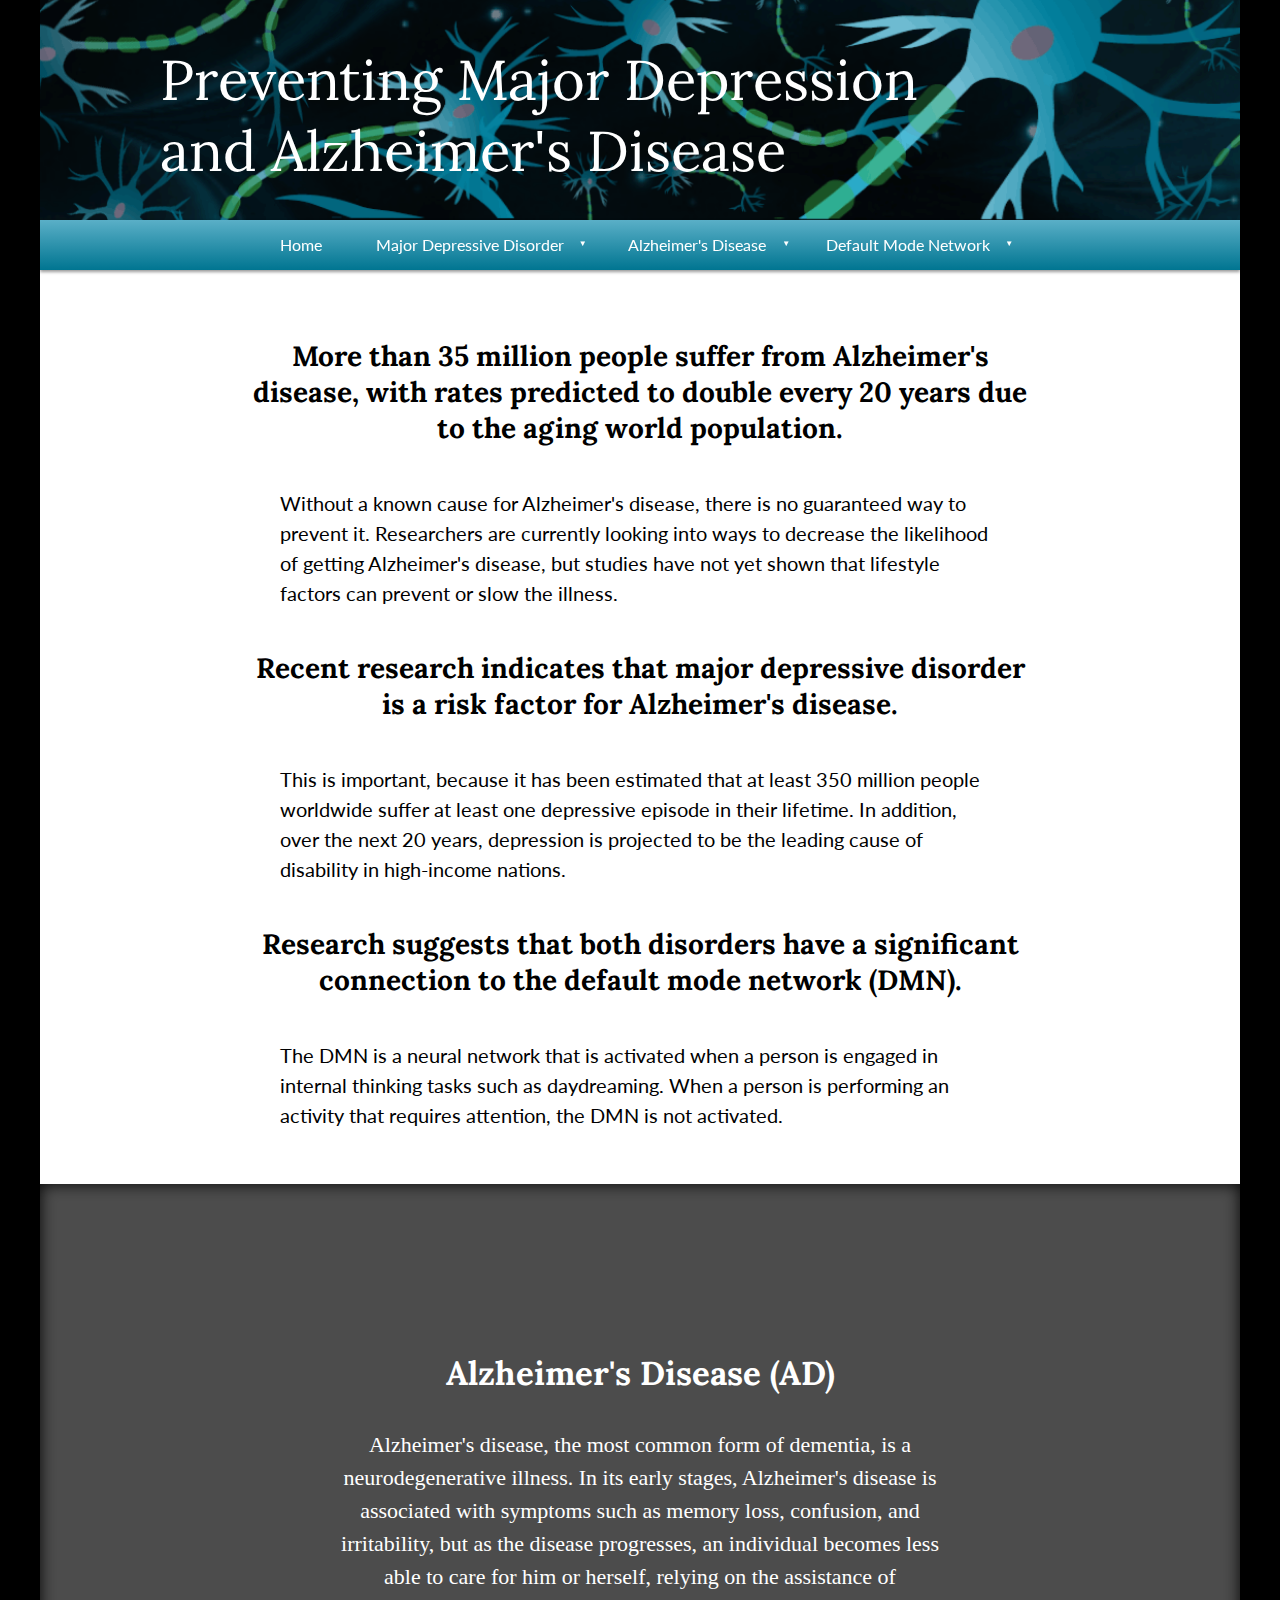
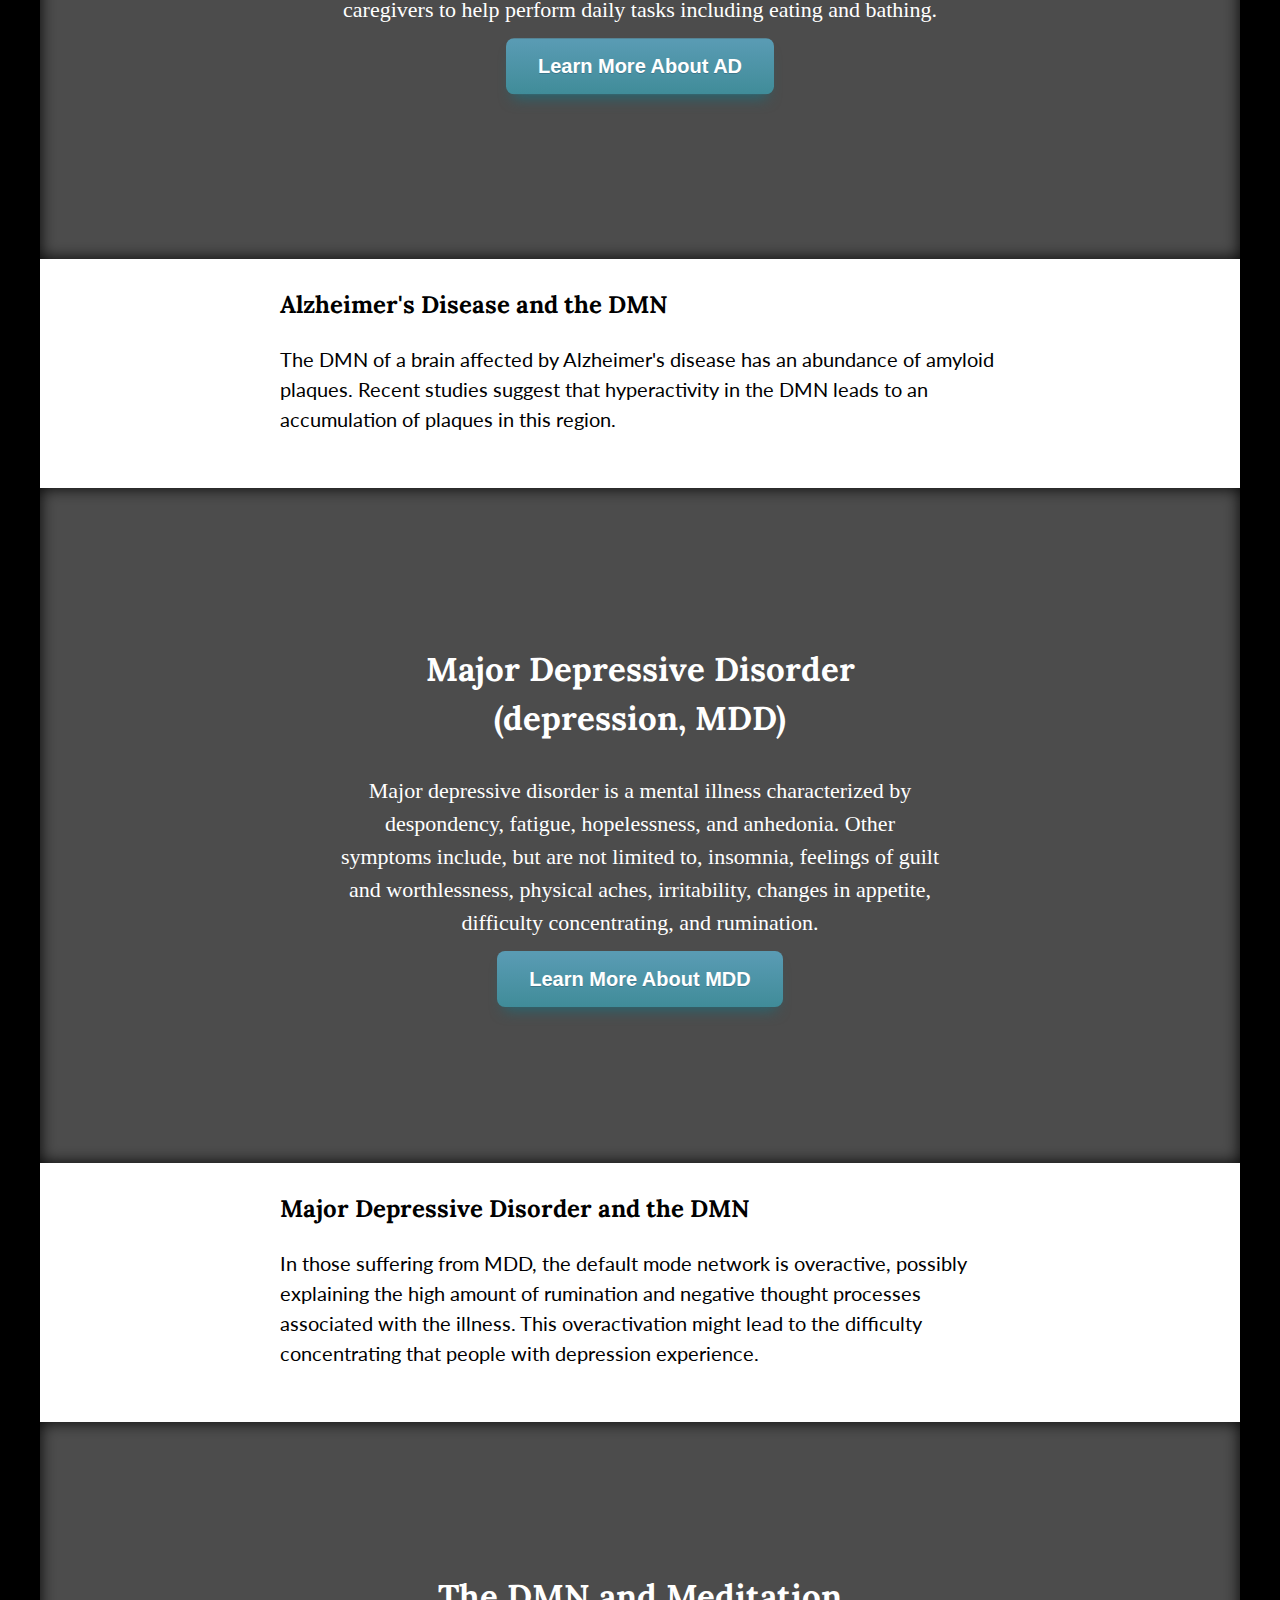
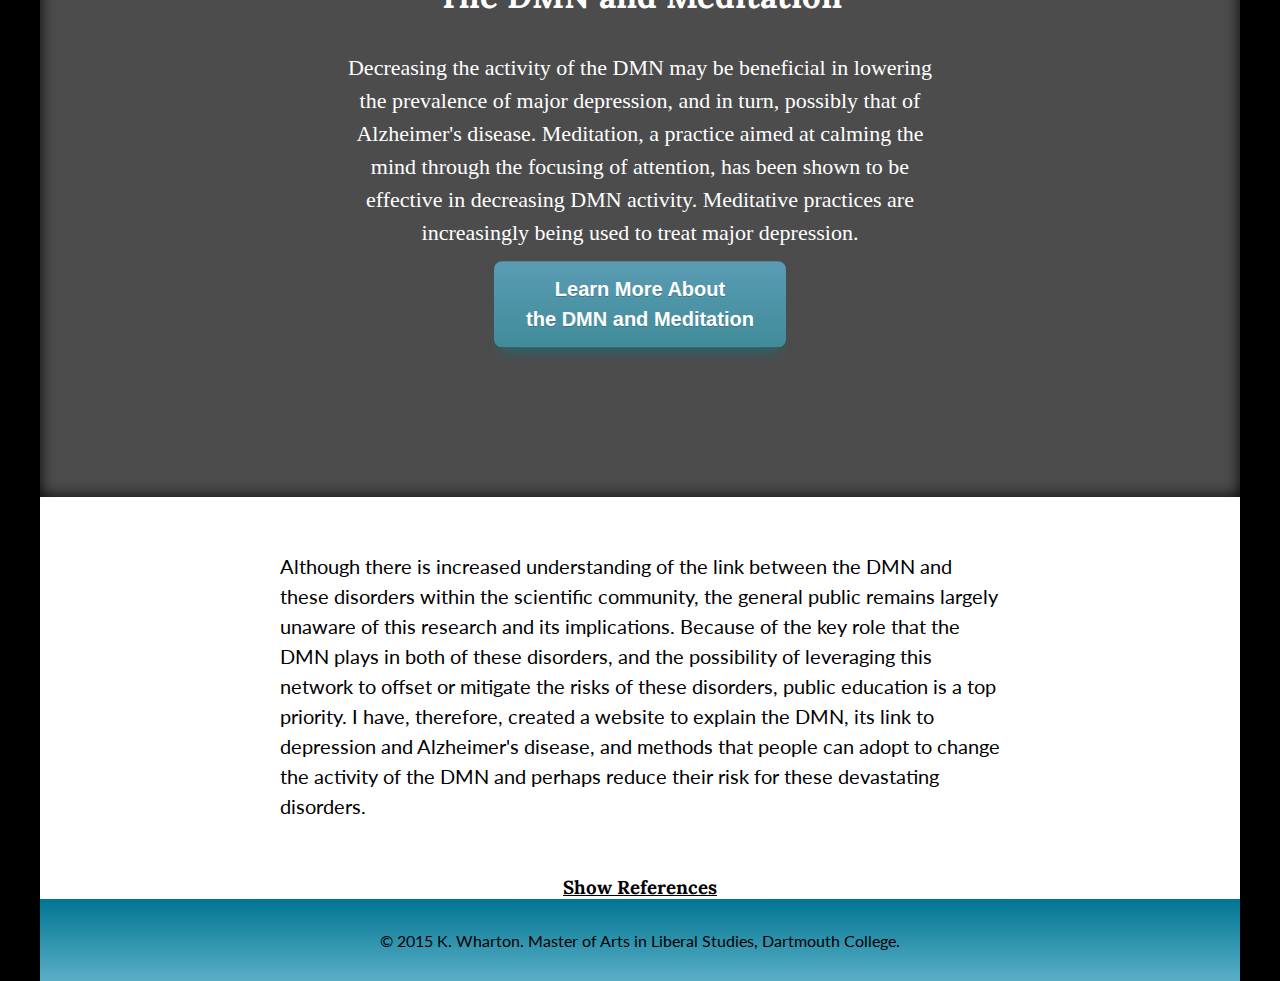
<file: index.html>
<!DOCTYPE HTML>
<html>
  <head>
    <link rel="stylesheet" href="css/style.css" type="text/css" media="screen" title="no title" charset="utf-8">
    <link href='http://fonts.googleapis.com/css?family=Lato:400,700,400italic|Lora:400,700' rel='stylesheet' type='text/css'>
    <title>Home</title>
  </head>

  <body>
    <div class="container-heading">
      <div class="header" id="neuron-img"><a href="index.html">Preventing Major Depression <br>and Alzheimer&#39;s Disease</a></div>
      <nav class="topnav">
        <ul class="main-nav">
          <li class="home"><a href="index.html">Home</a></li>
          <li class="dropdown"><a href="mdd.html">Major Depressive Disorder</a>
           <ul class="drop-nav">
             <li><a href="mdd.html#mdd-symptoms">Symptoms</a></li>
              <li><a href="mdd.html#mdd-diagnosis">Diagnosis</a></li>       
             <li><a href="mdd.html#mdd-riskl">Risk Factors</a></li>
             <li><a href="mdd.html#mdd-genetics">Genetics &amp; Epigenetics</a></li>
             <li><a href="mdd.html#mdd-circuits">Neural Networks</a></li>
             <li><a href="mdd.html#mdd-treatment">Treatment</a></li>
            </ul>
          </li>
       <li class="dropdown"><a href="alz.html">Alzheimer&#39;s Disease</a>
                        <ul class="drop-nav">
                            <li><a href="alz.html#ad-stages">Stages</a>
                            </li>
                            <li> <a href="alz.html#ad-diagnosis">Diagnosis</a></li>      
                            <li><a href="alz.html#ad-risks">Risk Factors</a>
                            </li>
                            <li><a href="alz.html#ad-genetics">Genetics</a>
                            </li>
                            <li><a href="alz.html#ad-neurobiology">Neurobiology</a>
                            </li>
                            <li id="tr-dropdown"><a href="alz.html#ad-treatment">Treatment &amp; Prevention</a></li>
                        </ul>
                    <li class="dropdown"><a href="dmn.html">Default Mode Network</a>
                        <ul class="drop-nav">
                            <li><a href="dmn.html#dmn-mdd">Role in Major Depression</a>
                            </li>
                            <li><a href="dmn.html#dmn-ad">Role in Alzheimer&#39;s Disease</a>
                            </li>
                            <li><a href="dmn.html#dmn-meditation">Improving Mental Health</a>
                            </li>
                        </ul>
                    </li>
        </ul>
      </nav>
      </div>
      <div class="main-content">
      <h2 class="intro lora" id="top-p"> More than 35 million people suffer from Alzheimer&#39;s disease, with rates predicted to double every 20 years due to the aging world population.</h2>
        <p>Without a known cause for Alzheimer's disease, there is no guaranteed way to prevent it. Researchers are currently looking into ways to decrease the likelihood of getting Alzheimer&#39;s disease, but studies have not yet shown that lifestyle factors can prevent or slow the illness.</p>
        <h2 class="intro lora">Recent research indicates that major depressive disorder is a risk factor for Alzheimer&#39;s disease. </h2> 
        <p> This is important, because it has been estimated that at least 350 million people worldwide suffer at least one depressive episode in their lifetime. In addition, over the next 20 years, depression is projected to be the leading cause of disability in high-income nations.</p>
        <h2 class="intro lora">Research suggests that both disorders have a significant connection to the <span>default mode network (DMN)</span>.</h2>
          <p>The DMN is a neural network that is activated when a person is engaged in internal thinking tasks such as daydreaming. When a person is performing an activity that requires attention, the DMN is not activated.</p>  
               <section class="parallax">
    <div class="bg__break_ad">
      <div class="layer">
      <div class="capture" id="ad-capture"><h3 class="rokkitt title">Alzheimer&#39;s Disease (AD)</h3>Alzheimer&#39;s disease, the most common form of dementia, is a neurodegenerative illness. In its early stages, Alzheimer&#39;s disease is associated with symptoms such as memory loss, confusion, and irritability, but as the disease progresses, an individual becomes less able to care for him or herself, relying on the assistance of caregivers to help perform daily tasks including eating and bathing. <br>
        <a href="alz.html" class="myButton">Learn More About AD</a>
        </div>
        
    </div>
      </div>
  </section>
        <div>
          <h4>Alzheimer's Disease and the DMN</h4>
      <p>The DMN of a brain affected by Alzheimer&#39;s disease has an abundance of amyloid plaques. Recent studies suggest that hyperactivity in the DMN leads to an accumulation of plaques in this region.</p>
          </div>
  <section class="parallax">
    <div class="bg__break_mdd">
      <div class="layer">
      <div class="capture" id="mdd-capture"><h3 class="lora title">Major Depressive Disorder (depression, MDD)</h3>Major depressive disorder is a mental illness characterized by despondency, fatigue, hopelessness, and anhedonia. Other symptoms include, but are not limited to, insomnia, feelings of guilt and worthlessness, physical aches, irritability, changes in appetite, difficulty concentrating, and rumination.<br>
        
        <a href="mdd.html" class="myButton">Learn More About MDD</a>
        
        
        
        </div>
    </div>
      </div>
  </section>
        <div>
          <h4>Major Depressive Disorder and the DMN</h4>
          <p>In those suffering from MDD, the default mode network is overactive, possibly explaining the high amount of rumination and negative thought processes associated with the illness. This overactivation might lead to the difficulty concentrating that people with depression experience.</p>
        </div>

        <section class="parallax">
    <div class="bg__break_prev">
      <div class="layer">
      <div class="capture"> <h3 class="lora title">The DMN and Meditation</h3>Decreasing the activity of the DMN may be beneficial in lowering the prevalence of major depression, and in turn, possibly that of Alzheimer&#39;s disease. Meditation, a practice aimed at calming the mind through the focusing of attention, has been shown to be effective in decreasing DMN activity. Meditative practices are increasingly being used to treat major depression. <br>
        <a href="dmn.html" class="myButton">Learn More About <br>the DMN and Meditation</a>
      </div>
    </div>
      </div>
  </section>
      <p>Although there is increased understanding of the link between the DMN and these disorders within the scientific community, the general public remains largely unaware of this research and its implications.
        Because of the key role that the DMN plays in both of these disorders, and the possibility of leveraging this network to offset or mitigate the risks of these disorders, public education is a top priority. I have, therefore, created a website to explain the DMN, its link to depression and Alzheimer&#39;s disease, and methods that people can adopt to change the activity of the DMN and perhaps reduce their risk for these devastating disorders.</p>
     <div class="toggle">
    <div class="more" style="display:none">
      <h4>References:</h4>
<p>Albert, M. S., DeKosky, S. T., Dickson, D., Dubois, B., Feldman, H. H., Fox, N. C., & Phelps, C. H. (2011). The diagnosis of mild cognitive impairment due to Alzheimer&#39;s disease: Recommendations from the National Institute on Aging-Alzheimer&#39;s Association workgroups on diagnostic guidelines for Alzheimer&#39;s disease. Alzheimer&#39;s & Dementia, 7(3), 270-279.<br><br>
Alzheimer&#39;s Association (n.d.c). Seven stages of Alzheimer&#39;s. Retrieved February10, 2014 from http://www.alz.org/alzheimers_disease_stages_of_alzheimers.asp<br><br>
American Psychiatric Association, (2013). Diagnostic and statistical manual of mental disorders (5th ed.). Washington, DC: American Psychiatric Association.<br><br>
Duthey, B. (2013). Background paper 6.11: Alzheimer disease and other dementias. A Public Health Approach to Innovation, 1-74.<br><br>
Marchetti, I., Koster, E. H., Sonuga-Barke, E. J., & De Raedt, R. (2012). The default mode network and recurrent depression: a neurobiological model of cognitive risk factors. Neuropsychology review, 22(3), 229-251.<br><br>
Qiu, C., Kivipelto, M., & von Strauss, E. (2009). Epidemiology of Alzheimer's disease: occurrence, determinants, and strategies toward intervention.Dialogues in clinical neuroscience, 11(2), 111.<br><br>
Walker, L. C., & Jucker, M. (2011). Amyloid by default. Nature neuroscience, 14(6), 669-670.
</p>
    </div>
       
    <div class="less">
              <h3 class="show">Show References</h3>
        <h3 class="hide">Hide References</h3>

    </div>
</div>

      
    </div>
    <footer>&copy; 2015 K. Wharton. Master of Arts in Liberal Studies, Dartmouth College.</footer>
 <script src="js/jquery-2.1.3.min.js" type="text/javascript" charset="utf-8"></script>
      <script src="js/app.js" type="text/javascript" charset="utf-8"></script>    
    </body>
  </html>
</file>
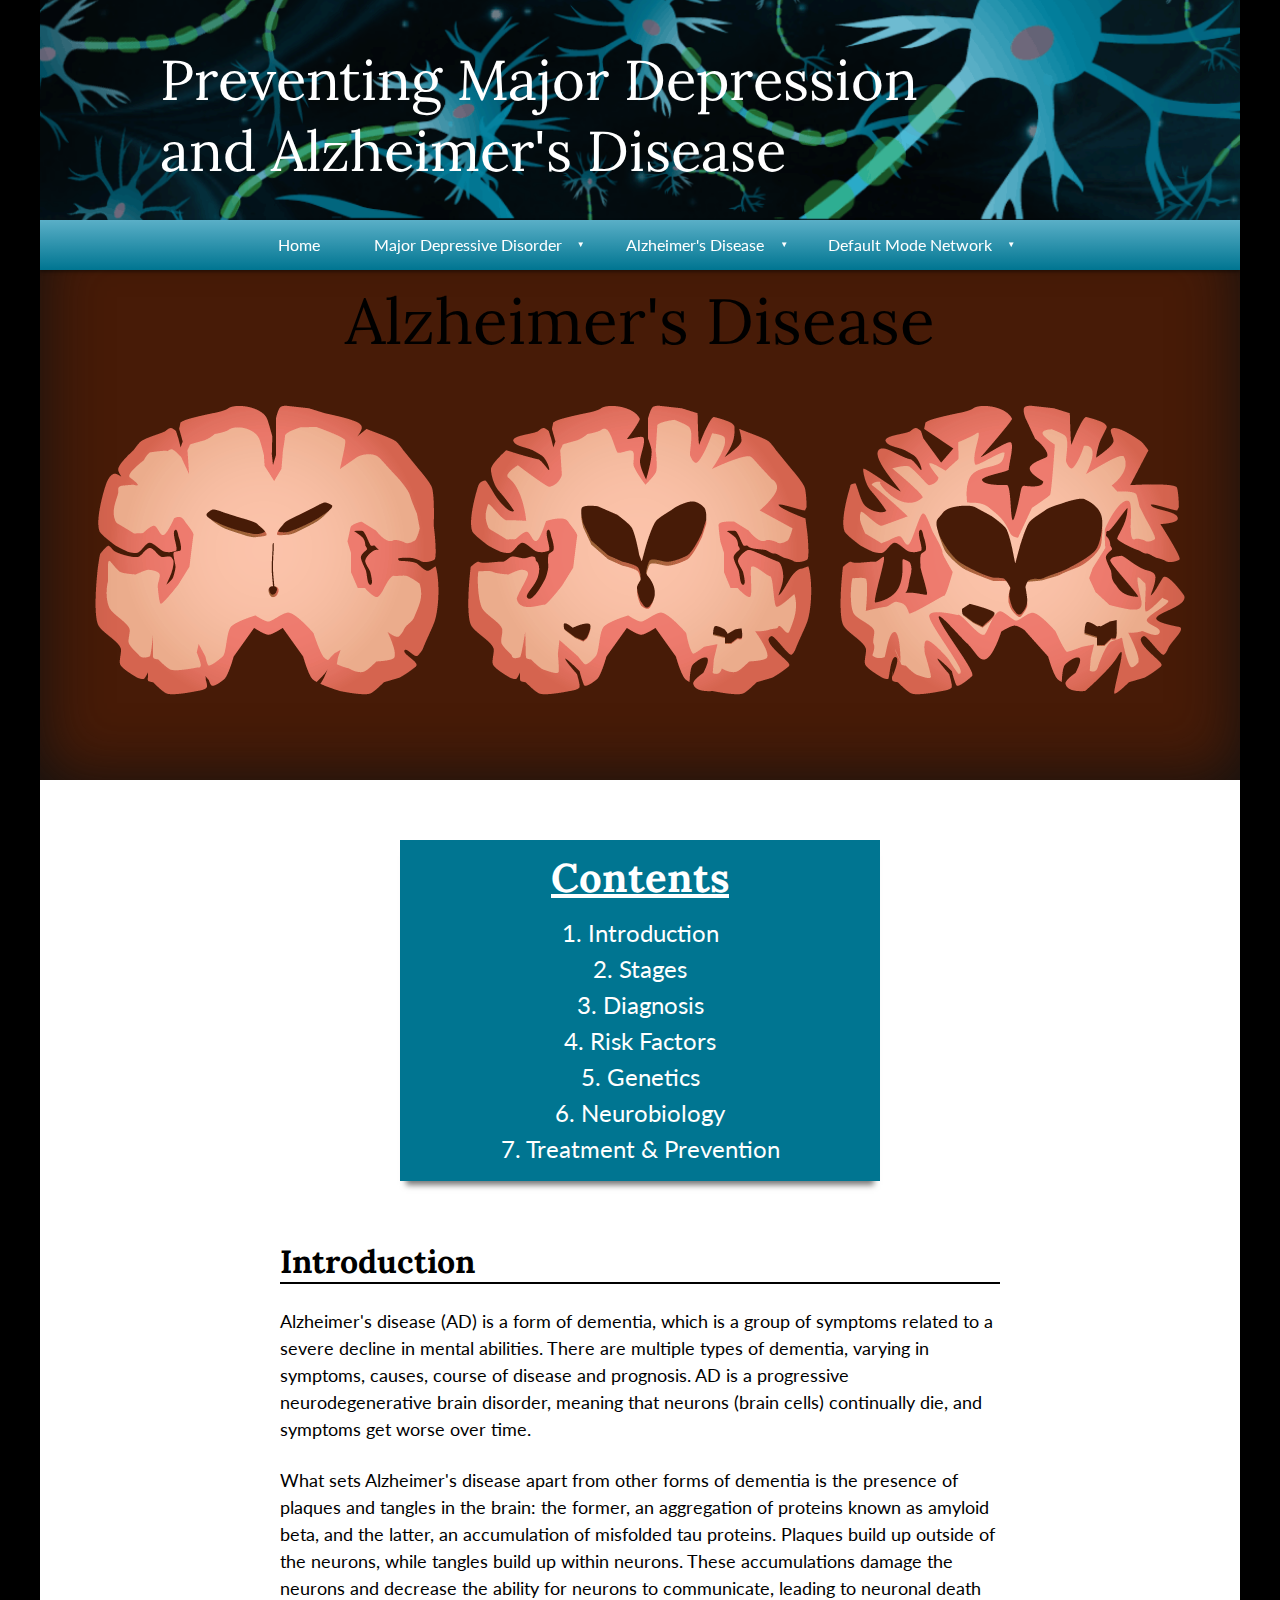
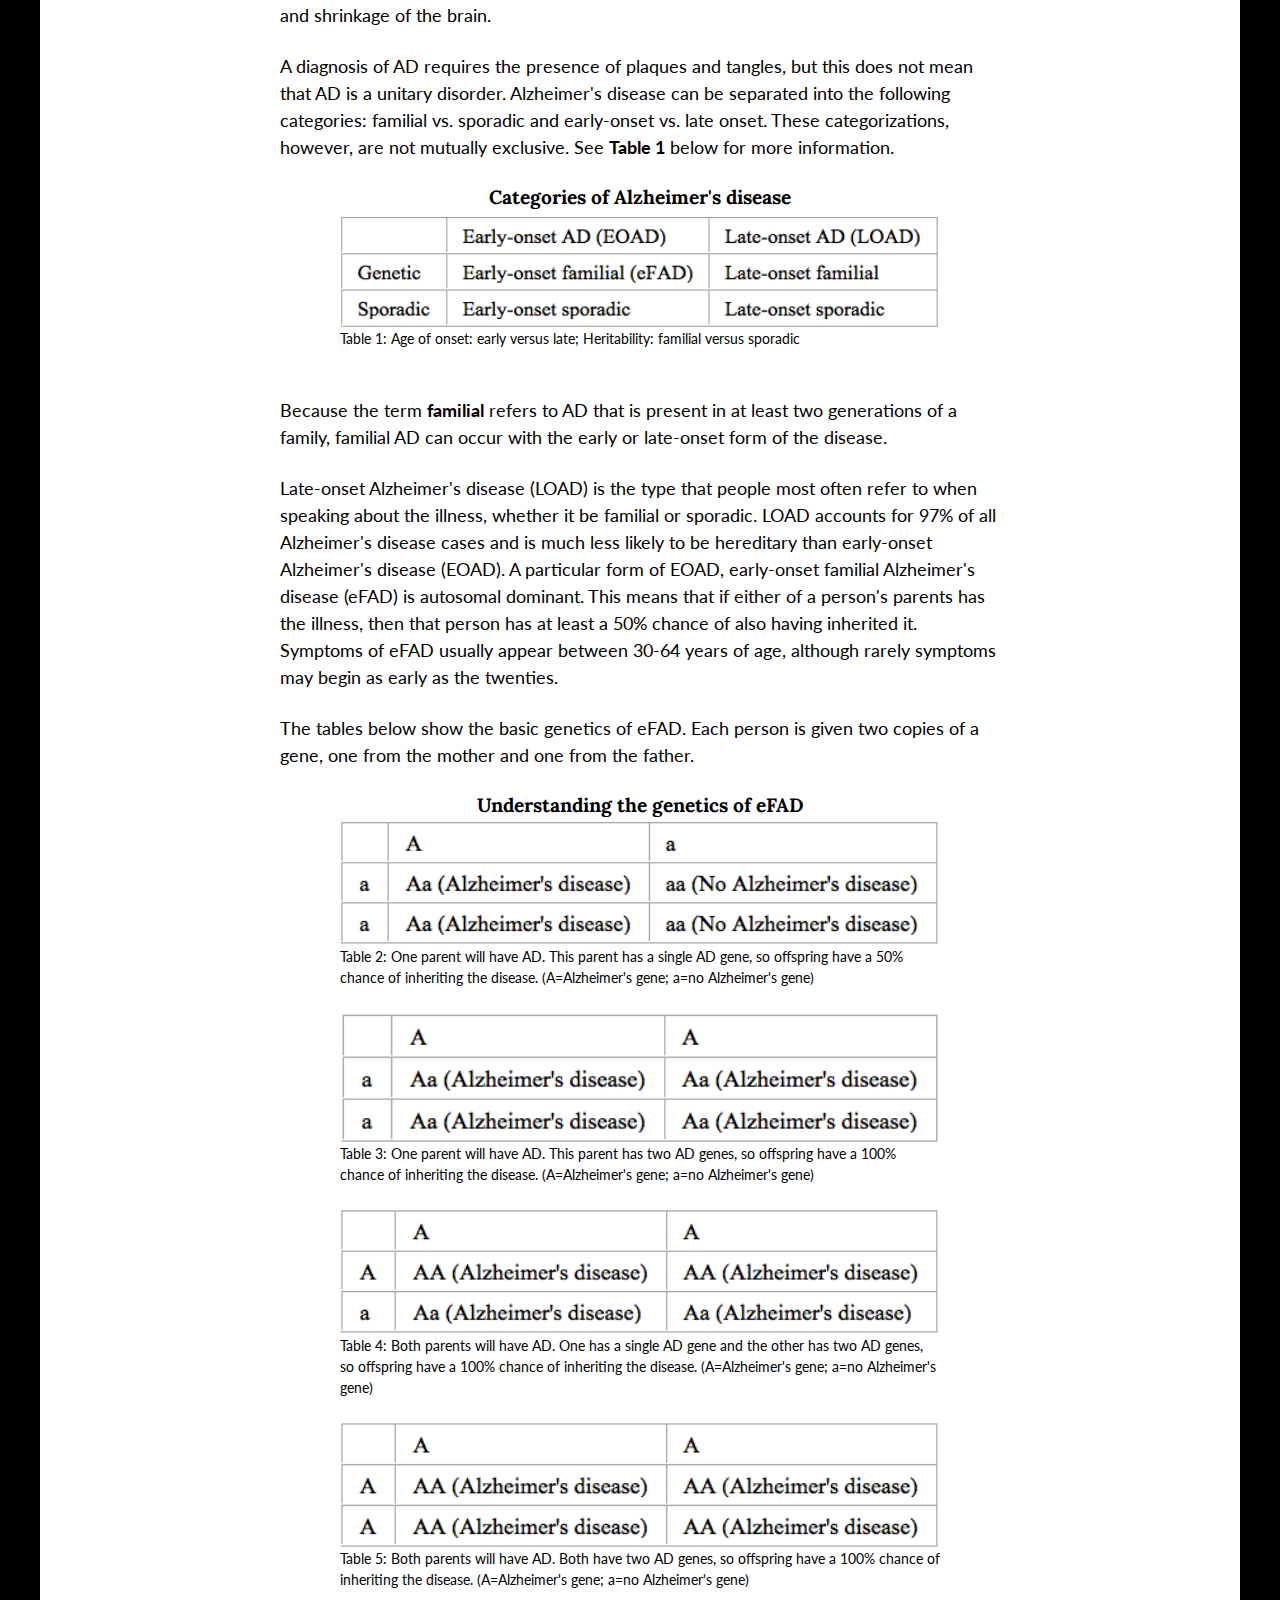
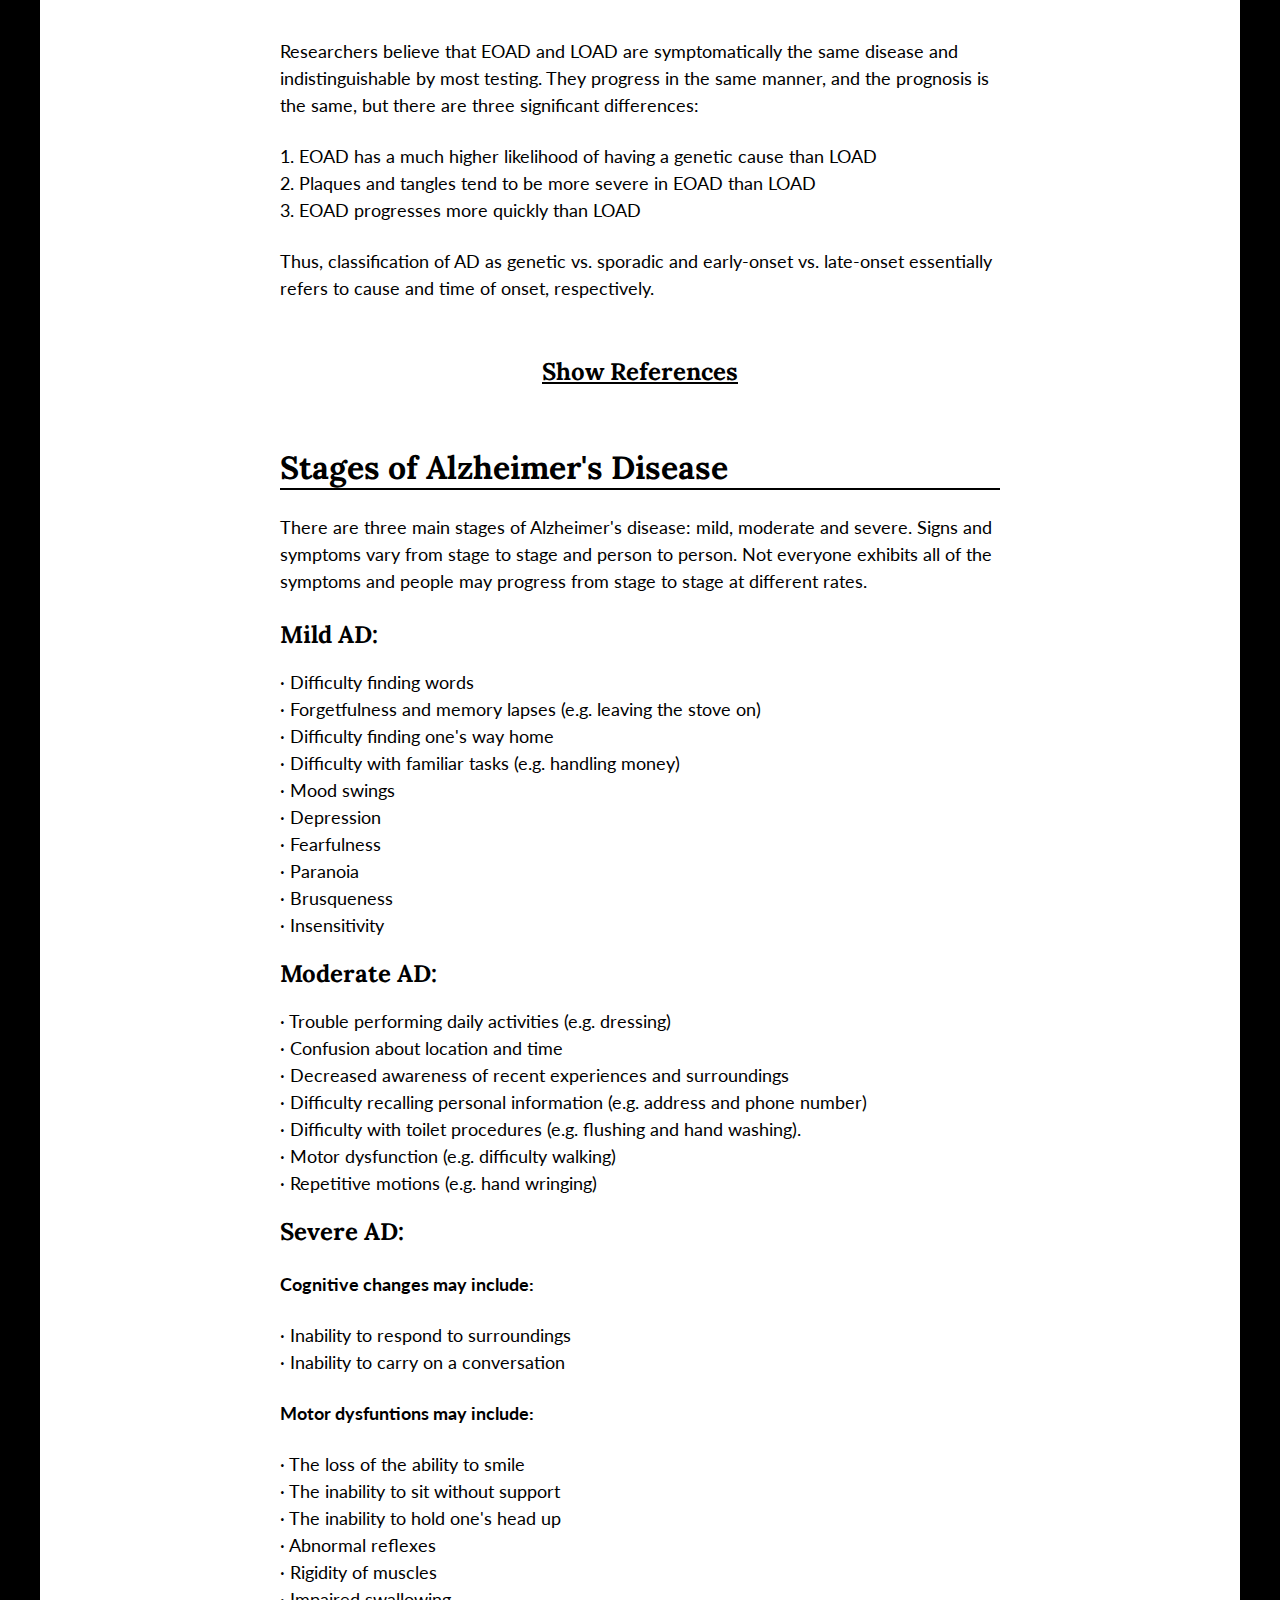
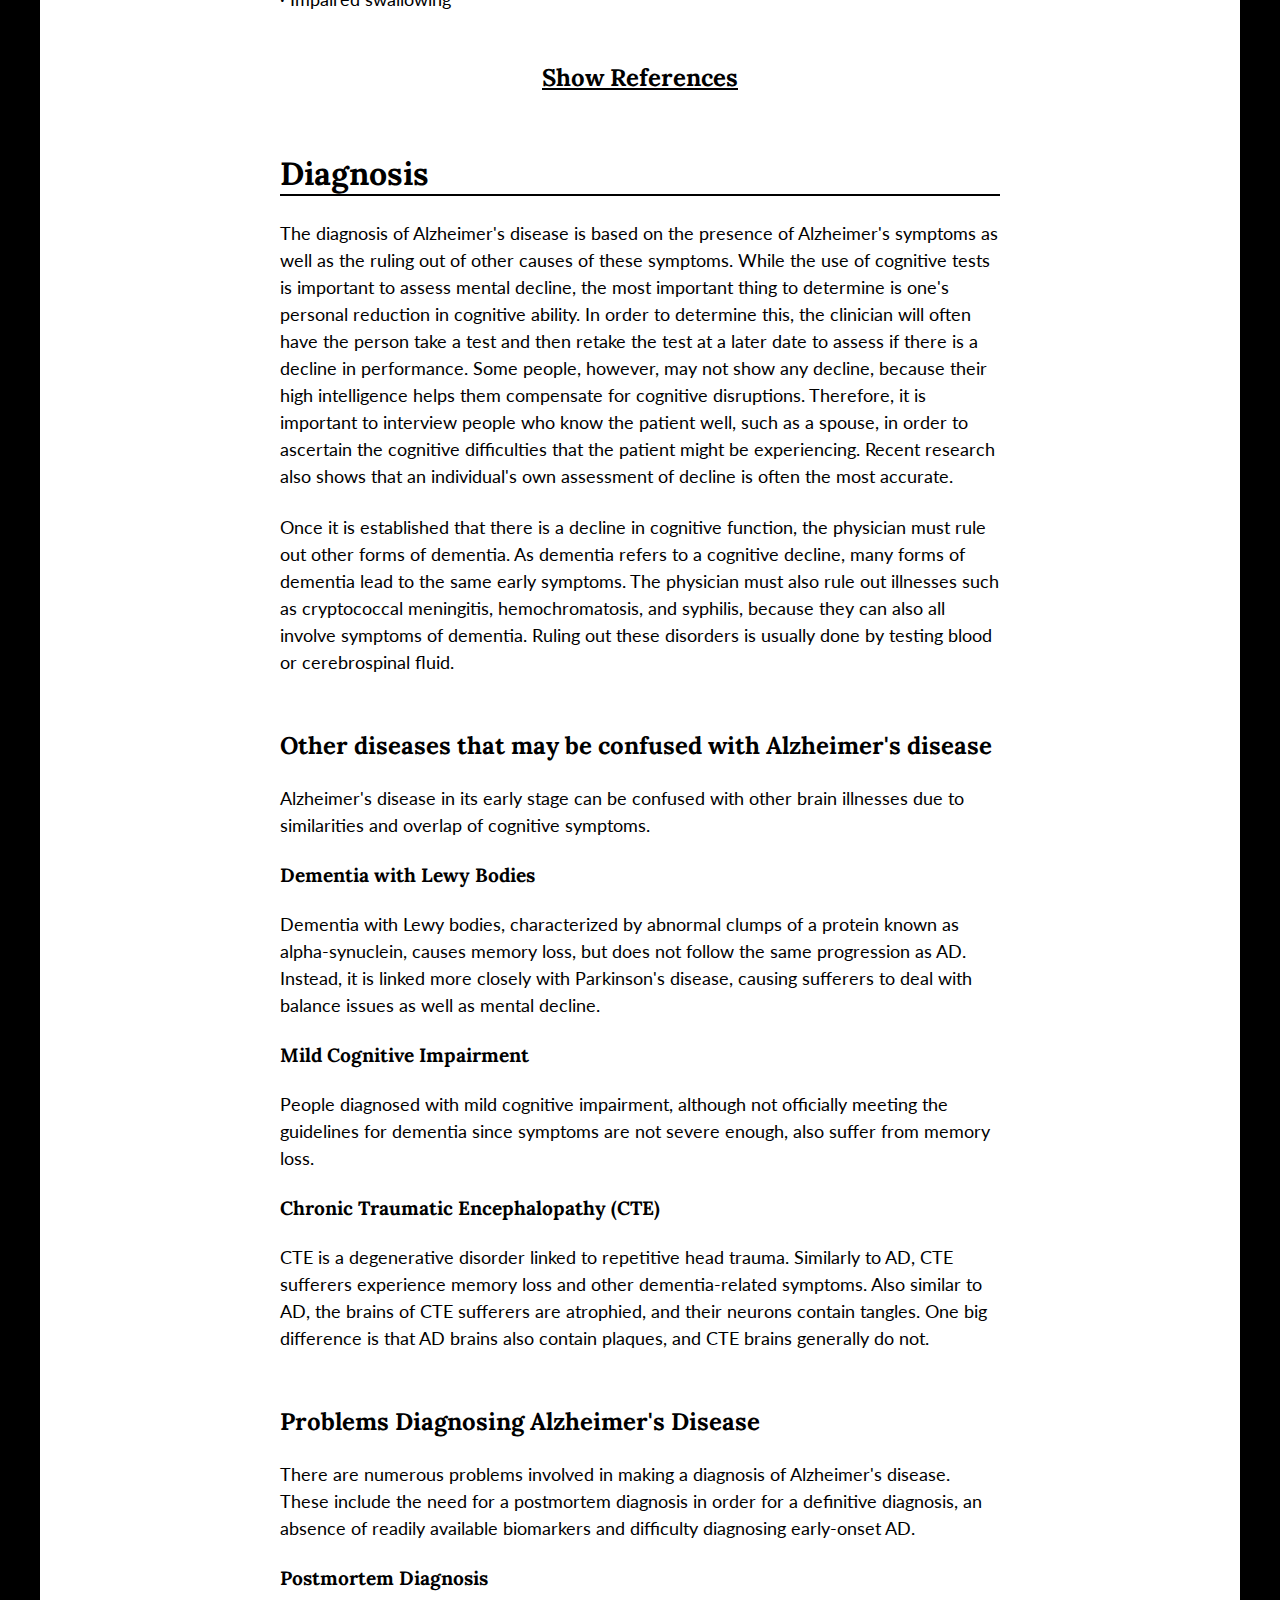
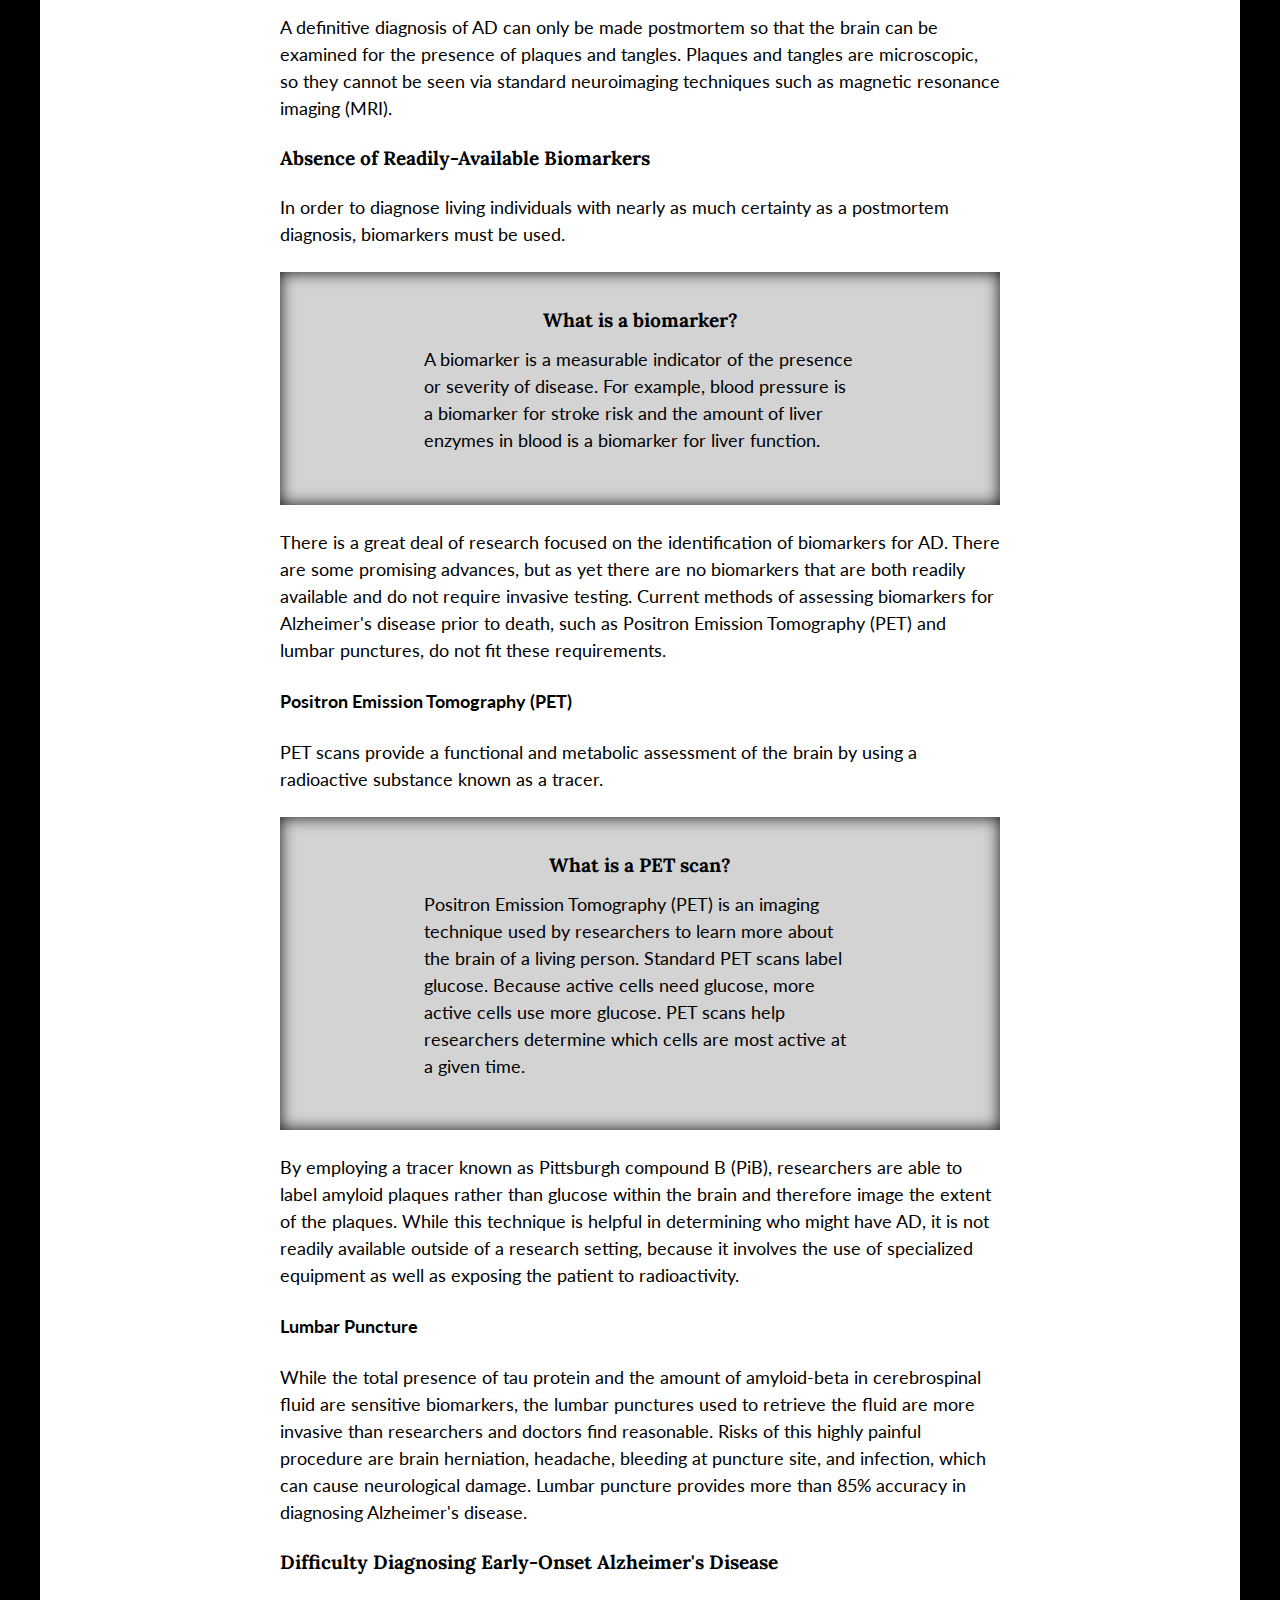
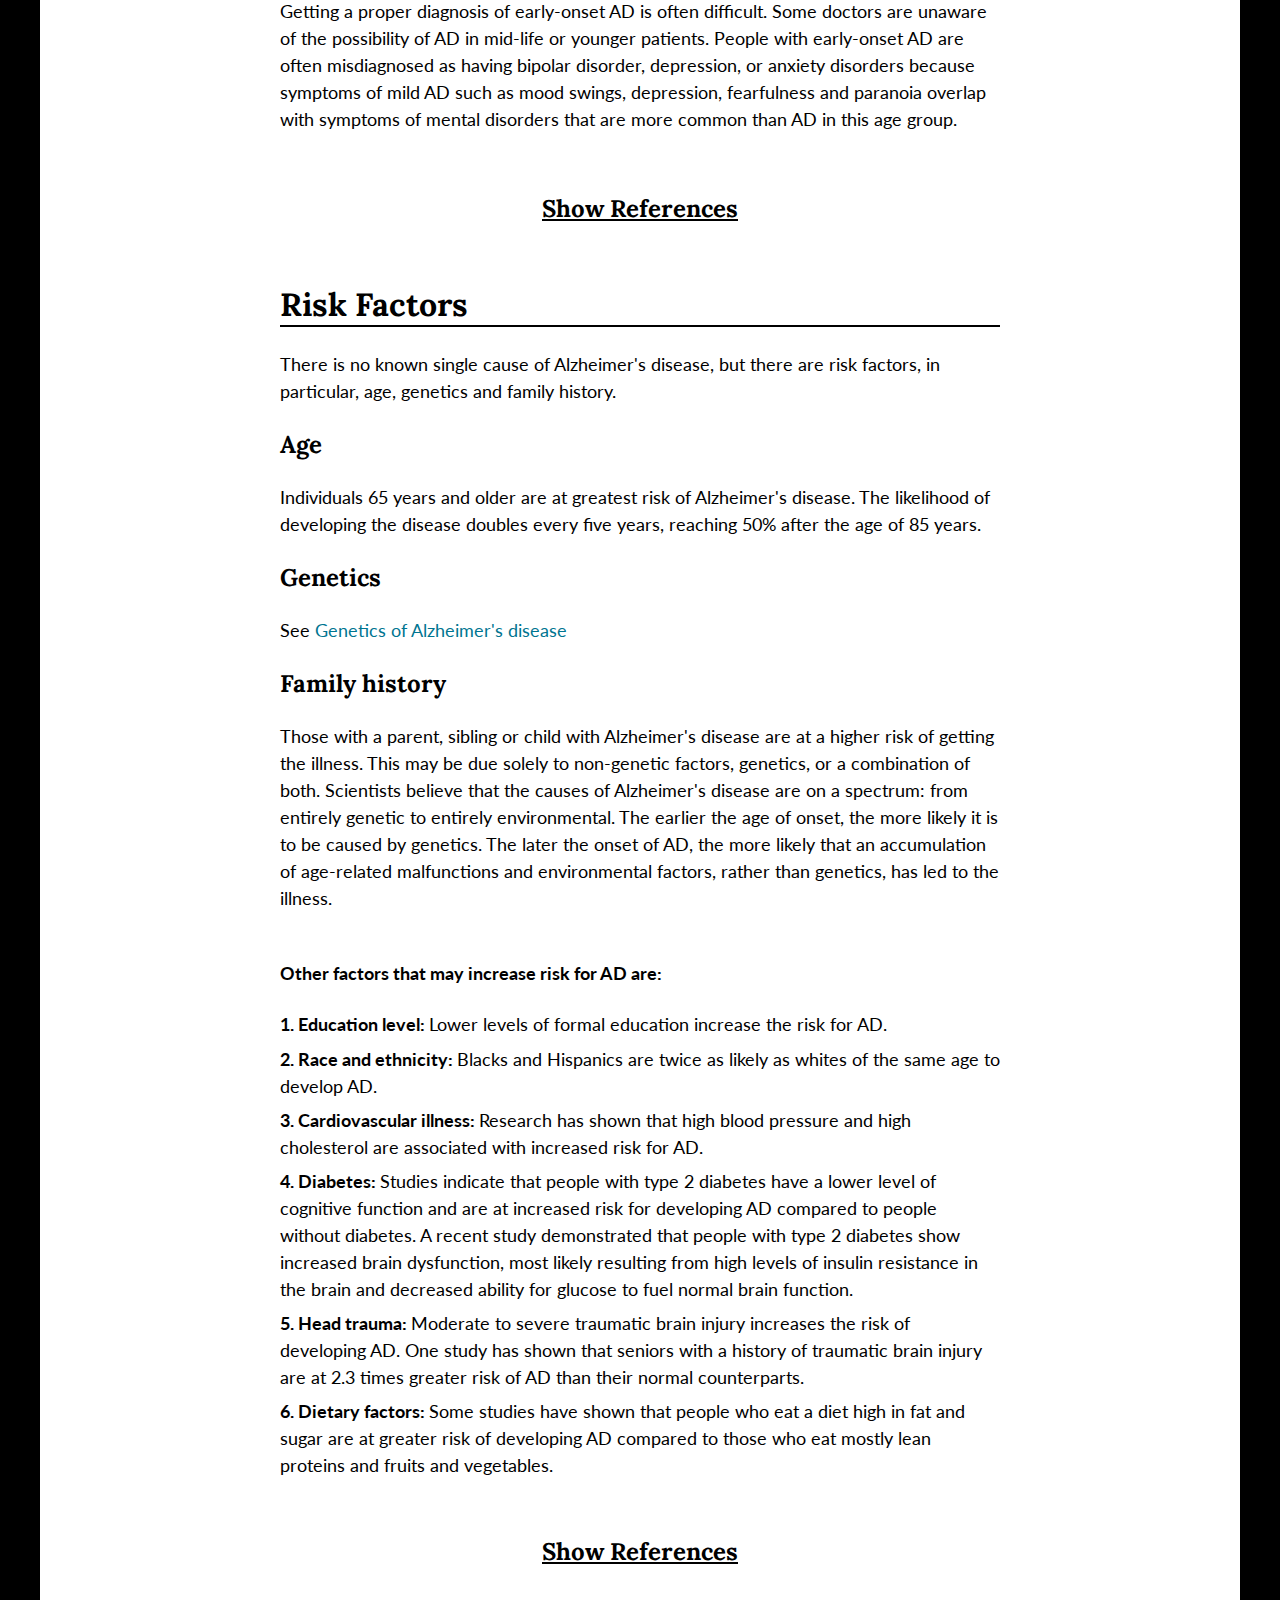
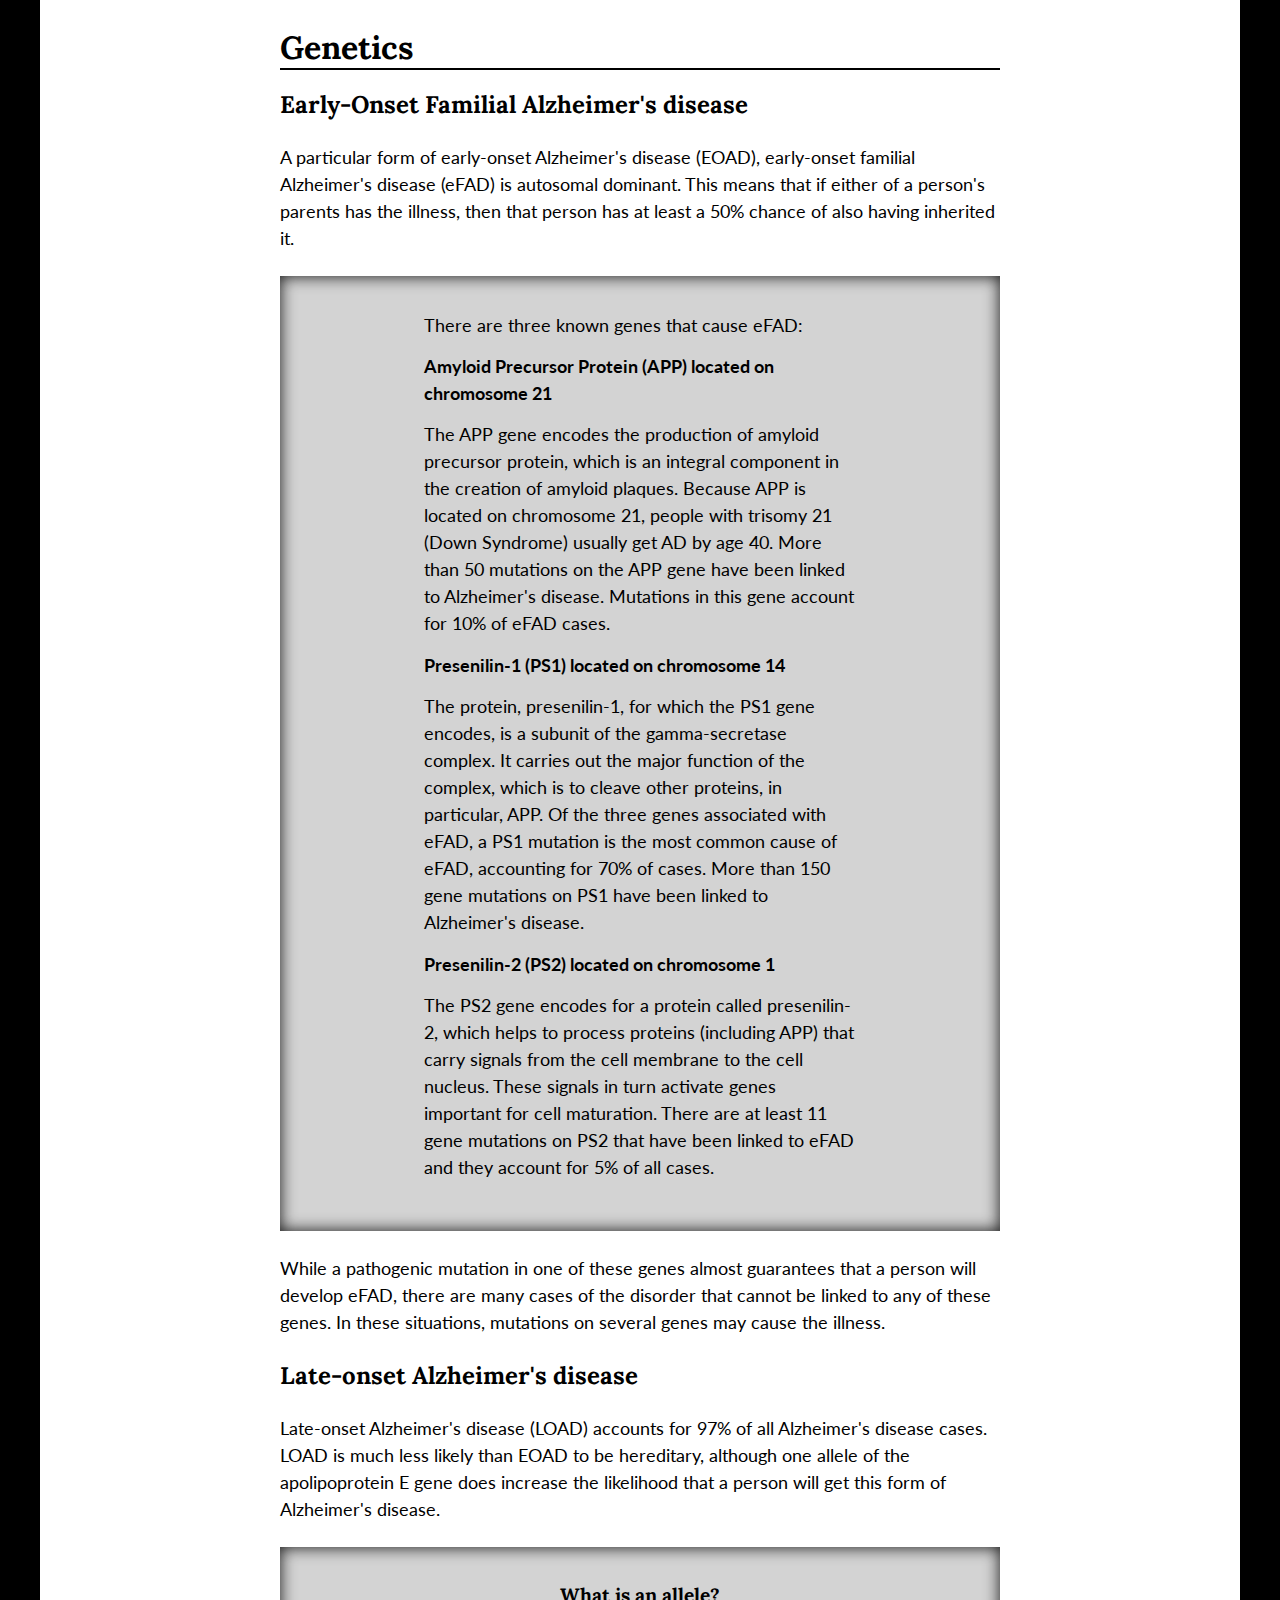
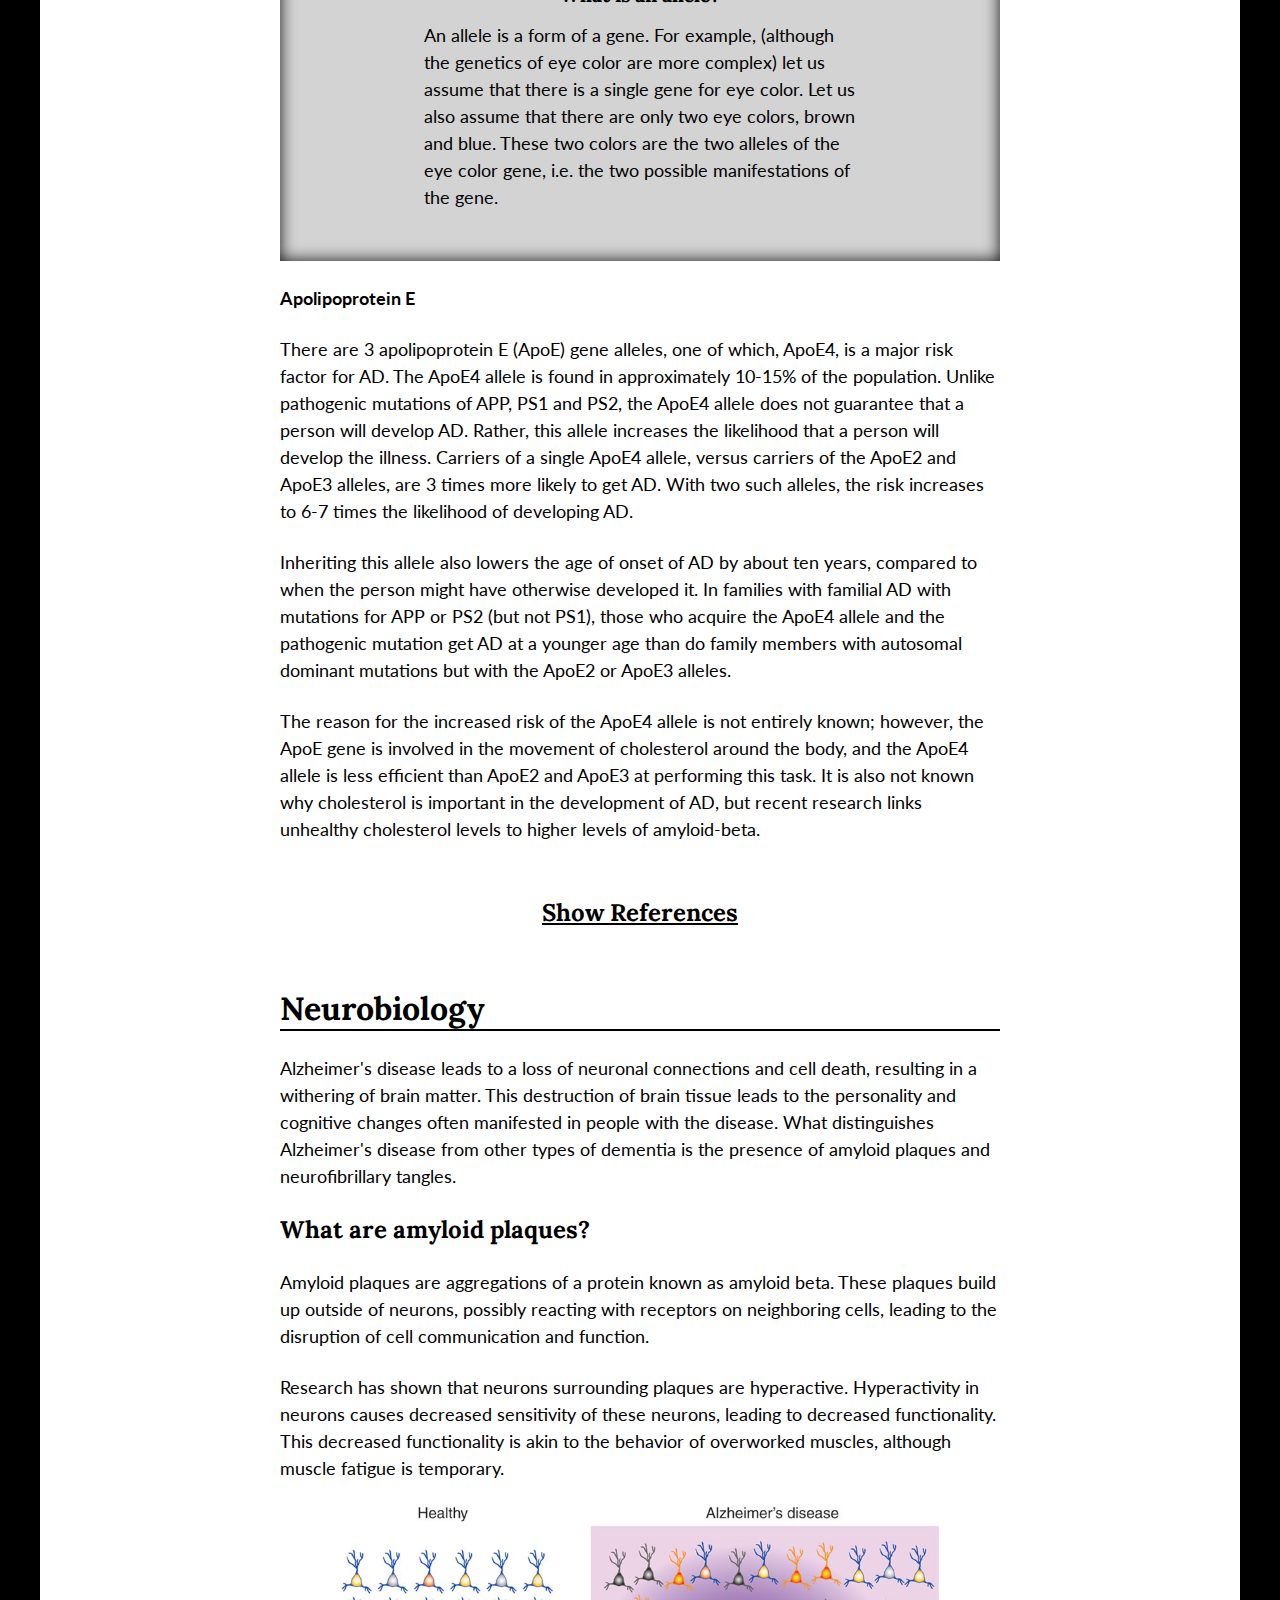
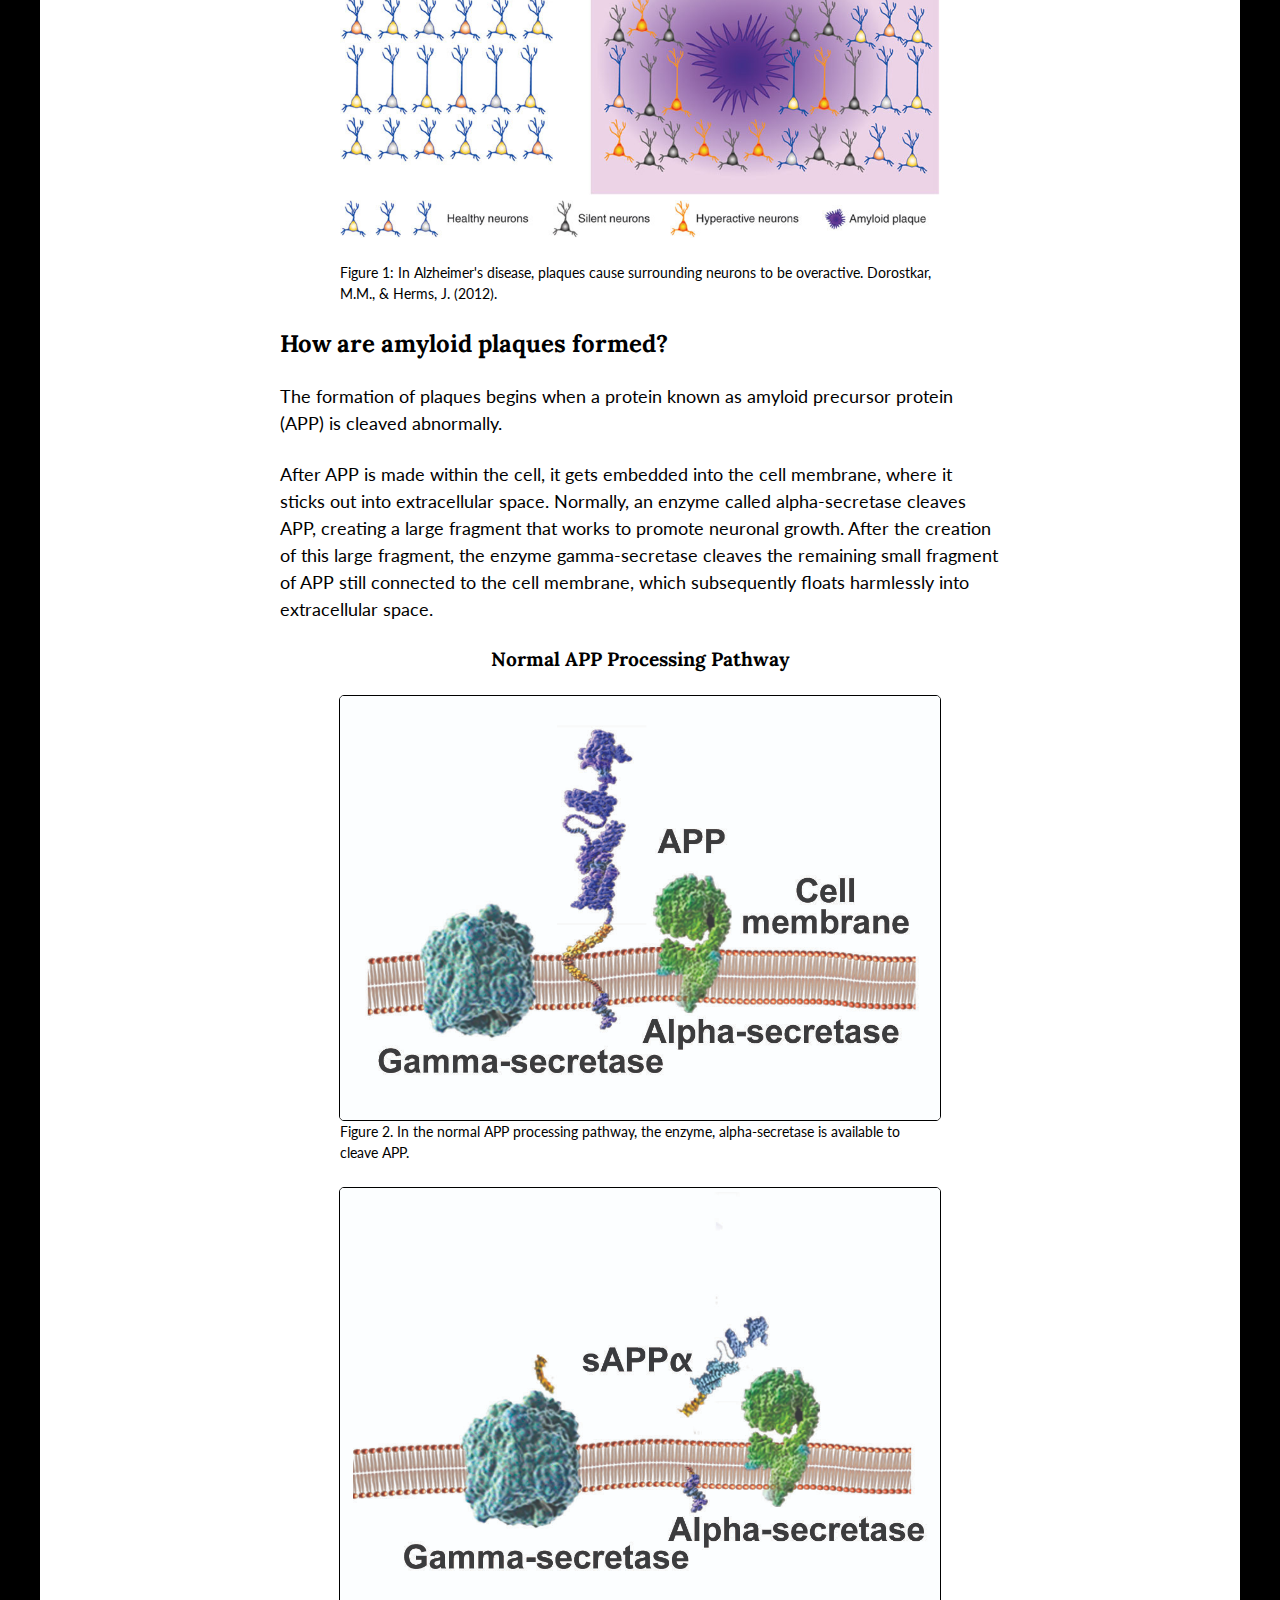
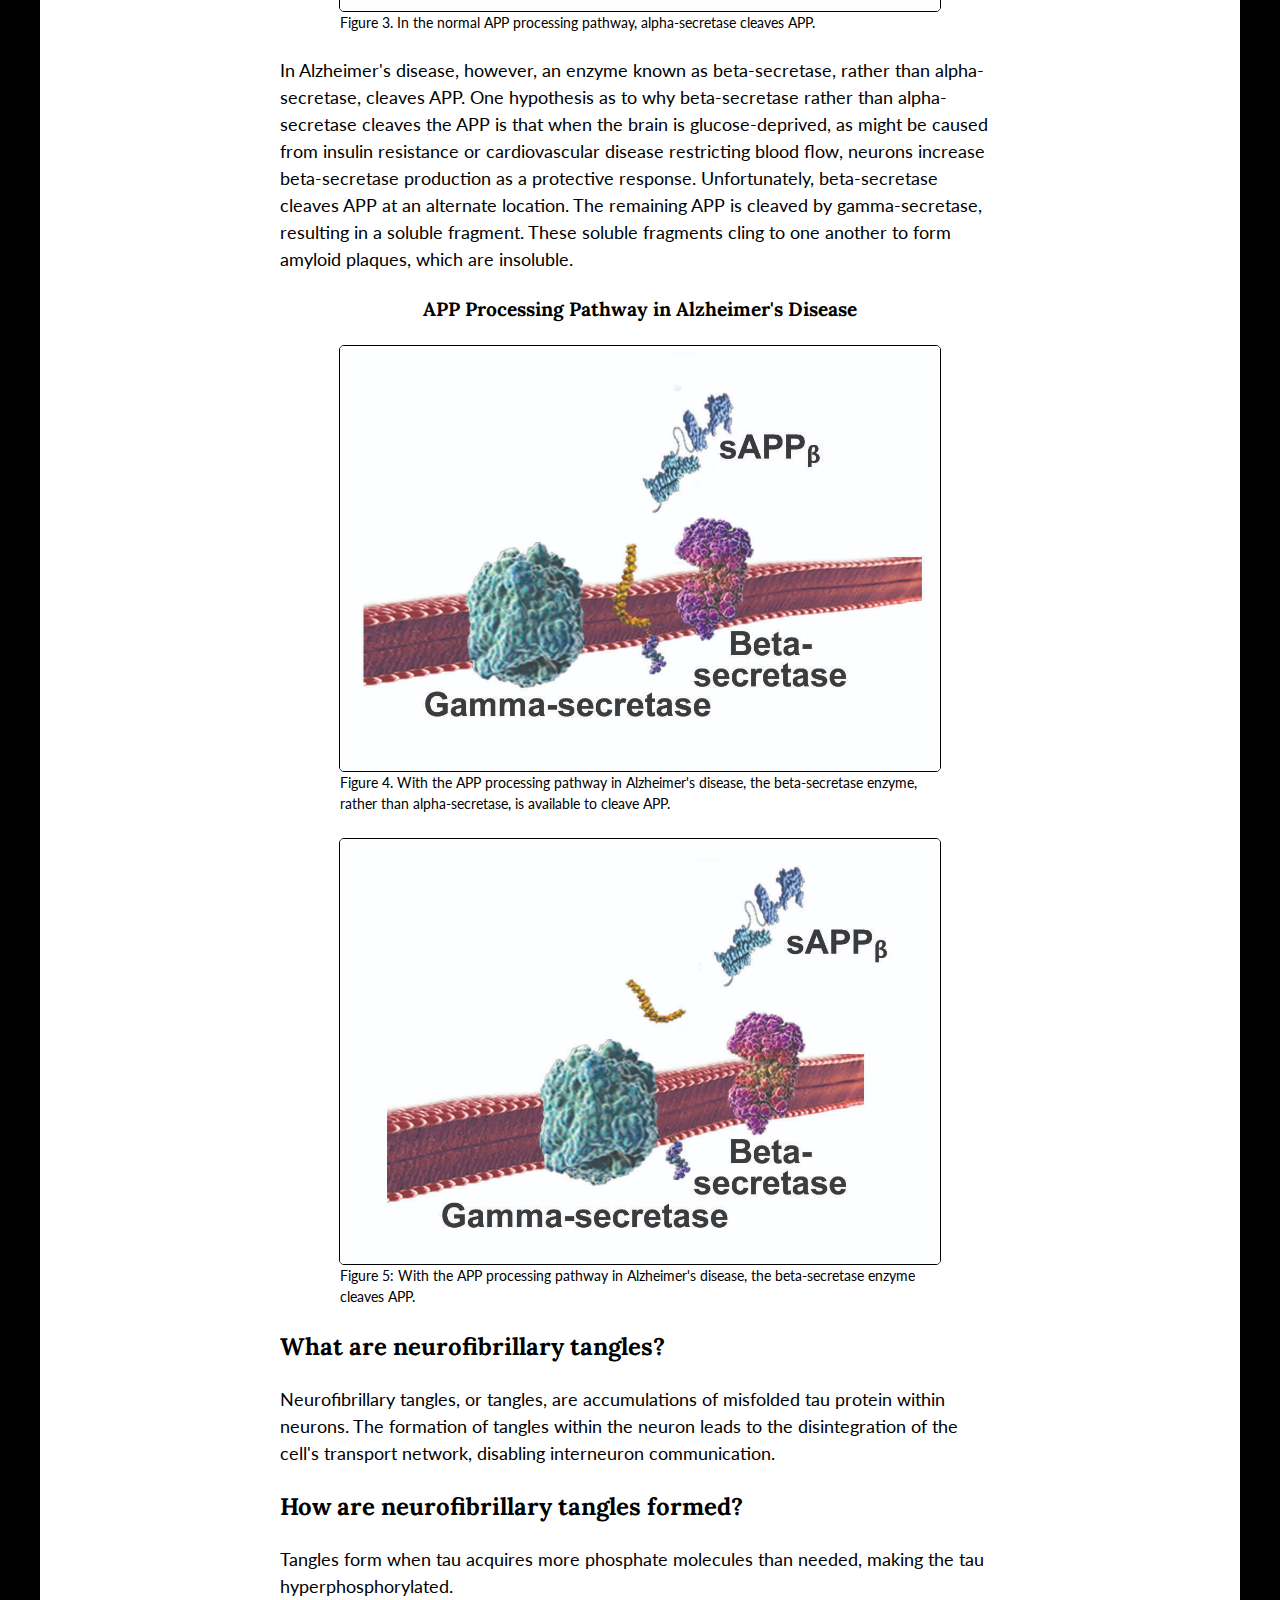
<file: alz.html>
<!DOCTYPE HTML>
<html>   
    <head>
        <link rel="stylesheet" href="css/style.css" type="text/css" media="screen" title="no title" charset="utf-8">
      <link rel="stylesheet" href="css/mdd-style.css" type="text/css" media="screen" title="no title" charset="utf-8">
        <link href='http://fonts.googleapis.com/css?family=Lato:400,700,400italic|Lora:400,700' rel='stylesheet' type='text/css'>
        <title>Home</title>
    </head>    
    <body>
        <div class="container-heading">
            <div class="header" id="neuron-img"><a href="index.html">Preventing Major Depression <br>and Alzheimer&#39;s Disease</a></div>
            <nav class="topnav">
                <ul class="main-nav">
                  <li class="home"><a href="index.html">Home</a></li>
                    <li class="dropdown"><a href="mdd.html">Major Depressive Disorder</a>
                                   <ul class="drop-nav">
             <li><a href="mdd.html#mdd-symptoms">Symptoms</a></li>
              <li><a href="mdd.html#mdd-diagnosis">Diagnosis</a></li>       
             <li><a href="mdd.html#mdd-risk">Risk Factors</a></li>
             <li><a href="mdd.html#mdd-genetics">Genetics &amp; Epigenetics</a></li>
             <li><a href="mdd.html#mdd-circuits">Neural Networks</a></li>
             <li><a href="mdd.html#mdd-treatment">Treatment</a></li>
            </ul>
                    </li>
                    <li class="dropdown"><a href="alz.html">Alzheimer&#39;s Disease</a>
                        <ul class="drop-nav">
                            <li><a href="alz.html#ad-stages">Stages</a>
                            </li>
                            <li> <a href="alz.html#ad-diagnosis">Diagnosis</a></li>      
                            <li><a href="alz.html#ad-risk">Risk Factors</a>
                            </li>
                            <li><a href="alz.html#ad-genetics">Genetics</a>
                            </li>
                            <li><a href="alz.html#ad-neurobiology">Neurobiology</a>
                            </li>
                            <li id="tr-dropdown"><a href="alz.html#ad-treatment">Treatment &amp; Prevention</a>
                            </li>
                        </ul>
                    </li>
                    <li class="dropdown"><a href="dmn.html">Default Mode Network</a>
                        <ul class="drop-nav">
                            <li><a href="dmn.html#dmn-mdd">Role in Major Depression</a>
                            </li>
                            <li><a href="dmn.html#dmn-ad">Role in Alzheimer&#39;s Disease</a>
                            </li>
                            <li><a href="dmn.html#dmn-meditation">Improving Mental Health</a>
                            </li>
                        </ul>
                    </li>
                </ul>
            </nav>
        </div>
        <div class="main-content">
        <div class="ad-img">Alzheimer&#39;s Disease</div>
          <div class="contents-box shadow">
            <h3>Contents</h3>
            <ul>
              <li><a href="#ad-intro">1. Introduction</a>
               </li>
               <li><a href="#ad-stages">2. Stages</a>
               </li>
               <li><a href="#ad-diagnosis">3. Diagnosis</a>
               </li>
               <li><a href="#ad-risk">4. Risk Factors</a>
               </li>
               <li><a href="#ad-genetics">5. Genetics</a>
               </li>
               <li><a href="#ad-neurobiology">6. Neurobiology</a>
               </li>
               <li><a href="#ad-treatment">7. Treatment  &amp; Prevention</a>
               </li>
            </ul>            
          </div>
          <section id="ad-intro">
            <h2 class="heading">Introduction</h2>
<p>Alzheimer&#39;s disease (AD) is a form of dementia, which is a group of symptoms related to a severe decline in mental abilities. There are multiple types of dementia, varying in symptoms, causes, course of disease and prognosis. AD is a progressive neurodegenerative brain disorder, meaning that neurons (brain cells) continually die, and symptoms get worse over time.</p>
<p class="padding-top-remove">What sets Alzheimer&#39;s disease apart from other forms of dementia is the presence of plaques and tangles in the brain: the former, an aggregation of proteins known as amyloid beta, and the latter, an accumulation of misfolded tau proteins. Plaques build up outside of the neurons, while tangles build up within neurons. These accumulations damage the neurons and decrease the ability for neurons to communicate, leading to neuronal death and shrinkage of the brain. </p>
<p class="padding-top-remove">A diagnosis of AD requires the presence of plaques and tangles, but this does not mean that AD is a unitary disorder. Alzheimer&#39;s disease can be separated into the following categories: familial vs. sporadic and early-onset vs. late onset. These categorizations, however, are not mutually exclusive. See <span class="bold">Table 1</span> below for more information. </p>
            <h4>Categories of Alzheimer&#39;s disease</h4>
             <img src="img/ADcategories.png" alt="Table of AD categories">
            <p class="caption padding-top-remove">Table 1: Age of onset: early versus late; Heritability: familial versus sporadic</p>
            <p>Because the term <span class="bold">familial</span> refers to AD that is present in at least two generations of a family, familial AD can occur with the early or late-onset form of the disease.</p>
<p class="padding-top-remove">Late-onset Alzheimer&#39;s disease (LOAD) is the type that people most often refer to when speaking about the illness, whether it be familial or sporadic. LOAD accounts for 97% of all Alzheimer&#39;s disease cases and is much less likely to be hereditary than early-onset Alzheimer&#39;s disease (EOAD). 
A particular form of EOAD, early-onset familial Alzheimer&#39;s disease (eFAD) is autosomal dominant. This means that if either of a person&#39;s parents has the illness, then that person has at least a 50% chance of also having inherited it. Symptoms of eFAD usually appear between 30-64 years of age, although rarely symptoms may begin as early as the twenties.</p>
	<p class="padding-top-remove">The tables below show the basic genetics of eFAD. Each person is given two copies of a gene, one from the mother and one from the father. 
</p>
            <h4>Understanding the genetics of eFAD</h4>
            <img src="img/ad_alleles1.png" alt="Table of basic eFAD genetics">
            <p class="caption padding-top-remove">Table 2: One parent will have AD. This parent has a single AD gene, so offspring have a 50% chance of inheriting the disease. (A=Alzheimer&#39;s gene; a=no Alzheimer&#39;s gene)</p>
            <img src="img/ad_alleles2.png" alt="Table of basic eFAD genetics">
            <p class="caption padding-top-remove">Table 3: One parent will have AD. This parent has two AD genes, so offspring have a 100% chance of inheriting the disease. (A=Alzheimer&#39;s gene; a=no Alzheimer&#39;s gene)</p>
            <img src="img/ad_alleles3.png" alt="Table of basic eFAD genetics">
            <p class="caption padding-top-remove">Table 4: Both parents will have AD. One has a single AD gene and the other has two AD genes, so offspring have a 100% chance of inheriting the disease. (A=Alzheimer&#39;s gene; a=no Alzheimer&#39;s gene)</p>
            <img src="img/ad_alleles4.png" alt="Table of basic eFAD genetics">
            <p class="caption padding-top-remove">Table 5: Both parents will have AD. Both have two AD genes, so offspring have a 100% chance of inheriting the disease. (A=Alzheimer&#39;s gene; a=no Alzheimer&#39;s gene)</p>
            
            
            <p>Researchers believe that EOAD and LOAD are symptomatically the same disease and indistinguishable by most testing. They progress in the same manner, and the prognosis is the same, but there are three significant differences:</p>
              <ul class="ul-list">
              <li>1. EOAD has a much higher likelihood of having a genetic cause than LOAD</li>
                <li>2. Plaques and tangles tend to be more severe in EOAD than LOAD</li>
                <li>3.  EOAD progresses more quickly than LOAD</li>
            </ul>
              <p>Thus, classification of AD as genetic vs. sporadic and early-onset vs. late-onset essentially refers to cause and time of onset, respectively.</p>
              
<!--              The only differences between EOAD and LOAD, besides the much higher likelihood of a genetic cause in EOAD are that the hallmarks of AD, plaques and tangles, tend to be more severe in EOAD than in LOAD, and EOAD progresses more quickly than LOAD.-->
         
<div class="toggle">
    <div class="more" style="display:none">
      <h4>References:</h4>
        <p>Bertram, L., Lill, C. M., &amp; Tanzi, R. E. (2010). The genetics of Alzheimer&#39;s disease: back to the future. Neuron, 68(2), 270-281.<br><br>
Wu, L., Rosa-Neto, P., Hsiung, G. Y. R., Sadovnick, A. D., Masellis, M., Black, S. E., &amp; Gauthier, S. (2012). Early-onset familial Alzheimer&#39;s disease (EOFAD). The Canadian Journal of Neurological Sciences, 39(04), 436-445.
</p>
    </div>
    
    <div class="less">
              <h3 class="show">Show References</h3>
        <h3 class="hide">Hide References</h3>

    </div>
</div>

</section>

        <section id="ad-stages">
          <h2 class="heading">Stages of Alzheimer&#39;s Disease</h2>
          <p>There are three main stages of Alzheimer&#39;s disease: mild, moderate and severe. Signs and symptoms vary from stage to stage and person to person. Not everyone exhibits all of the symptoms and people may progress from stage to stage at different rates.</p>
          <h3>Mild AD:</h3>
          <br>
          <ul class="ul-list">
            <li>&#183; Difficulty finding words</li>
            <li>&#183; Forgetfulness and memory lapses (e.g. leaving the stove on)</li>
            <li>&#183; Difficulty finding one&#39;s way home</li>
            <li>&#183; Difficulty with familiar tasks (e.g. handling money)</li>
            <li>&#183; Mood swings</li>
            <li>&#183; Depression</li>
            <li>&#183; Fearfulness</li>
            <li>&#183; Paranoia</li>
            <li>&#183; Brusqueness</li>
            <li>&#183; Insensitivity</li>          
          </ul>
          <br>
          <h3>Moderate AD:</h3>
          <br>
                    <ul class="ul-list">
            <li>&#183; Trouble performing daily activities (e.g. dressing)</li>
            <li>&#183; Confusion about location and time</li>
            <li>&#183; Decreased awareness of recent experiences and surroundings</li>
            <li>&#183; Difficulty recalling personal information (e.g. address and phone number)</li>
            <li>&#183; Difficulty with toilet procedures (e.g. flushing and hand washing).</li>
            <li>&#183; Motor dysfunction (e.g. difficulty walking)</li>
            <li>&#183; Repetitive motions (e.g. hand wringing)</li>         
          </ul>
          <br>
          <h3>Severe AD:</h3>
          <p class="bold">Cognitive changes may include: </p>
            <ul class="ul-list">
          <li>&#183; Inability to respond to surroundings</li>
              <li>&#183; Inability to carry on a conversation</li>
          </ul>
                    
          
          <p class="bold">Motor dysfuntions may include:</p>
          <ul class="ul-list">
            <li>&#183; The loss of the ability to smile</li>
            <li>&#183; The inability to sit without support</li>
            <li>&#183; The inability to hold one&#39;s head up</li>
            <li>&#183; Abnormal reflexes</li>
            <li>&#183; Rigidity of muscles</li>
            <li>&#183; Impaired swallowing</li>     
          </ul>
          <br>
<div class="toggle">
    <div class="more" style="display:none">
      <h4>References:</h4>
        <p>Alzheimer&#39;s Association (n.d.c). Seven stages of Alzheimer&#39;s. Retrieved February10, 2014 from http://www.alz.org/alzheimers_disease_stages_of_alzheimers.asp</p>
    </div>
    
    <div class="less">
              <h3 class="show">Show References</h3>
        <h3 class="hide">Hide References</h3>

    </div>
</div>
</section>
          
          <section id="ad-diagnosis">
            <h2 class="heading">Diagnosis</h2>
            <p>The diagnosis of Alzheimer&#39;s disease is based on the presence of Alzheimer&#39;s symptoms as well as the ruling out of other causes of these symptoms. While the use of cognitive tests is important to assess mental decline, the most important thing to determine is one&#39;s personal reduction in cognitive ability. In order to determine this, the clinician will often have the person take a test and then retake the test at a later date to assess if there is a decline in performance. Some people, however, may not show any decline, because their high intelligence helps them compensate for cognitive disruptions. Therefore, it is important to interview people who know the patient well, such as a spouse, in order to ascertain the cognitive difficulties that the patient might be experiencing. Recent research also shows that an individual&#39;s own assessment of decline is often the most accurate.</p>
            <p class="padding-top-remove">Once it is established that there is a decline in cognitive function, the physician must rule out other forms of dementia. As dementia refers to a cognitive decline, many forms of dementia lead to the same early symptoms. The physician must also rule out illnesses such as cryptococcal meningitis, hemochromatosis, and syphilis, because they can also all involve symptoms of dementia. Ruling out these disorders is usually done by testing blood or cerebrospinal fluid.</p>
   <h3>Other diseases that may be confused with Alzheimer&#39;s disease</h3>
         <p>Alzheimer&#39;s disease in its early stage can be confused with other brain illnesses due to similarities and overlap of cognitive symptoms.</p>               
            <h4>Dementia with Lewy Bodies</h4>
            <p>Dementia with Lewy bodies, characterized by abnormal clumps of a protein known as alpha-synuclein, causes memory loss, but does not follow the same progression as AD. Instead, it is linked more closely with Parkinson&#39;s disease, causing sufferers to deal with balance issues as well as mental decline.</p>
            <h4>Mild Cognitive Impairment</h4>
            <p>People diagnosed with mild cognitive impairment, although not officially meeting the guidelines for dementia since symptoms are not severe enough, also suffer from memory loss.</p>
            <h4>Chronic Traumatic Encephalopathy (CTE)</h4>
            <p>CTE is a degenerative disorder linked to repetitive head trauma. Similarly to AD, CTE sufferers experience memory loss and other dementia-related symptoms. Also similar to AD, the brains of CTE sufferers are atrophied, and their neurons contain tangles. One big difference is that AD brains also contain plaques, and CTE brains generally do not.</p>
            <h3>Problems Diagnosing Alzheimer&#39;s Disease</h3>
            <p>There are numerous problems involved in making a diagnosis of Alzheimer&#39;s disease. These include the need for a postmortem diagnosis in order for a definitive diagnosis, an absence of readily available biomarkers and difficulty diagnosing early-onset AD.</p>
            <h4>Postmortem Diagnosis</h4>
            <p>A definitive diagnosis of AD can only be made postmortem so that the brain can be examined for the presence of plaques and tangles. Plaques and tangles are microscopic, so they cannot be seen via standard neuroimaging techniques such as magnetic resonance imaging (MRI).</p>
            <h4>Absence of Readily-Available Biomarkers</h4>
            <p>In order to diagnose living individuals with nearly as much certainty as a postmortem diagnosis, biomarkers must be used.</p>
            
            <aside class="box">
              <h4>What is a biomarker?</h4>
              <p>A biomarker is a measurable indicator of the presence or severity of disease. For example, blood pressure is a biomarker for stroke risk and the amount of liver enzymes in blood is a biomarker for liver function.</p>
            </aside>
            
          <p>There is a great deal of research focused on the identification of biomarkers for AD. There are some promising advances, but as yet there are no biomarkers that are both readily available and do not require invasive testing. Current methods of assessing biomarkers for Alzheimer&#39;s disease prior to death, such as Positron Emission Tomography (PET) and lumbar punctures, do not fit these requirements.</p>
          <p class="bold padding-top-remove">Positron Emission Tomography (PET)</p>
          <p class="padding-top-remove">PET scans provide a functional and metabolic assessment of the brain by using a radioactive substance known as a tracer.</p>
          
          <aside class="box">
              <h4>What is a PET scan?</h4>
              <p>Positron Emission Tomography (PET) is an imaging technique used by researchers to learn more about the brain of a living person. Standard PET scans label glucose. Because active cells need glucose, more active cells use more glucose. PET scans help researchers determine which cells are most active at a given time.</p>
            </aside>
          
          <p>By employing a tracer known as Pittsburgh compound B (PiB), researchers are able to label amyloid plaques rather than glucose within the brain and therefore image the extent of the plaques. While this technique is helpful in determining who might have AD, it is not readily available outside of a research setting, because it involves the use of specialized equipment as well as exposing the patient to radioactivity.</p>
          <p class="bold padding-top-remove">Lumbar Puncture</p>
          <p class="padding-top-remove">While the total presence of tau protein and the amount of amyloid-beta in cerebrospinal fluid are sensitive biomarkers, the lumbar punctures used to retrieve the fluid are more invasive than researchers and doctors find reasonable. Risks of this highly painful procedure are brain herniation, headache, bleeding at puncture site, and infection, which can cause neurological damage. Lumbar puncture provides more than 85% accuracy in diagnosing Alzheimer&#39;s disease.</p>
          <h4>Difficulty Diagnosing Early-Onset Alzheimer&#39;s Disease</h4>
          <p class="padding-bottom-remove">Getting a proper diagnosis of early-onset AD is often difficult. Some doctors are unaware of the possibility of AD in mid-life or younger patients. People with early-onset AD are often misdiagnosed as having bipolar disorder, depression, or anxiety disorders because symptoms of mild AD such as mood swings, depression, fearfulness and paranoia overlap with symptoms of mental disorders that are more common than AD in this age group.</p>
          
<div class="toggle">
    <div class="more" style="display:none">
      <h4>References:</h4>
        <p>Albert, M. S., DeKosky, S. T., Dickson, D., Dubois, B., Feldman, H. H., Fox, N. C., &amp; Phelps, C. H. (2011). The diagnosis of mild cognitive impairment due to Alzheimer&#39;s disease: Recommendations from the National Institute on Aging-Alzheimer&#39;s Association workgroups on diagnostic guidelines for Alzheimer&#39;s disease. Alzheimer&#39;s &amp; Dementia, 7(3), 270-279.<br><br>
 Alzheimer&#39;s Association (n.d.a). Dementia with Lewy Bodies. Retrieved February10, 2014 from http://www.alz.org/dementia/dementia-with-lewy-bodies-symptoms.asp <br><br>
Alzheimer&#39;s Association (n.d.b). Mild cognitive impairment. Retrieved February10, 2014 from http://www.alz.org/dementia/mild-cognitive-impairment-mci.asp <br><br>
Alzheimer&#39;s Association (n.d.a). Traumatic Brain Injury. Retrieved February10, 2014 from http://www.alz.org/dementia/traumatic-brain-injury-head-trauma-symptoms.asp <br><br>
Ewers, M., Sperling, R.A., Klunk, W.E., Weiner, M.W., &amp; Hampel, H. (2011).  Neuroimaging markers for the prediction and early diagnosis of Alzheimer&#39;s disease dementia.  Trends in Neuroscience, 34(8), 430-442. <br><br>
Karow, D.S. et al. (2010) Relative capability of MR imaging and FDG PET to depict changes associated with prodromal and early Alzheimer&#39;s disease. Radiology 256, 932&#45;942 <br><br>
MedlinePlus (n.d). PET Scan. Retrieved February 21, 2014 from http://www.nlm.nih.gov/medlineplus/ency/article/003827.htm <br><br>
Strobel, G. (n.d.a). Early-onset Familial AD: Diagnosis of Early-onset Alzheimer&#39;s Disease (eFAD)? Retrieved February 2, 2014, from http://www.alzforum.org/early-onset-familial-ad/diagnosisgenetics/diagnosis-early-onset-alzheimer-disease<br><br>
          Williams, R. (2011).  Warning signs, Nature, 475, S5-X7. <br><br>
</p>
    </div>
    
    <div class="less">
              <h3 class="show">Show References</h3>
        <h3 class="hide">Hide References</h3>

    </div>
</div>
         </section> 
        
          <section id="ad-risk">
          <h2 class="heading">Risk Factors</h2>
          <p>There is no known single cause of Alzheimer&#39;s disease, but there are risk factors, in particular, age, genetics and family history.</p>
          
              <h3>Age</h3>
              <p>Individuals 65 years and older are at greatest risk of Alzheimer&#39;s disease. The likelihood of developing the disease doubles every five years, reaching 50% after the age of 85 years.</p>
         <h3>Genetics</h3>
            <p>See <a href="#ad-genetics">Genetics of Alzheimer&#39;s disease</a></p>
            
            <h3>Family history</h3>
            <p>Those with a parent, sibling or child with Alzheimer&#39;s disease are at a higher risk of getting the illness. This may be due solely to non-genetic factors, genetics, or a combination of both. Scientists believe that the causes of Alzheimer&#39;s disease are on a spectrum: from entirely genetic to entirely environmental. The earlier the age of onset, the more likely it is to be caused by genetics. The later the onset of AD, the more likely that an accumulation of age-related malfunctions and environmental factors, rather than genetics, has led to the illness.</p>
         
            <p class="bold">Other factors that may increase risk for AD are:</p>
            <ul class="risk">
            <li><span class="bold">1. Education level: </span>Lower levels of formal education increase the risk for AD.</li>
            <li><span class="bold">2. Race and ethnicity: </span>Blacks and Hispanics are twice as likely as whites of the same age to develop AD.</li>
            <li><span class="bold">3. Cardiovascular illness: </span>Research has shown that high blood pressure and high cholesterol are associated with increased risk for AD.</li>
            <li><span class="bold">4. Diabetes: </span>Studies indicate that people with type 2 diabetes have a lower level of cognitive function and are at increased risk for developing AD compared to people without diabetes. A recent study demonstrated that people with type 2 diabetes show increased brain dysfunction, most likely resulting from high levels of insulin resistance in the brain and decreased ability for glucose to fuel normal brain function.</li>
              <li><span class="bold">5. Head trauma: </span>Moderate to severe traumatic brain injury increases the risk of developing AD. One study has shown that seniors with a history of traumatic brain injury are at 2.3 times greater risk of AD than their normal counterparts.</li>
            <li><span class="bold">6. Dietary factors: </span>Some studies have shown that people who eat a diet high in fat and sugar are at greater risk of developing AD compared to those who eat mostly lean proteins and fruits and vegetables.</li>
            </ul>
            <br>
         
<div class="toggle">
    <div class="more" style="display:none">
      <h4>References:</h4>
        <p>Barnes, D. E., &amp; Yaffe, K. (2011). The projected effect of risk factor reduction on Alzheimer&#39;s disease prevalence. The Lancet Neurology, 10(9), 819&#45;828.<br><br>
Sims-Robinson, C., Kim, B., Rosko, A., &amp; Feldman, E. L. (2010). How does diabetes accelerate Alzheimer&#39;s disease pathology?. Nature Reviews Neurology, 6(10), 551-559.<br><br>
Strobel, G. (n.d.b). Early-onset Familial AD: What Is Early-onset Familial Alzheimer&#39;s Disease (eFAD)? Retrieved February 2, 2014, from http://www.alzforum.org/early-onset-familial-ad/overview/what-early-onset-familial-alzheimer-disease-efad <br><br>
</p>
    </div>
    
    <div class="less">
              <h3 class="show">Show References</h3>
        <h3 class="hide">Hide References</h3>

    </div>
</div>
            </section>
          <section id="ad-genetics">
            <h2 class="heading">Genetics</h2>
            <br>
            <h3>Early-Onset Familial Alzheimer&#39;s disease</h3>
            <p>A particular form of early-onset Alzheimer&#39;s disease (EOAD), early-onset familial Alzheimer&#39;s disease (eFAD) is autosomal dominant. This means that if either of a person&#39;s parents has the illness, then that person has at least a 50% chance of also having inherited it.</p>
            <div class="box">
            <p class="padding-top-remove">There are three known genes that cause eFAD:</p>
            <p class="bold padding-top-remove">Amyloid Precursor Protein (APP) located on chromosome 21</p>
            <p class="padding-top-remove">The APP gene encodes the production of amyloid precursor protein, which is an integral component in the creation of amyloid plaques. Because APP is located on chromosome 21, people with trisomy 21 (Down Syndrome) usually get AD by age 40. More than 50 mutations on the APP gene have been linked to Alzheimer&#39;s disease. Mutations in this gene account for 10% of eFAD cases.</p>
            <p class="bold padding-top-remove">Presenilin-1 (PS1) located on chromosome 14</p>
            <p class="padding-top-remove">The protein, presenilin-1, for which the PS1 gene encodes, is a subunit of the gamma-secretase complex. It carries out the major function of the complex, which is to cleave other proteins, in particular, APP. Of the three genes associated with eFAD, a PS1 mutation is the most common cause of eFAD, accounting for 70% of cases. More than 150 gene mutations on PS1 have been linked to Alzheimer&#39;s disease. </p>
            <p class="bold padding-top-remove">Presenilin-2 (PS2) located on chromosome 1</p>
            <p class="padding-top-remove">The PS2 gene encodes for a protein called presenilin-2, which helps to process proteins (including APP) that carry signals from the cell membrane to the cell nucleus. These signals in turn activate genes important for cell maturation. There are at least 11 gene mutations on PS2 that have been linked to eFAD and they account for 5% of all cases.</p>
              </div>
            <p>While a pathogenic mutation in one of these genes almost guarantees that a person will develop eFAD, there are many cases of the disorder that cannot be linked to any of these genes. In these situations, mutations on several genes may cause the illness.</p>
            <h3>Late-onset Alzheimer&#39;s disease</h3>
            <p>Late-onset Alzheimer&#39;s disease (LOAD) accounts for 97% of all Alzheimer&#39;s disease cases. LOAD is much less likely than EOAD to be hereditary, although one allele of the apolipoprotein E gene does increase the likelihood that a person will get this form of Alzheimer&#39;s disease. </p>          
            
            <aside class="box">
              <h4 id="allele">What is an allele?</h4>           
              <p>An allele is a form of a gene. For example, (although the genetics of eye color are more complex) let us assume that there is a single gene for eye color. Let us also assume that there are only two eye colors, brown and blue. These two colors are the two alleles of the eye color gene, i.e. the two possible manifestations of the gene.</p>
            </aside>
            
            <p class="bold">Apolipoprotein E</p>
            <p class="padding-top-remove">There are 3 apolipoprotein E (ApoE) gene alleles, one of which, ApoE4, is a major risk factor for AD. The ApoE4 allele is found in approximately 10-15% of the population. Unlike pathogenic mutations of APP, PS1 and PS2, the ApoE4 allele does not guarantee that a person will develop AD. Rather, this allele increases the likelihood that a person will develop the illness. Carriers of a single ApoE4 allele, versus carriers of the ApoE2 and ApoE3 alleles, are 3 times more likely to get AD. With two such alleles, the risk increases to 6-7 times the likelihood of developing AD.</p>
            <p class="padding-top-remove">Inheriting this allele also lowers the age of onset of AD by about ten years, compared to when the person might have otherwise developed it. In families with familial AD with mutations for APP or PS2 (but not PS1), those who acquire the ApoE4 allele and the pathogenic mutation get AD at a younger age than do family members with autosomal dominant mutations but with the ApoE2 or ApoE3 alleles.</p>
            <p class="padding-top-remove">The reason for the increased risk of the ApoE4 allele is not entirely known; however, the ApoE gene is involved in the movement of cholesterol around the body, and the ApoE4 allele is less efficient than ApoE2 and ApoE3 at performing this task. It is also not known why cholesterol is important in the development of AD, but recent research links unhealthy cholesterol levels to higher levels of amyloid-beta.</p>

            <div class="toggle">
    <div class="more" style="display:none">
      <h4>References: </h4>
        <p>Ewers, M., Sperling, R.A., Klunk, W.E., Weiner, M.W., &amp; Hampel, H. (2011).  Neuroimaging markers for the prediction and early diagnosis of Alzheimer&#39;s disease dementia.  Trends in Neuroscience, 34(8), 430-442.
Bertram, L., Lill, C. M., &amp; Tanzi, R. E. (2010). The genetics of Alzheimer&#39;s disease: back to the future. Neuron, 68(2), 270-281. <br><br>
Hardy, J. &amp; Goate, A. (2008) Understanding Genetics in Alzheimer&#39;s Disease [Video file]. Retrieved from http://www.alzforum.org/page/hbo-alzheimers-project <br><br>
National Library of Medicine (US). Genetics Home Reference [Internet]. Bethesda (MD): The Library; 2012 May. APP; [reviewed 2014 Jan; cited 2014 Jan]; Available from: http://ghr.nlm.nih.gov/gene/APP <br><br>
National Library of Medicine (US). Genetics Home Reference [Internet]. Bethesda (MD): The Library; 2013 Dec. PSEN1; [reviewed 2014 Jan; cited 2014 Jan]; Available from: http://ghr.nlm.nih.gov/gene/PSEN1 <br><br>
National Library of Medicine (US). Genetics Home Reference [Internet]. Bethesda (MD): The Library; 2008 Dec. PSEN2; [reviewed 2014 Jan; cited 2014 Jan]; Available from: http://ghr.nlm.nih.gov/gene/PSEN2 <br><br>
Reed, B., Villeneuve, S., Mack, W., DeCarli, C., Chui, H. C., &amp; Jagust, W. (2014). Associations between serum cholesterol levels and cerebral amyloidosis. JAMA neurology, 71(2), 195-200. <br><br>
Wu, L., Rosa-Neto, P., Hsiung, G. Y. R., Sadovnick, A. D., Masellis, M., Black, S. E., ... &amp; Gauthier, S. (2012). Early-onset familial Alzheimer&#39;s disease (EOFAD). The Canadian Journal of Neurological Sciences, 39(04), 436-445. <br><br>
Youmans, K. L., Tai, L. M., Nwabuisi-Heath, E., Jungbauer, L., Kanekiyo, T., Gan, M., &amp; LaDu, M. J. (2012). APOE4-specific changes in A&Beta; accumulation in a new transgenic mouse model of Alzheimer&#39;s disease. Journal of Biological Chemistry, 287(50), 41774-41786.
</p>
    </div>
    
    <div class="less">
              <h3 class="show">Show References</h3>
        <h3 class="hide">Hide References</h3>

    </div>
</div>
          </section>
          <section id="ad-neurobiology">
            <h2 class="heading">Neurobiology</h2>
            <p>Alzheimer&#39;s disease leads to a loss of neuronal connections and cell death, resulting in a withering of brain matter. This destruction of brain tissue leads to the personality and cognitive changes often manifested in people with the disease. What distinguishes Alzheimer&#39;s disease from other types of dementia is the presence of amyloid plaques and neurofibrillary tangles. 
</p>
            <h3>What are amyloid plaques?</h3>
            <p>Amyloid plaques are aggregations of a protein known as amyloid beta. These plaques build up outside of neurons, possibly reacting with receptors on neighboring cells, leading to the disruption of cell communication and function.</p>
            <p class="padding-top-remove">Research has shown that neurons surrounding plaques are hyperactive. Hyperactivity in neurons causes decreased sensitivity of these neurons, leading to decreased functionality. This decreased functionality is akin to the behavior of overworked muscles, although muscle fatigue is temporary.</p>
            <img src="img/nn.3226-F1.jpg" alt="Amyloid plaques leading to hyperactive neurons" width="50%" height="50%">
            <p class="caption">Figure 1:  In Alzheimer&#39;s disease, plaques cause surrounding neurons to be overactive.
Dorostkar, M.M., &amp; Herms, J. (2012).  
</p>
            <h3>How are amyloid plaques formed?</h3>
            <p>The formation of plaques begins when a protein known as amyloid precursor protein (APP) is cleaved abnormally.</p>
            <p class="padding-top-remove">After APP is made within the cell, it gets embedded into the cell membrane, where it sticks out into extracellular space. Normally, an enzyme called alpha-secretase cleaves APP, creating a large fragment that works to promote neuronal growth. After the creation of this large fragment, the enzyme gamma-secretase cleaves the remaining small fragment of APP still connected to the cell membrane, which subsequently floats harmlessly into extracellular space.</p>
            <h4>Normal APP Processing Pathway</h4>
             <img class="app-img" src="img/02_app01_lg.jpg" alt="normal APP pathway">
            <p class="caption padding-top-remove">Figure 2. In the normal APP processing pathway, the enzyme, alpha-secretase is available to cleave APP.</p>
              <img class="app-img" src="img/02_app02_lg.jpg" alt="normal APP pathway">
            <p class="caption padding-top-remove">Figure 3. In the normal APP processing pathway, alpha-secretase cleaves APP.</p>
            
<p class="padding-top-remove">In Alzheimer&#39;s disease, however, an enzyme known as beta-secretase, rather than alpha-secretase, cleaves APP. One hypothesis as to why beta-secretase rather than alpha-secretase cleaves the APP is that when the brain is glucose-deprived, as might be caused from insulin resistance or cardiovascular disease restricting blood flow, neurons increase beta-secretase production as a protective response. Unfortunately, beta-secretase cleaves APP at an alternate location. The remaining APP is cleaved by gamma-secretase, resulting in a soluble fragment. These soluble fragments cling to one another to form amyloid plaques, which are insoluble.</p>
            
                        <h4>APP Processing Pathway in Alzheimer&#39;s Disease</h4>
             <img class="app-img" src="img/02_app03_lg.jpg" alt="AD APP pathway">
            <p class="caption padding-top-remove">Figure 4. With the APP processing pathway in Alzheimer&#39;s disease, the beta-secretase enzyme, rather than alpha-secretase, is available to cleave APP.</p>
              <img  class="app-img" src="img/02_app04_lg.jpg" alt="AD APP pathway">
            <p class="caption padding-top-remove">Figure 5: With the APP processing pathway in Alzheimer&#39;s disease, the beta-secretase enzyme cleaves APP.</p>
            <h3>What are neurofibrillary tangles?</h3>
            <p>Neurofibrillary tangles, or tangles, are accumulations of misfolded tau protein within neurons. The formation of tangles within the neuron leads to the disintegration of the cell&#39;s transport network, disabling interneuron communication.</p>
            
            <h3>How are neurofibrillary tangles formed?</h3>
            <p>Tangles form when tau acquires more phosphate molecules than needed, making the tau hyperphosphorylated.</p>
            <p class="padding-top-remove">Usually, tau binds to microtubules, structures within the neuron that aid in the transport of nutrients and cell components from the cell body down to the axon, in order to help stabilize them. In Alzheimer&#39;s disease, the hyperphosphorylated tau proteins no longer stick to microtubules, ultimately leading to the disintegration of these transport structures. Rather, abnormal tau proteins bind to other hyperphosphorylated tau, forming structures known as paired helical filaments. These filaments bind to each other to form tangles.</p>
            <img src="img/tangles.jpg" alt="Formation of neurofibrillary tangles">
            <p class="caption">Figure 2: Formation of tangles. Rodgers, Anne (2011)</p>
            <h3>Role of Neurotransmitters</h3>
            <p>Neurotransmitters are brain chemicals that transmit signals from one neuron to another. Two neurotransmitters in particular, acetylcholine and glutamate, are known to play a role in the progression of Alzheimer&#39;s disease.</p>
            <p class="bold padding-top-remove">&#183; Acetylcholine</p>
            <p class="padding-top-remove">Acetylcholine is essential for learning and memory. Alzheimer&#39;s disease is associated with decreased acetylcholine production and the death of acetylcholine neurons, ravaging the brain along acetylcholine pathways.</p>
            <p class="bold padding-top-remove">&#183; Glutamate</p>
            <p class="padding-top-remove">Glutamate is also important for learning and memory.  In Alzheimer&#39;s disease, glutamate levels are high, most likely due to a release of excess glutamate from damaged cells, which in turn speeds cell damage.</p>
            <h3 class="padding-top-remove">Changes in the AD brain</h3>
            <p>Plaques and tangles are present in the brain even before patients start showing symptoms. This is known as the pre-clinical stage. During this time, plaques are located almost exclusively in the neocortex. The neocortex is the most recently evolved part of the brain, and it is involved in higher-order functions such as sensory perception, movement, language, conscious thought, and spatial reasoning. In the preclinical stage, while lightly diffused in the neocortex, plaques progress to the medial temporal lobe, and in particular the hippocampus (a region important for memory). Plaques are also located in the motor cortex, striatum and basal ganglia, which are all involved in movement.</p>
            <p class="padding-top-remove">During clinical stages of AD, plaques and tangles greatly increase in number, spreading further throughout the brain. The hippocampus loses approximately 20 percent of its cells by mild stage AD and during episodic memory tasks, the hippocampus shows decreased activation. This is consistent with the memory loss that patients experience during AD.</p>
            <p class="padding-top-remove">As the disease progresses, plaques and tangles continue to increase in number, leading to greater neuronal loss and dysfunction. All areas of the brain are affected, but it is not until the final stage of AD that the brainstem (integral for respiratory and cardiac functions, consciousness and pain perception, for example) and the cerebellum (important for motor control) are taken over by plaques. Over the course of the illness, the brain shrinks dramatically.</p>
            
<div class="toggle">
    <div class="more" style="display:none">
      <h4>References: </h4>
        <p>Dorostkar, M.M., &amp; Herms, J. (2012).  Arc illuminates Alzheimer&#39;s pathophysiology.  Nature Neuroscience, 15(10), 1323-1325. <br><br>
Ewers, M., Sperling, R.A., Klunk, W.E., Weiner, M.W., &amp; Hampel, H. (2011).  Neuroimaging markers for the prediction and early diagnosis of Alzheimer&#39;s disease dementia.  Trends in Neuroscience, 34(8), 430-442. <br><br>
Karow, D.S. et al. (2010) Relative capability of MR imaging and FDG PET to depict changes associated with prodromal and early Alzheimer&#39;s disease. Radiology 256, 932&#45;942<br><br>
          Remy, F. et al. (2005) Verbal episodic memory impairment in Alzheimer&#39;s disease: a combined structural and functional MRI study. Neuroimage 25, 253&#45;266 <br><br>
Rodgers, Anne (2011). Alzheimer&#39;s disease: Unraveling the mystery. Bethesda, MD: National Institutes of Health. 
</p>
    </div>
    
    <div class="less">
              <h3 class="show">Show References</h3>
        <h3 class="hide">Hide References</h3>

    </div>
</div>
            
            </section>
          <section id="ad-treatment">
            <h2 class="heading">Treatment &amp; Prevention</h2>
            <p>There is no cure for Alzheimer&#39;s disease, but there are treatments that can slow the progression of the illness. There are currently five drugs approved to treat Alzheimer&#39;s disease, each falling into one of two categories: cholinesterase inhibitors and NMDA receptor antagonists.</p>
            <p class="padding-top-remove">A cholinesterase inhibitor is a chemical that increases the amount of a neurotransmitter known as acetylcholine in the brain by decreasing how much acetylcholine is broken down. Acetylcholine is important for learning and memory, and the more of this brain chemical that is available, the greater the likelihood that a neuron that uses acetylcholine will properly transport the necessary signal. People with Alzheimer&#39;s disease tend to make less acetylcholine over time, so drugs that inhibit the break down of acetylcholine improve memory symptoms. Because these drugs do not make acetylcholine, they may stop working as the disease progresses.</p>
            <p class="padding-top-remove">Cholinesterase inhibitors such as Aricept, Razadyne, Exelon, and Cognex produce small improvements in memory and general function. Common side effects include nausea, vomiting, diarrhea, indigestion, headache, joint pain and drowsiness. Aricept and Exelon are approved for all stages of Alzheimer&#39;s disease, while Razadyne, and Cognex are approved for mild to moderate Alzheimer&#39;s.</p>
            <p class="padding-top-remove">NMDA receptor antagonists work by regulating the activity of glutamate, another neurotransmitter important for learning and memory. In Alzheimer&#39;s disease, excess glutamate can be released from damaged cells, which in turn speeds cell damage. NMDA receptor antagonists can help prevent further damage by blocking NMDA receptors so that glutamate cannot activate them.</p>
            <p class="padding-top-remove">The NMDA receptor antagonist, Namenda, slows cognitive decline including decline in memory and language. Common side effects of Namenda are dizziness, headache, gastrointestinal dysfunction, body aches, fatigue, coughing and hypertension. Namenda is approved for moderate to severe Alzheimer&#39;s disease.</p>
            <h3>Current Research in Drug Treatment</h3>
            <p>Researchers have identified several classes of drugs that have shown promise in AD treatment, including secretase inhibitors, which inhibit the production of amyloid beta, immunotherapies, which increase the clearance of amyloid beta, and inhibitory drugs, which inhibit amyloid beta aggregation.</p>
            <p class="padding-top-remove">Although these drugs do decrease the amount of plaques in the brain, they have not been shown to improve cognition. Two possible reasons for this lack of effectiveness are that drug testing might be conducted on subjects whose disease is too advanced, and that the cognitively impaired subjects in clinical studies may not represent a homogeneous group of Alzheimer&#39;s disease patients, meaning that not all of the subjects in the study have dementia due to AD.</p>
   <h3>Prevention</h3>
            <p>Without a known cause for Alzheimer&#39;s disease, there is no guaranteed way to prevent it. Researchers are currently looking into ways to decrease the likelihood of getting AD, but studies have not yet shown that lifestyle factors can prevent or slow the illness. Some key areas of AD prevention research are head trauma, heart health, nutrition, exercise, social connections, intellectual activity and <a href="dmn.html#mindfulness-ad">mindfulness meditation</a>. One possible way, however, may be to modulate the activity of the Default Mode Network as explained in the next section.</p>
<div class="toggle">
    <div class="more" style="display:none">
      <h4>References: </h4>
        <p>Barnes, D. E., &amp; Yaffe, K. (2011). The projected effect of risk factor reduction on Alzheimer&#39;s disease prevalence. The Lancet Neurology, 10(9), 819-828.<br><br>
Blennow, K. (2010).  Biomarkers in Alzheimer&#39;s disease drug development.  Nature Medicine, 16(11), 1218-1222.
Chu, L. W. (2014). Predictors of cognitive decline among Chinese Alzheimer&#39;s disease patients treated with Alzheimer&#39;s medications: A three-year prospective study. Alzheimer&#39;s &amp; Dementia: The Journal of the Alzheimer&#39;s Association, 10(4), P378.<br><br>
Howard, R., McShane, R., Lindesay, J., Ritchie, C., Baldwin, A., Barber, R., ... &amp; Phillips, P. (2012). Donepezil and memantine for moderate-to-severe Alzheimer&#39;s disease. New England Journal of Medicine, 366(10), 893-903.
</p>
    </div>
    
    <div class="less">
              <h3 class="show">Show References</h3>
        <h3 class="hide">Hide References</h3>

    </div>
</div>
          </section>
         
           
      </div>
      
        <footer>&copy; 2015 K. Wharton. Master of Arts in Liberal Studies, Dartmouth College.</footer>
        <script src="js/jquery-2.1.3.min.js" type="text/javascript" charset="utf-8"></script>
        <script src="js/app.js" type="text/javascript" charset="utf-8"></script>
    </body>
</html>
</file>
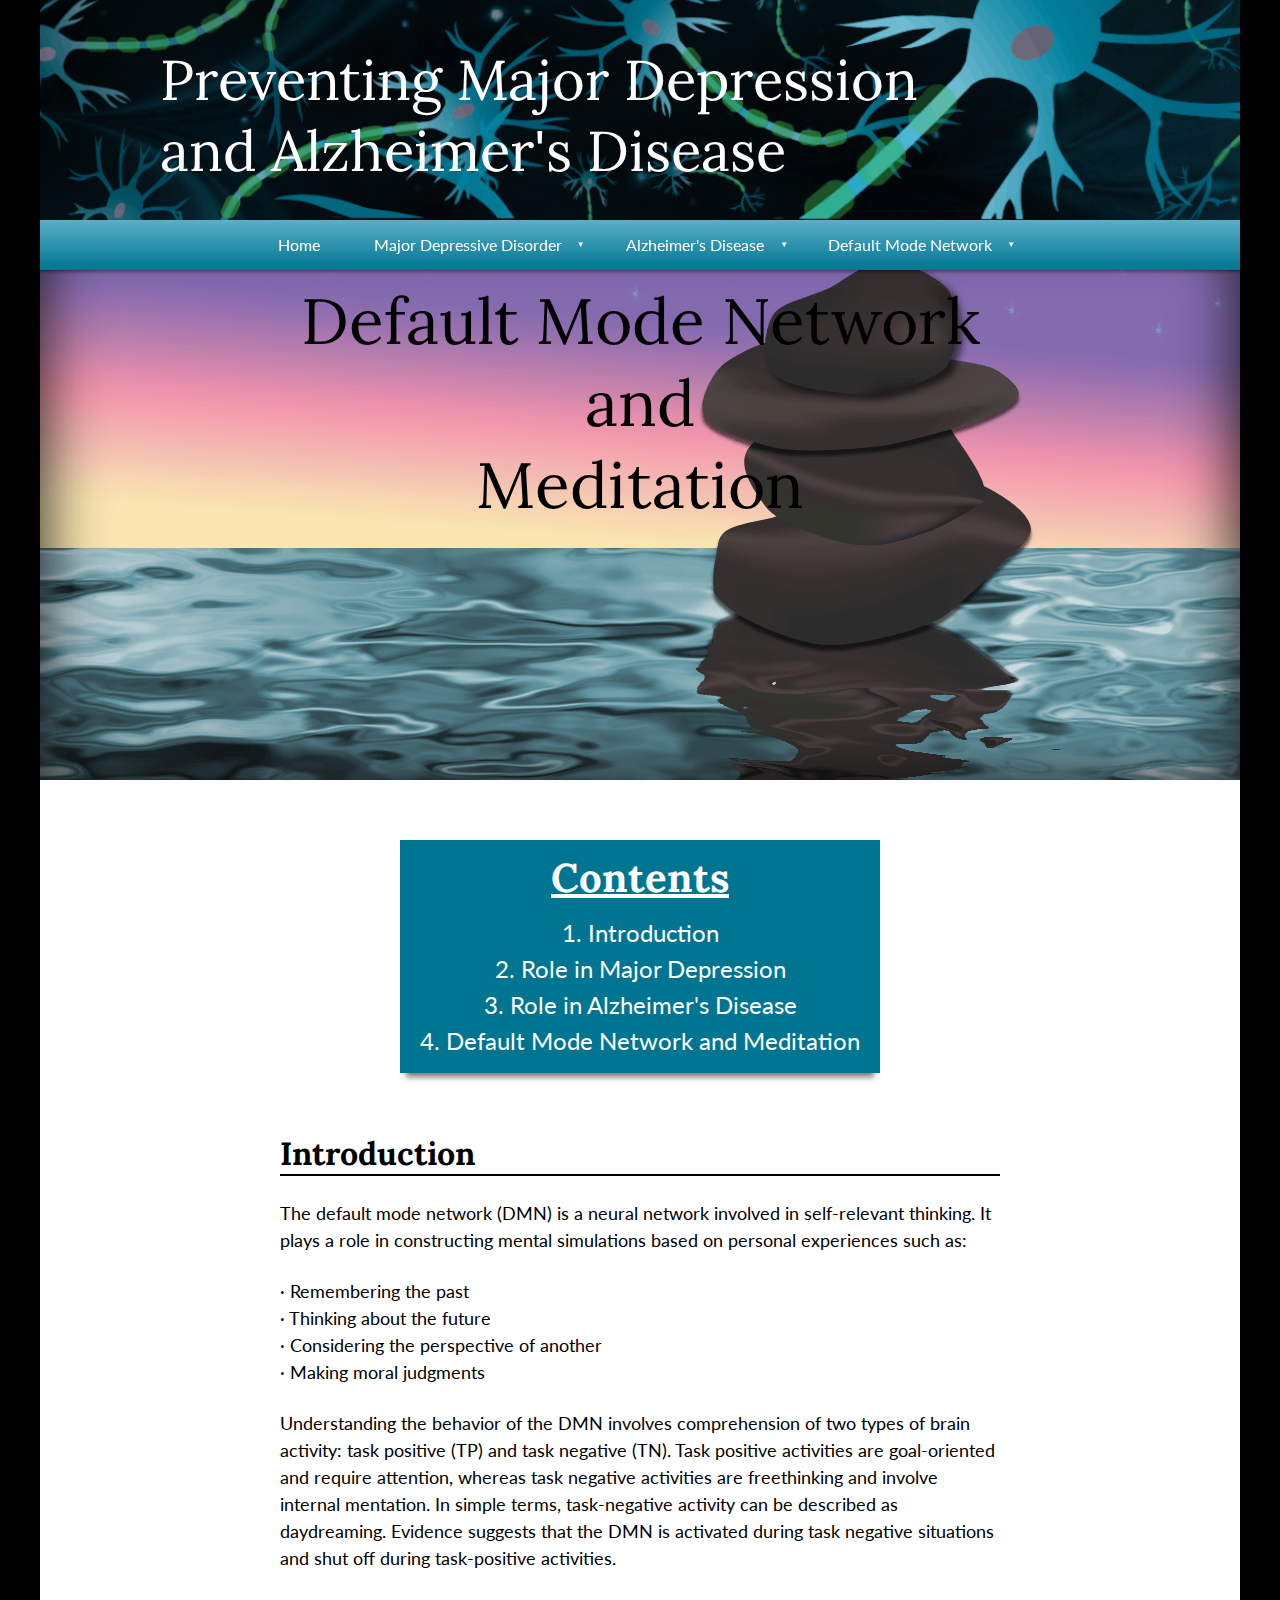
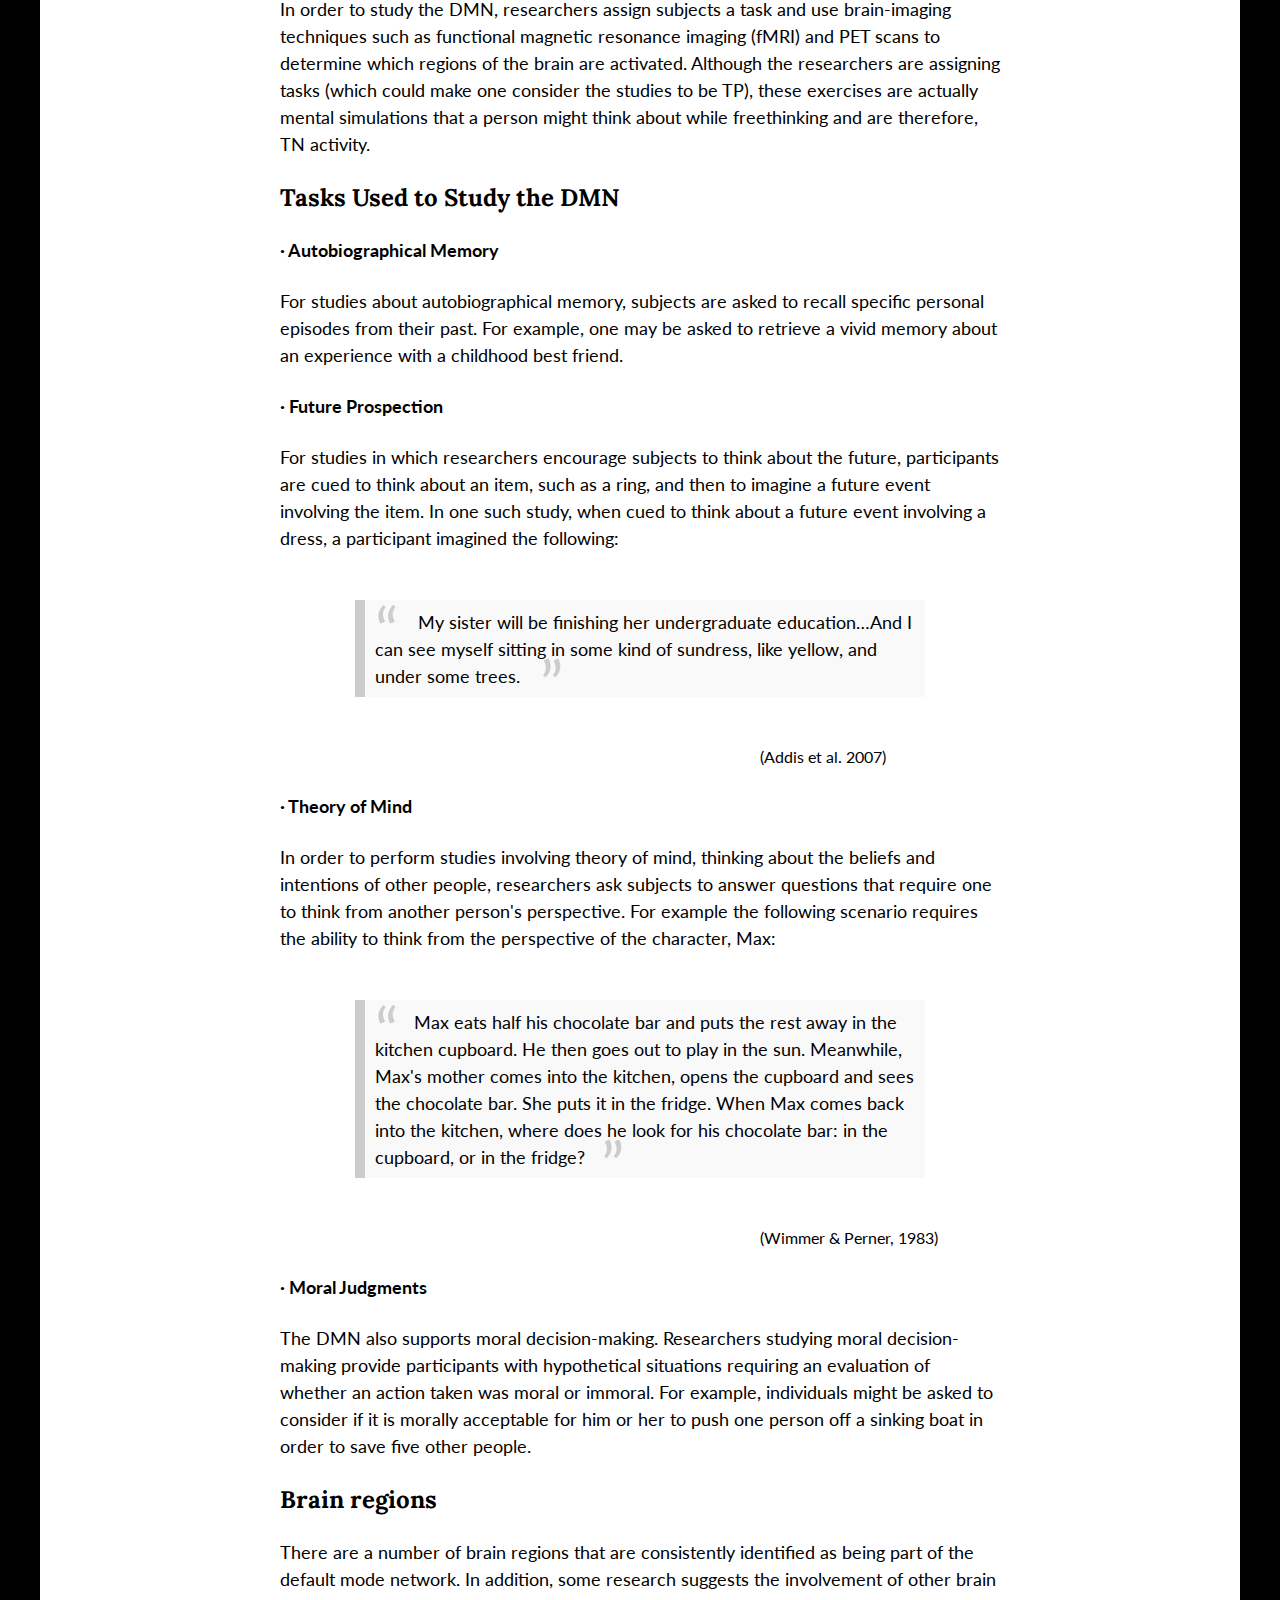
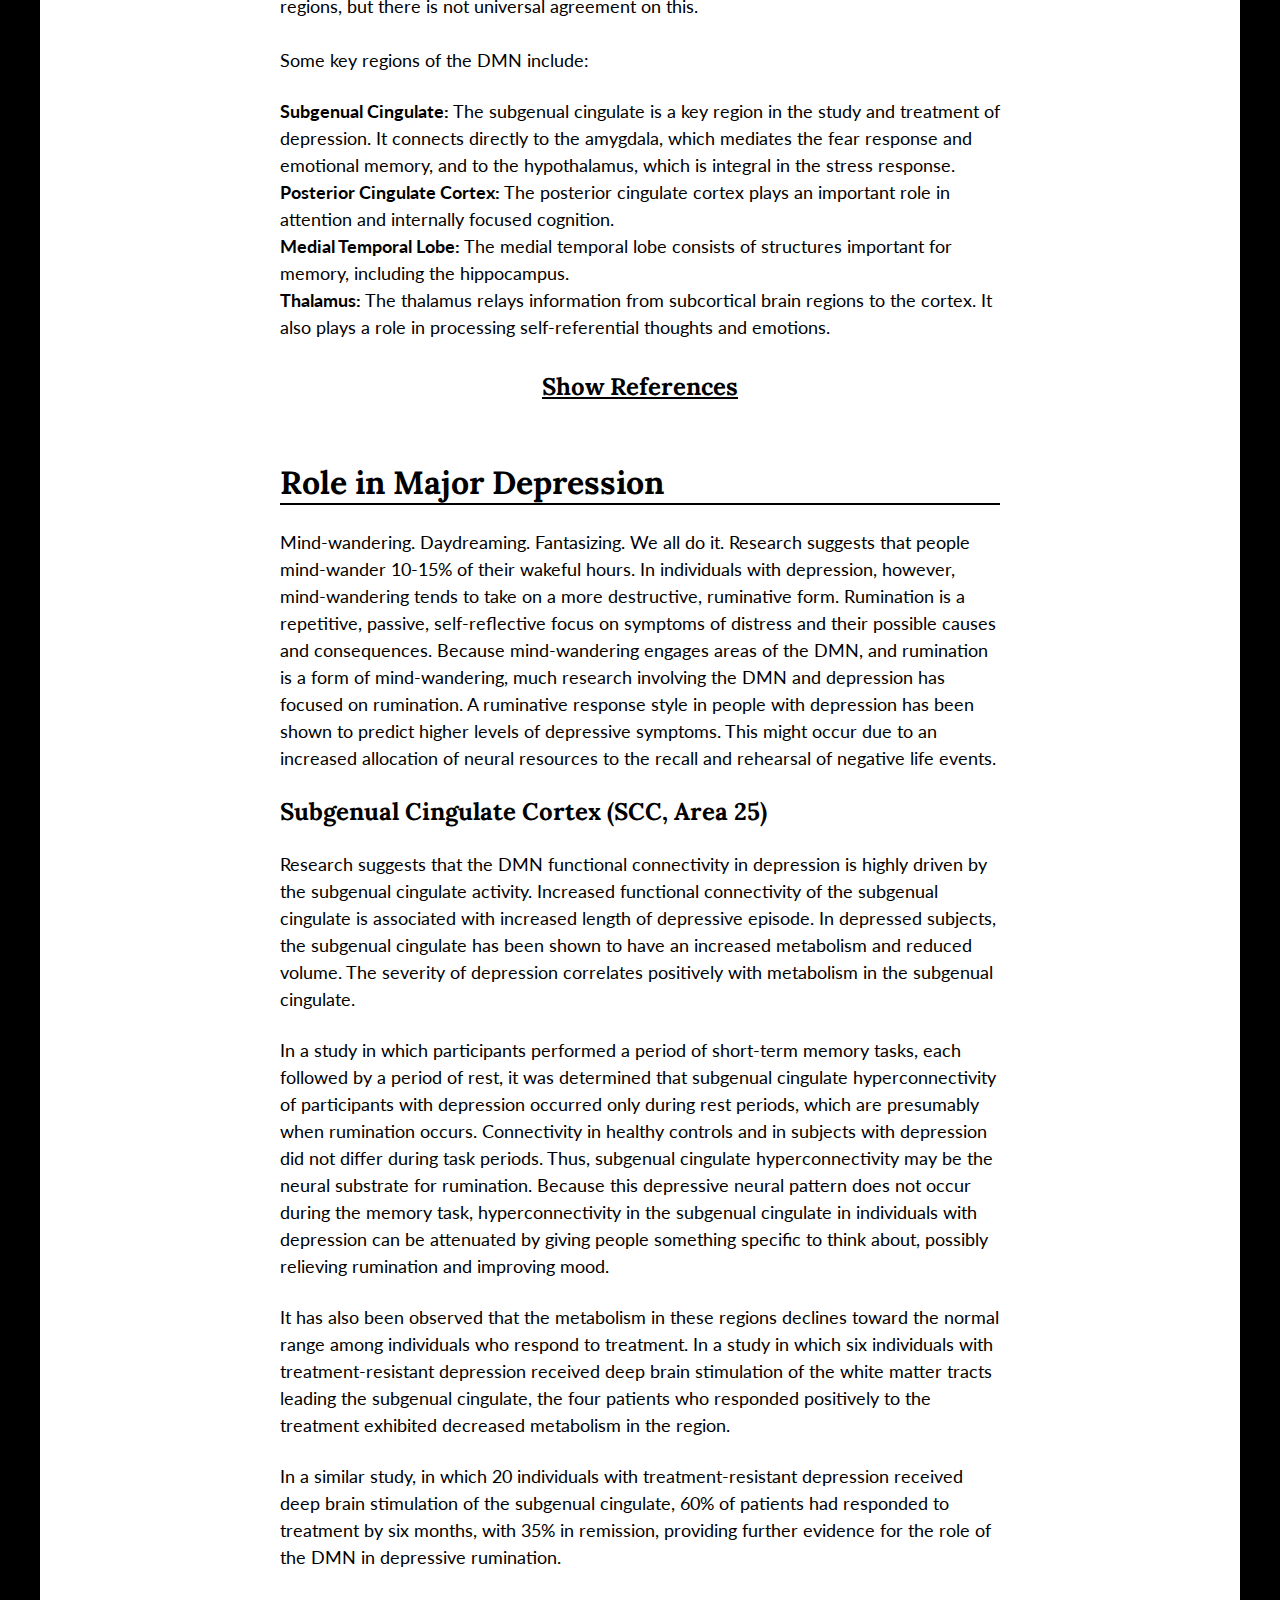
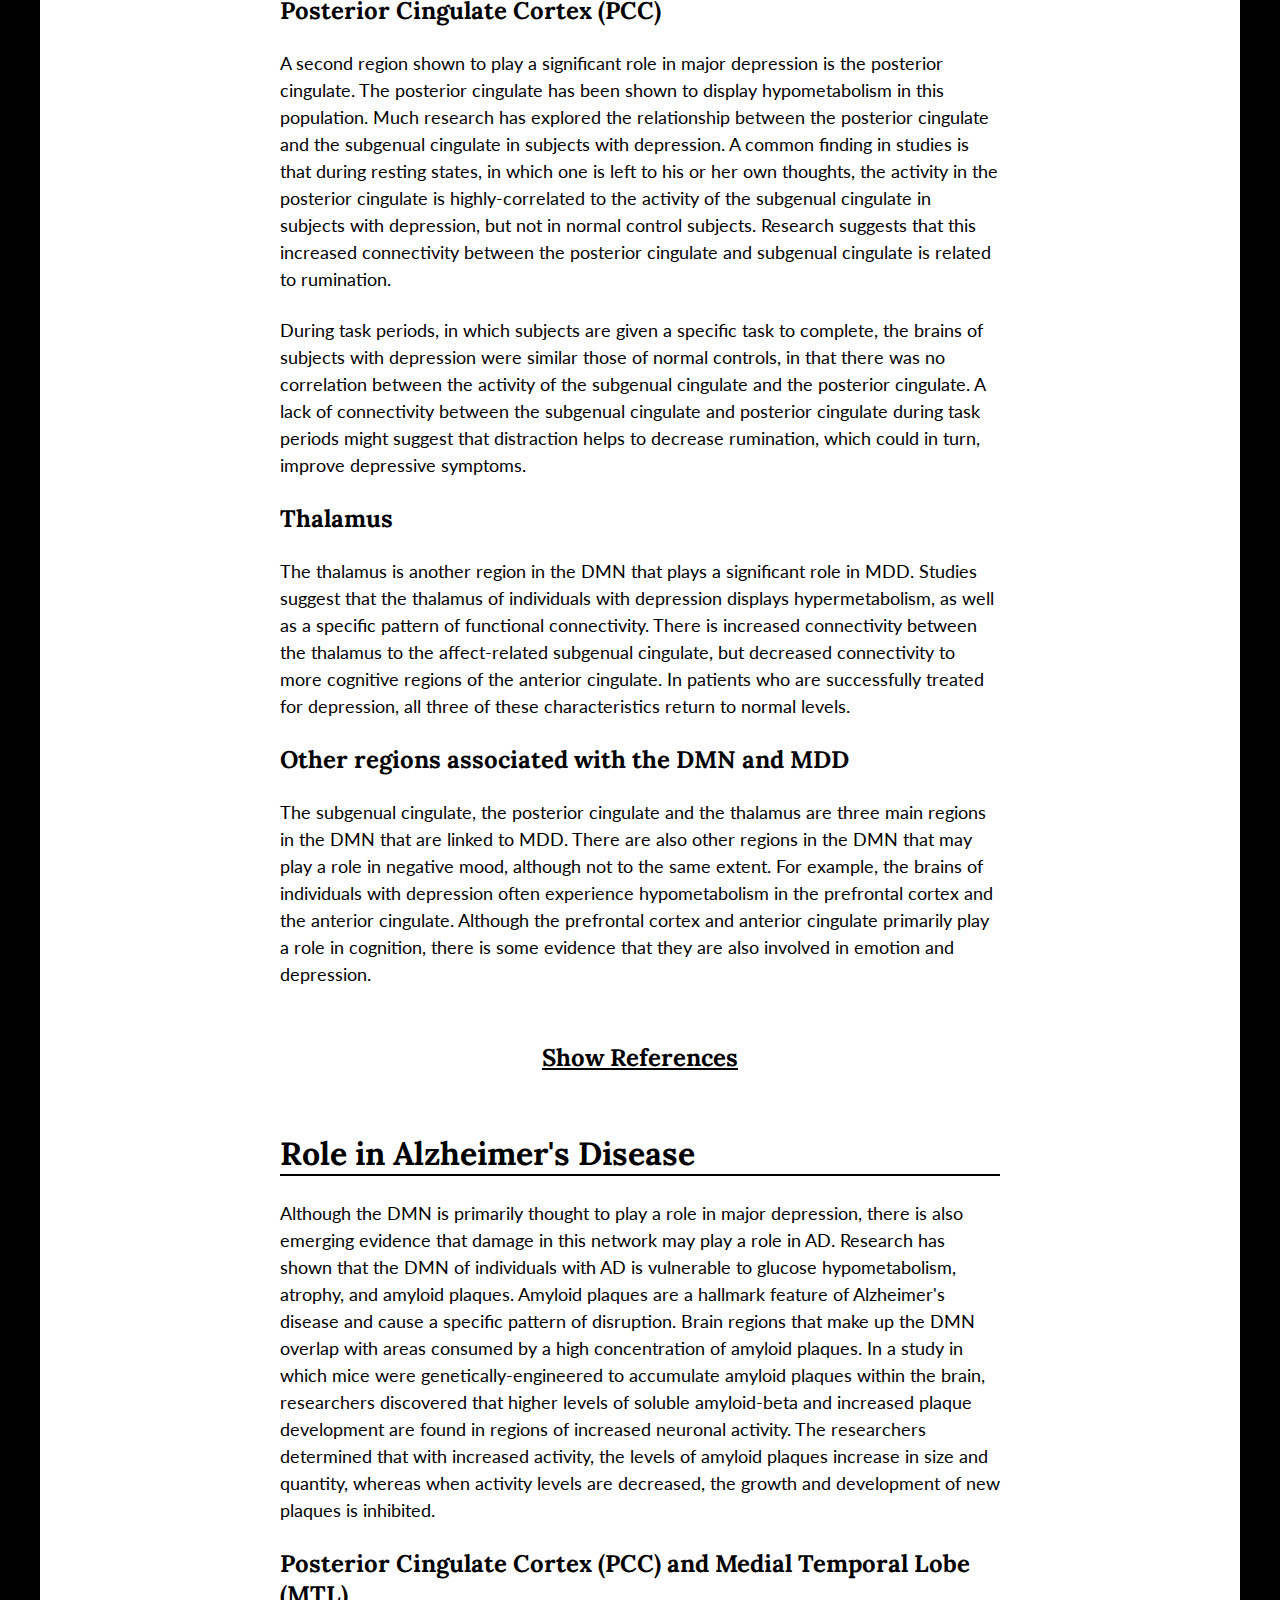
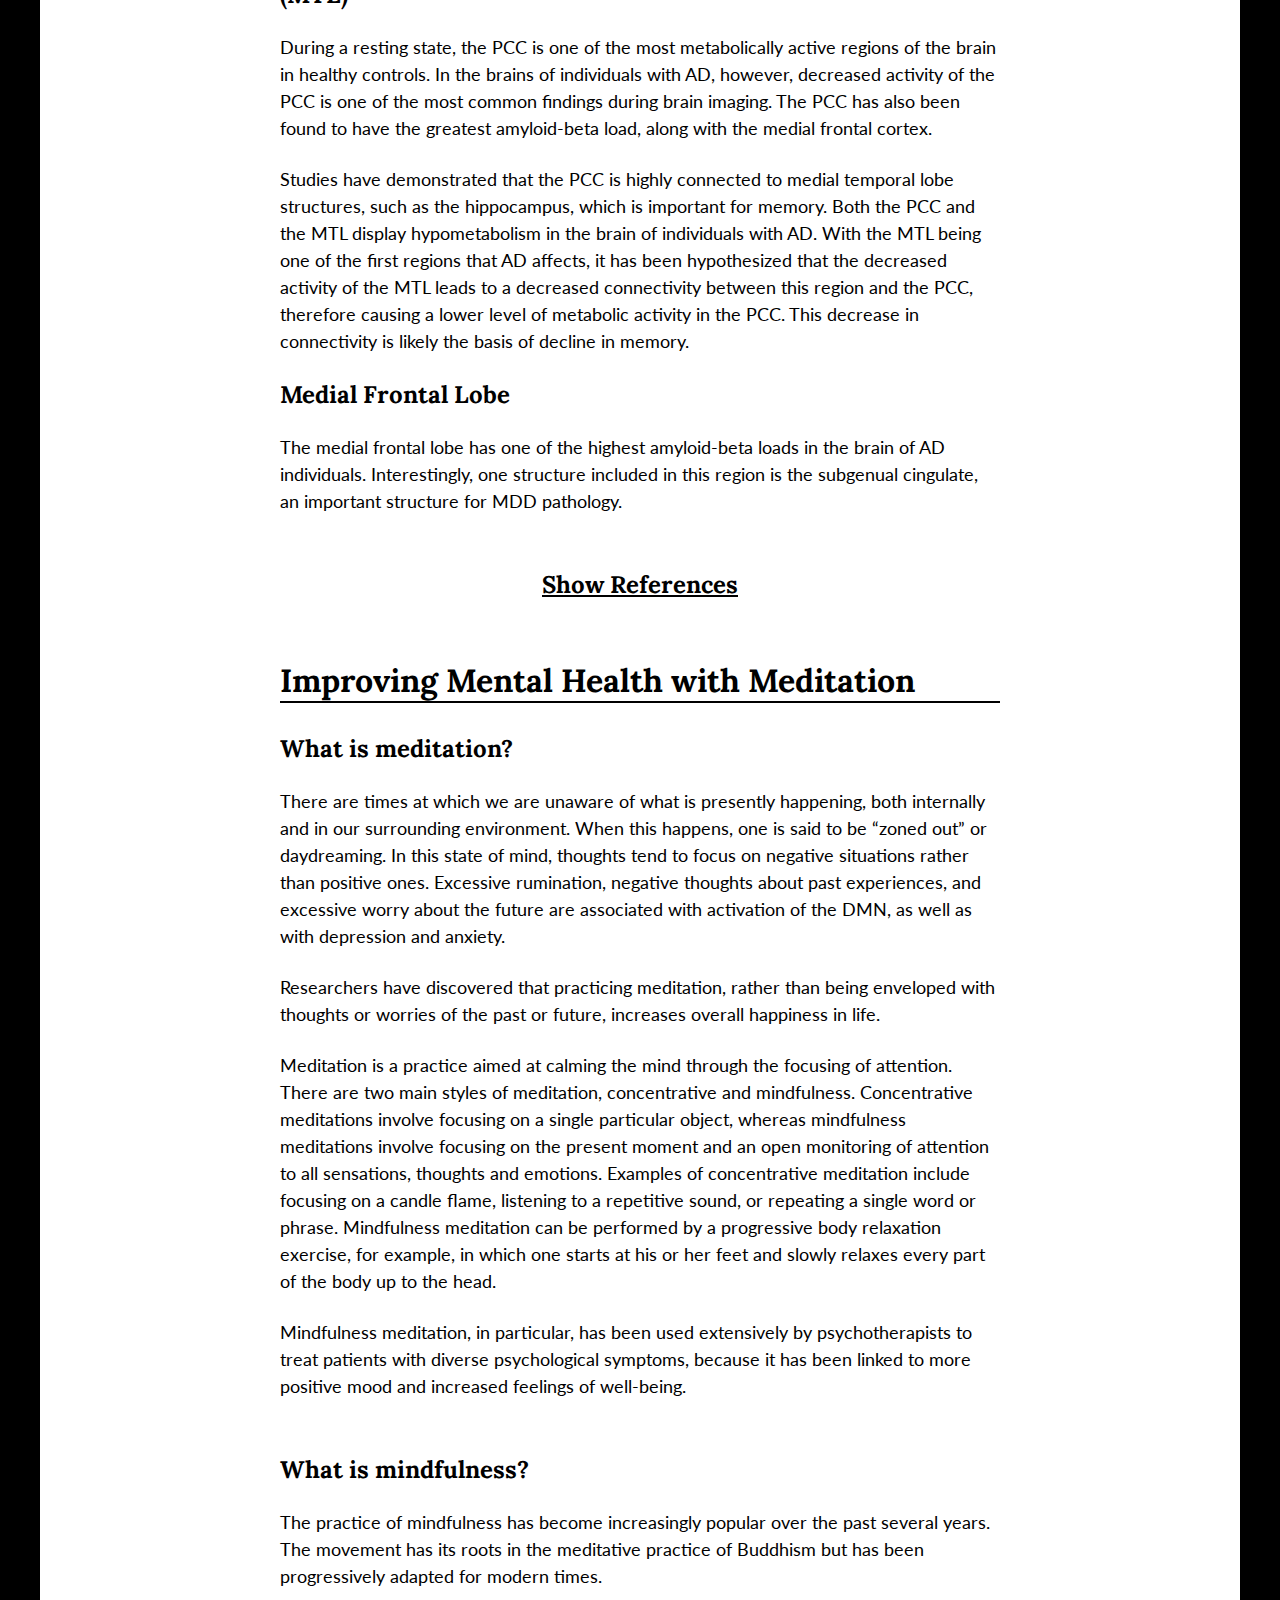
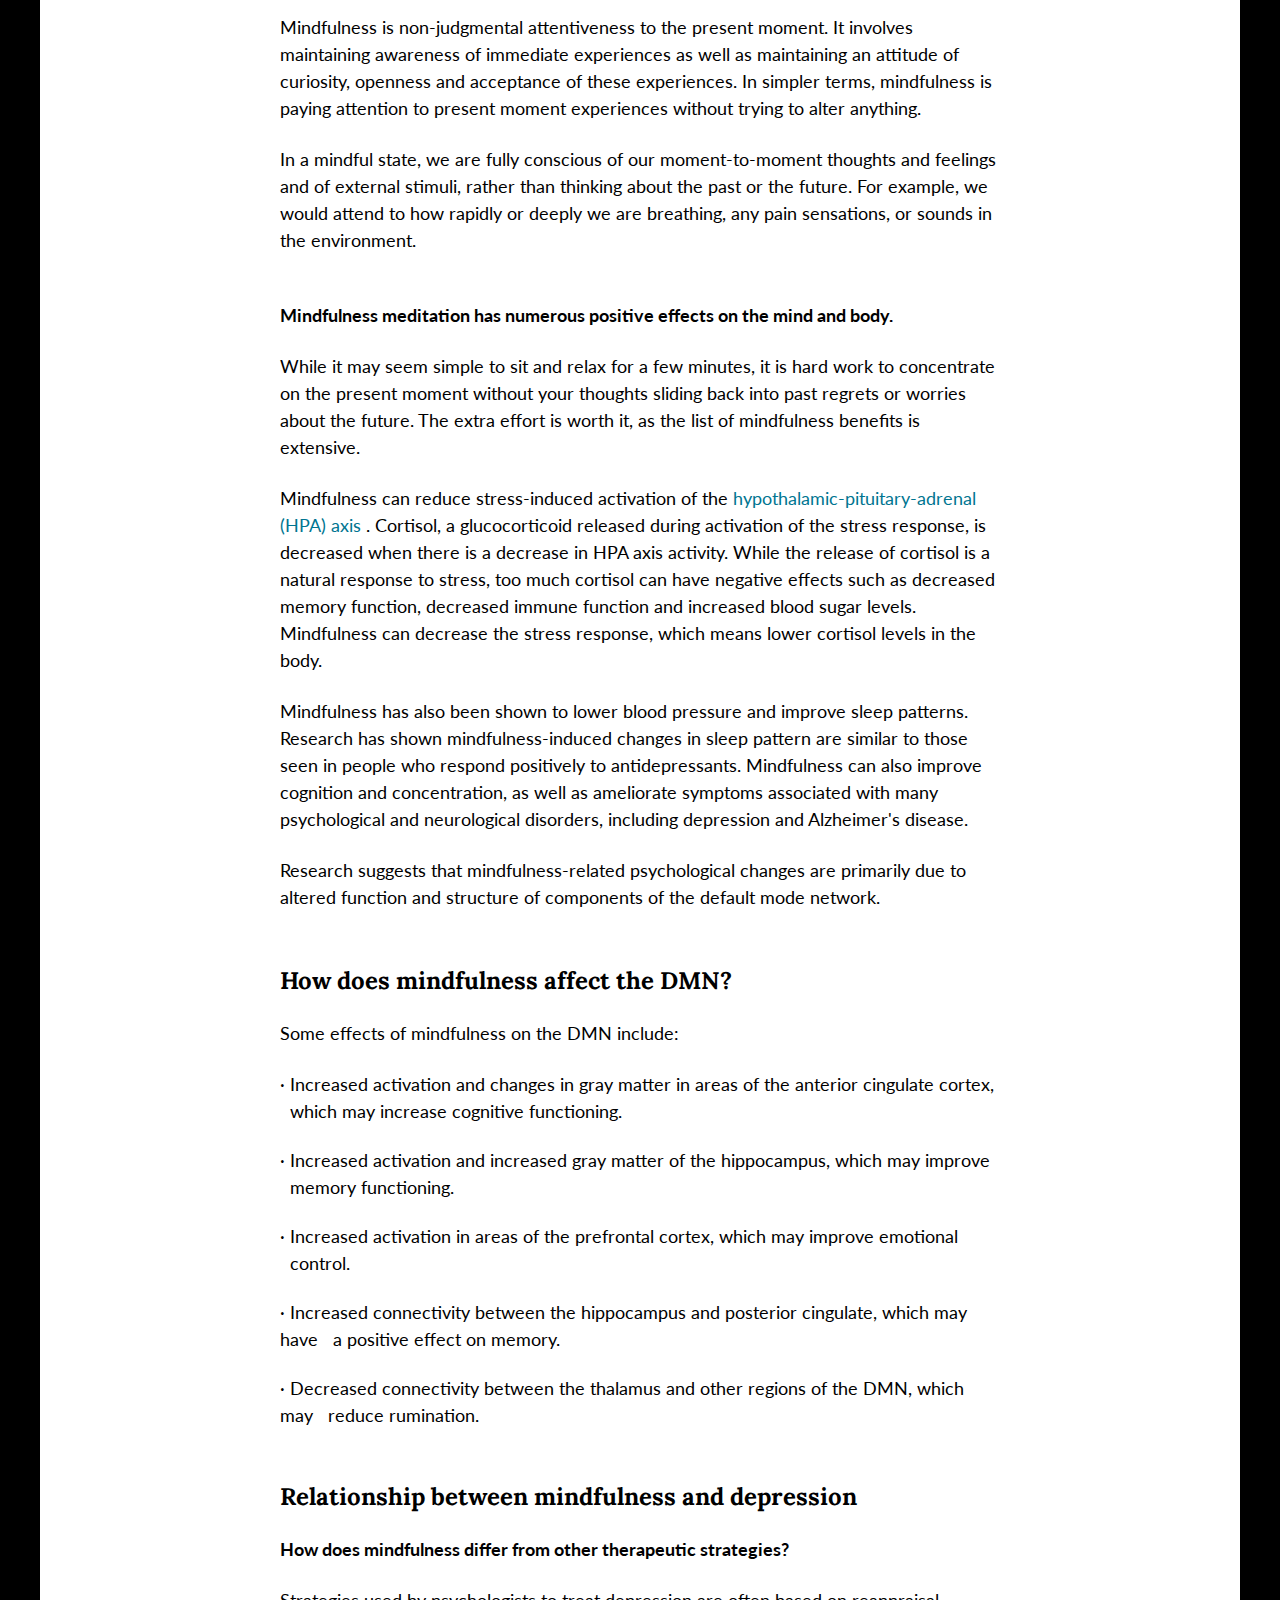
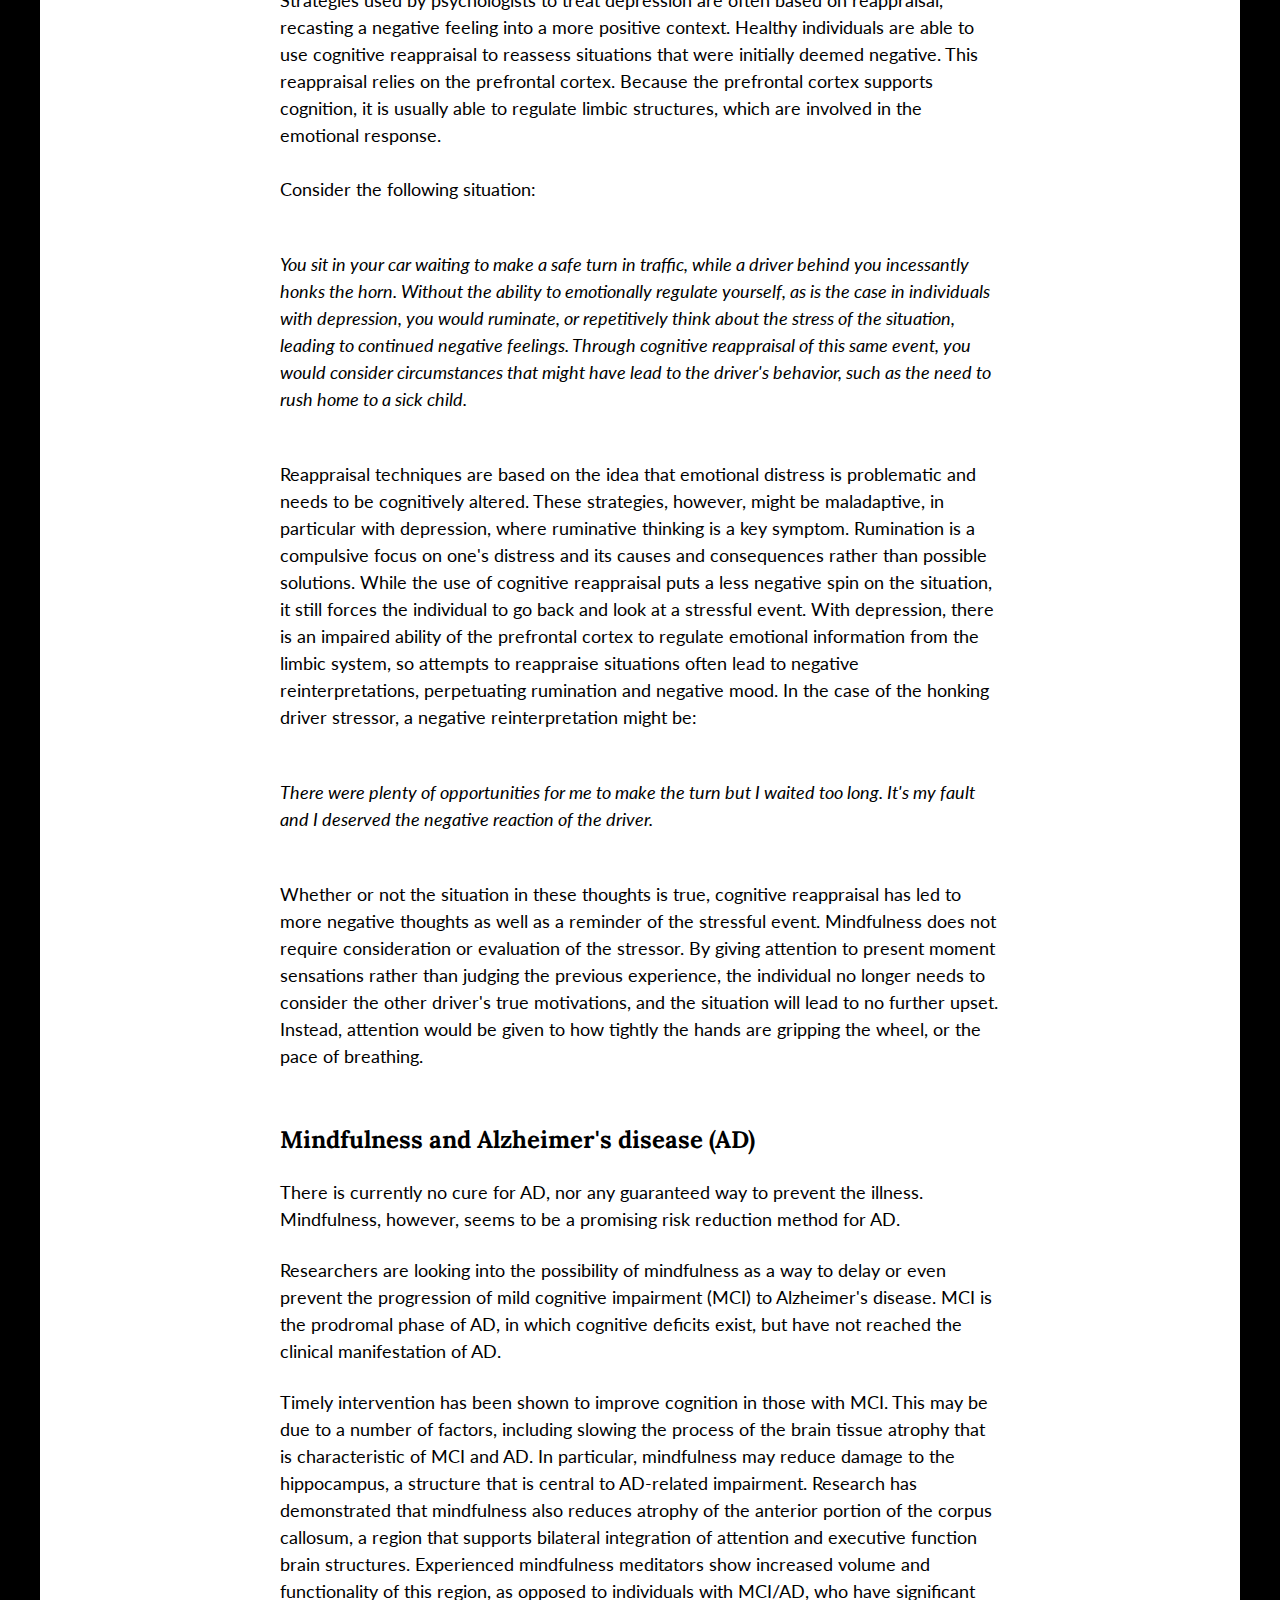
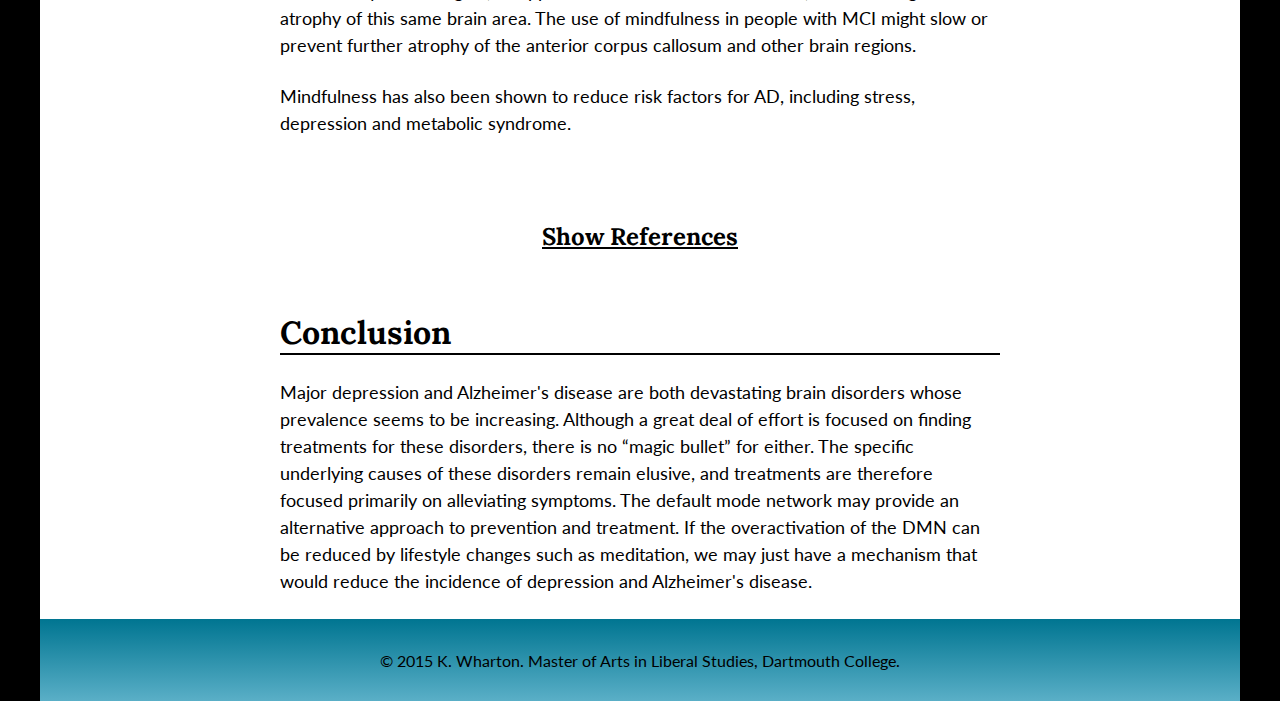
<file: dmn.html>
<!DOCTYPE HTML>
<html>   
    <head>
        <link rel="stylesheet" href="css/style.css" type="text/css" media="screen" title="no title" charset="utf-8">
      <link rel="stylesheet" href="css/mdd-style.css" type="text/css" media="screen" title="no title" charset="utf-8">
        <link href='http://fonts.googleapis.com/css?family=Lato:400,700,400italic|Lora:400,700' rel='stylesheet' type='text/css'>
        <title>Home</title>
    </head>    
    <body>
        <div class="container-heading">
            <div class="header" id="neuron-img"><a href="index.html">Preventing Major Depression <br>and Alzheimer&#39;s Disease</a></div>
            <nav class="topnav">
                <ul class="main-nav">
                  <li class="home"><a href="index.html">Home</a></li>
                    <li class="dropdown"><a href="mdd.html">Major Depressive Disorder</a>
                                   <ul class="drop-nav">
             <li><a href="mdd.html#mdd-symptoms">Symptoms</a></li>
              <li><a href="mdd.html#mdd-diagnosis">Diagnosis</a></li>       
             <li><a href="mdd.html#mdd-risk">Risk Factors</a></li>
             <li><a href="mdd.html#mdd-genetics">Genetics &amp; Epigenetics</a></li>
             <li><a href="mdd.html#mdd-circuits">Neural Networks</a></li>
             <li><a href="mdd.html#mdd-treatment">Treatment</a></li>
            </ul>
                    </li>
                    <li class="dropdown"><a href="alz.html">Alzheimer&#39;s Disease</a>
                        <ul class="drop-nav">
                            <li><a href="alz.html#ad-stages">Stages</a>
                            </li>
                            <li> <a href="alz.html#ad-diagnosis">Diagnosis</a></li>      
                            <li><a href="alz.html#ad-risk">Risk Factors</a>
                            </li>
                            <li><a href="alz.html#ad-genetics">Genetics</a>
                            </li>
                            <li><a href="alz.html#ad-neurobiology">Neurobiology</a>
                            </li>
                            <li id="tr-dropdown"><a href="alz.html#ad-treatment">Treatment &amp; Prevention</a></li>
                        </ul>
                    </li>
                    <li class="dropdown"><a href="dmn.html">Default Mode Network</a>
                        <ul class="drop-nav">
                            <li><a href="dmn.html#dmn-mdd">Role in Major Depression</a>
                            </li>
                            <li><a href="dmn.html#dmn-ad">Role in Alzheimer&#39;s Disease</a>
                            </li>
                            <li><a href="dmn.html#dmn-meditation">Improving Mental Health</a>
                            </li>
                        </ul>
                    </li>
                </ul>
            </nav>
        </div>
        <div class="main-content">
        <div class="meditation-img">Default Mode Network <br>and <br>Meditation</div>
          <div class="contents-box shadow">
            <h3>Contents</h3>
            <ul>
              <li><a href="#dmn-intro">1. Introduction</a>
               </li>
               <li><a href="#dmn-mdd">2. Role in Major Depression</a>
               </li>
               <li><a href="#dmn-ad">3. Role in Alzheimer&#39;s Disease</a>
               </li>
               <li><a href="#dmn-meditation">4. Default Mode Network and Meditation</a>
               </li>
            </ul>            
          </div>
          <section id="dmn-intro">
      <h2 class="heading">Introduction</h2>
      <p>The default mode network (DMN) is a neural network involved in self-relevant thinking. It plays a role in constructing mental simulations based on personal experiences such as:</p>
            <ul class="ul-list">
              <li>&#183; Remembering the past</li>
            <li>&#183; Thinking about the future</li>
            <li>&#183; Considering the perspective of another</li>
            <li>&#183; Making moral judgments</li>
            </ul>
            <p>Understanding the behavior of the DMN involves comprehension of two types of brain activity: task positive (TP) and task negative (TN). Task positive activities are goal-oriented and require attention, whereas task negative activities are freethinking and involve internal mentation. In simple terms, task-negative activity can be described as daydreaming. Evidence suggests that the DMN is activated during task negative situations and shut off during task-positive activities.</p>
            <p class="padding-top-remove">In order to study the DMN, researchers assign subjects a task and use brain-imaging techniques such as functional magnetic resonance imaging (fMRI) and PET scans to determine which regions of the brain are activated. Although the researchers are assigning tasks (which could make one consider the studies to be TP), these exercises are actually mental simulations that a person might think about while freethinking and are therefore, TN activity.</p>
            <h3>Tasks Used to Study the DMN</h3>
            <p class="bold">&#183; Autobiographical Memory</p>
            <p class="padding-top-remove">For studies about autobiographical memory, subjects are asked to recall specific personal episodes from their past. For example, one may be asked to retrieve a vivid memory about an experience with a childhood best friend.</p>
            <p class="bold padding-top-remove">&#183; Future Prospection</p>
            <p class="padding-top-remove">For studies in which researchers encourage subjects to think about the future, participants are cued to think about an item, such as a ring, and then to imagine a future event involving the item. In one such study, when cued to think about a future event involving a dress, a participant imagined the following:
              
              <blockquote>
               <p> My sister will be finishing her undergraduate education&#8230;And I can see myself sitting in some kind of sundress, like yellow, and under some trees.</p>
               
                </blockquote> 
           <p class="author">(Addis et al. 2007)</p>
            
            
            <p class="bold padding-top-remove">&#183; Theory of Mind</p>
            <p class="padding-top-remove">In order to perform studies involving theory of mind, thinking about the beliefs and intentions of other people, researchers ask subjects to answer questions that require one to think from another person&#39;s perspective. For example the following scenario requires the ability to think from the perspective of the character, Max: </p>
<blockquote><p>Max eats half his chocolate bar and puts the rest away in the kitchen cupboard. He then goes out to play in the sun. Meanwhile, Max&#39;s mother comes into the kitchen, opens the cupboard and sees the chocolate bar. She puts it in the fridge. When Max comes back into the kitchen, where does he look for his chocolate bar: in the cupboard, or in the fridge?</p></blockquote> 
            
            <p class="author">(Wimmer &amp; Perner, 1983)</p>

            <p class="bold padding-top-remove">&#183; Moral Judgments</p>
            <p class="padding-top-remove">The DMN also supports moral decision-making. Researchers studying moral decision-making provide participants with hypothetical situations requiring an evaluation of whether an action taken was moral or immoral. For example, individuals might be asked to consider if it is morally acceptable for him or her to push one person off a sinking boat in order to save five other people.</p>
            <h3>Brain regions</h3>
            <p>There are a number of brain regions that are consistently identified as being part of the default mode network. In addition, some research suggests the involvement of other brain regions, but there is not universal agreement on this. <br><br>Some key regions of the DMN include: </p>
            <ul class="ul-list">
            <li><span class="bold">Subgenual Cingulate:</span> The subgenual cingulate is a key region in the study and treatment of depression. It connects directly to the amygdala, which mediates the fear response and emotional memory, and to the hypothalamus, which is integral in the stress response. </li>
            <li><span class="bold">Posterior Cingulate Cortex: </span> The posterior cingulate cortex plays an important role in attention and internally focused cognition. </li>
            <li><span class="bold">Medial Temporal Lobe:</span> The medial temporal lobe consists of structures important for memory, including the hippocampus.</li>
            <li><span class="bold">Thalamus:</span> The thalamus relays information from subcortical brain regions to the cortex. It also plays a role in processing self-referential thoughts and emotions. </li>
            </ul>
            
<div class="toggle">
    <div class="more" style="display:none">
      <h4>References: </h4>
<p>Addis, D. R., Wong, A. T., &amp; Schacter, D. L. (2007). Remembering the past and imagining the future: common and distinct neural substrates during event construction and elaboration. Neuropsychologia, 45, 1363&#45;77.<br><br>
      Buckner, R., Andrews-Hannah, J., Schacter, D. (2008). The Brain&#39;s Default: Network Anatomy, Function, and Relevance to Disease. Ann. N.Y. Acad. Sci.1124: 1–38. <br><br>
Greene, J., &amp; Haidt, J. (2002). How (and where) does moral judgment work? Trends Cogn. Sci., 6, 517&#45;23. <br><br>
Greene, J., Sommerville, R., Nystrom, L., Darley, J., Cohen, J. (2001). An fMRI investigation of emotional engagement in moral judgment. Science, 293, 2105&#45;8.<br><br>
Insel, T. R. (2010). Faulty circuits. Scientific American, 302(4), 44&#45;51.<br><br>
      Marchetti, I., Koster, E. Sonuga-Barke, E., De Raedt, R. (2012). The Default Mode Network and Recurrent Depression: A Neurobiological Model of Cognitive Risk Factors. Neuropsychol. Rev. 22:229–251. <br><br>
Leech, R., &amp; Sharp, D. J. (2014). The role of the posterior cingulate cortex in cognition and disease. Brain, 137(1), 12&#45;32.<br><br>
Shulman, G., Fiez, J., Corbetta, M., Buckner, R., Miezin, F., et al. (1997). Common blood flow changes across visual tasks: II: decreases in cerebral cortex. J. Cogn. Neurosci., 9, 648&#45;63.<br><br>
Wimmer, H., &amp; Perner, J. (1983). Beliefs about beliefs: representation and constraining function of wrong beliefs in young children’s understanding of deception. Cognition, 13, 103&#45;28.</p>
    </div>
       
    <div class="less">
              <h3 class="show">Show References</h3>
        <h3 class="hide">Hide References</h3>

    </div>
</div>

          </section>
        <section id="dmn-mdd">
      <h2 class="heading">Role in Major Depression</h2>
          <p>Mind-wandering. Daydreaming. Fantasizing. We all do it. Research suggests that people mind-wander 10-15% of their wakeful hours. In individuals with depression, however, mind-wandering tends to take on a more destructive, ruminative form. Rumination is a repetitive, passive, self-reflective focus on symptoms of distress and their possible causes and consequences. Because mind-wandering engages areas of the DMN, and rumination is a form of mind-wandering, much research involving the DMN and depression has focused on rumination. A ruminative response style in people with depression has been shown to predict higher levels of depressive symptoms. This might occur due to an increased allocation of neural resources to the recall and rehearsal of negative life events.</p>
          <h3>Subgenual Cingulate Cortex (SCC, Area 25)</h3>
          <p>Research suggests that the DMN functional connectivity in depression is highly driven by the subgenual cingulate activity. Increased functional connectivity of the subgenual cingulate is associated with increased length of depressive episode. In depressed subjects, the subgenual cingulate has been shown to have an increased metabolism and reduced volume. The severity of depression correlates positively with metabolism in the subgenual cingulate.</p>
          <p class="padding-top-remove">In a study in which participants performed a period of short-term memory tasks, each followed by a period of rest, it was determined that subgenual cingulate hyperconnectivity of participants with depression occurred only during rest periods, which are presumably when rumination occurs. Connectivity in healthy controls and in subjects with depression did not differ during task periods. Thus, subgenual cingulate hyperconnectivity may be the neural substrate for rumination. Because this depressive neural pattern does not occur during the memory task, hyperconnectivity in the subgenual cingulate in individuals with depression can be attenuated by giving people something specific to think about, possibly relieving rumination and improving mood.</p>
          <p class="padding-top-remove">It has also been observed that the metabolism in these regions declines toward the normal range among individuals who respond to treatment. In a study in which six individuals with treatment-resistant depression received deep brain stimulation of the white matter tracts leading the subgenual cingulate, the four patients who responded positively to the treatment exhibited decreased metabolism in the region.</p>
          <p class="padding-top-remove">In a similar study, in which 20 individuals with treatment-resistant depression received deep brain stimulation of the subgenual cingulate, 60% of patients had responded to treatment by six months, with 35% in remission, providing further evidence for the role of the DMN in depressive rumination.</p>
          <h3>Posterior Cingulate Cortex (PCC)</h3>
          <p>A second region shown to play a significant role in major depression is the posterior cingulate. The posterior cingulate has been shown to display hypometabolism in this population. Much research has explored the relationship between the posterior cingulate and the subgenual cingulate in subjects with depression.  A common finding in studies is that during resting states, in which one is left to his or her own thoughts, the activity in the posterior cingulate is highly-correlated to the activity of the subgenual cingulate in subjects with depression, but not in normal control subjects. Research suggests that this increased connectivity between the posterior cingulate and subgenual cingulate is related to rumination.</p>
          <p class="padding-top-remove">During task periods, in which subjects are given a specific task to complete, the brains of subjects with depression were similar those of normal controls, in that there was no correlation between the activity of the subgenual cingulate and the posterior cingulate. A lack of connectivity between the subgenual cingulate and posterior cingulate during task periods might suggest that distraction helps to decrease rumination, which could in turn, improve depressive symptoms.</p>
          <h3>Thalamus</h3>
          <p>The thalamus is another region in the DMN that plays a significant role in MDD. Studies suggest that the thalamus of individuals with depression displays hypermetabolism, as well as a specific pattern of functional connectivity. There is increased connectivity between the thalamus to the affect-related subgenual cingulate, but decreased connectivity to more cognitive regions of the anterior cingulate. In patients who are successfully treated for depression, all three of these characteristics return to normal levels.</p>
          <h3>Other regions associated with the DMN and MDD</h3>
          <p class="bottom-padding-remove">The subgenual cingulate, the posterior cingulate and the thalamus are three main regions in the DMN that are linked to MDD. There are also other regions in the DMN that may play a role in negative mood, although not to the same extent. For example, the brains of individuals with depression often experience hypometabolism in the prefrontal cortex and the anterior cingulate. Although the prefrontal cortex and anterior cingulate primarily play a role in cognition, there is some evidence that they are also involved in emotion and depression.</p>   

          <div class="toggle">
    <div class="more" style="display:none">
      <h4>References: </h4>
<p>Berman, M. G., Peltier, S., Nee, D. E., Kross, E., Deldin, P. J., &amp; Jonides, J. (2010). Depression, rumination and the default network. Social cognitive and affective neuroscience, nsq080.<br><br>
Botteron, K. N., Raichle, M. E., Drevets, W. C., Heath, A. C., &amp; Todd, R. D. (2002). Volumetric reduction in left subgenual prefrontal cortex in early onset depression. Biological psychiatry, 51(4), 342-344.<br><br>
Greicius, M. D., Flores, B. H., Menon, V., Glover, G. H., Solvason, H. B., Kenna, H., ... &amp; Schatzberg, A. F. (2007). Resting-state functional connectivity in major depression: abnormally increased contributions from subgenual cingulate cortex and thalamus. Biological psychiatry, 62(5), 429-437.<br><br>
Greicius, M. D., Supekar, K., Menon, V., &amp; Dougherty, R. F. (2009). Resting-state functional connectivity reflects structural connectivity in the default mode network. Cerebral cortex, 19(1), 72-78.<br><br>
Mayberg, H. S., Lozano, A. M., Voon, V., McNeely, H. E., Seminowicz, D., Hamani, C., ... &amp; Kennedy, S. H. (2005). Deep brain stimulation for treatment-resistant depression. Neuron, 45(5), 651-660.<br><br>
Nolen-Hoeksema, S., Wisco, B. E., &amp; Lyubomirsky, S. (2008). Rethinking rumination. Perspectives on psychological science, 3(5), 400-424.<br><br>
Osuch, E. A., Ketter, T. A., Kimbrell, T. A., George, M. S., Benson, B. E., Herscovitch, M. W. W., &amp; Post, R. M. (2000). Regional cerebral metabolism associated with anxiety symptoms in affective disorder patients. Biological Psychiatry, 48(10), 1020-1023.
</p>
    </div>
       
    <div class="less">
              <h3 class="show">Show References</h3>
        <h3 class="hide">Hide References</h3>

    </div>
</div>
          </section>            
          <section id="dmn-ad">
          <h2 class="heading">Role in Alzheimer&#39;s Disease</h2>
         <p>Although the DMN is primarily thought to play a role in major depression, there is also emerging evidence that damage in this network may play a role in AD. Research has shown that the DMN of individuals with AD is vulnerable to glucose hypometabolism, atrophy, and amyloid plaques. Amyloid plaques are a hallmark feature of Alzheimer&#39;s disease and cause a specific pattern of disruption. Brain regions that make up the DMN overlap with areas consumed by a high concentration of amyloid plaques. In a study in which mice were genetically-engineered to accumulate amyloid plaques within the brain, researchers discovered that higher levels of soluble amyloid-beta and increased plaque development are found in regions of increased neuronal activity. The researchers determined that with increased activity, the levels of amyloid plaques increase in size and quantity, whereas when activity levels are decreased, the growth and development of new plaques is inhibited.           
</p>
            <h3>Posterior Cingulate Cortex (PCC) and Medial Temporal Lobe (MTL)</h3>
            <p>During a resting state, the PCC is one of the most metabolically active regions of the brain in healthy controls. In the brains of individuals with AD, however, decreased activity of the PCC is one of the most common findings during brain imaging. The PCC has also been found to have the greatest amyloid-beta load, along with the medial frontal cortex.</p>
            <p class="padding-top-remove">Studies have demonstrated that the PCC is highly connected to medial temporal lobe structures, such as the hippocampus, which is important for memory. Both the PCC and the MTL display hypometabolism in the brain of individuals with AD. With the MTL being one of the first regions that AD affects, it has been hypothesized that the decreased activity of the MTL leads to a decreased connectivity between this region and the PCC, therefore causing a lower level of metabolic activity in the PCC. This decrease in connectivity is likely the basis of decline in memory.</p>
            <h3>Medial Frontal Lobe</h3>
            <p>The medial frontal lobe has one of the highest amyloid-beta loads in the brain of AD individuals. Interestingly, one structure included in this region is the subgenual cingulate, an important structure for MDD pathology. </p>
            
                      <div class="toggle">
    <div class="more" style="display:none">
      <h4>References: </h4>
<p>Greicius, M. D., Srivastava, G., Reiss, A. L., &amp; Menon, V. (2004). Default-mode network activity distinguishes Alzheimer's disease from healthy aging: evidence from functional MRI. Proceedings of the National Academy of Sciences of the United States of America, 101(13), 4637-4642.<br><br>
Hafkemeijer, A., van der Grond, J., &amp; Rombouts, S. A. (2012). Imaging the default mode network in aging and dementia. Biochimica et Biophysica Acta (BBA)-Molecular Basis of Disease, 1822(3), 431-441.<br><br>
Pengas, G., Hodges, J. R., Watson, P., &amp; Nestor, P. J. (2010). Focal posterior cingulate atrophy in incipient Alzheimer&#39;s disease. Neurobiology of aging, 31(1), 25-33.<br><br>
Walker, L. C., &amp; Jucker, M. (2011). Amyloid by default. Nature neuroscience,14(6), 669-670.

</p>
    </div>
       
    <div class="less">
              <h3 class="show">Show References</h3>
        <h3 class="hide">Hide References</h3>

    </div>
</div>

            </section>
          
          
          <section id="dmn-meditation">
          <h2 class="heading">Improving Mental Health with Meditation</h2>
            <h3>What is meditation?</h3>
            <p>There are times at which we are unaware of what is presently happening, both internally and in our surrounding environment. When this happens, one is said to be &#8220;zoned out&#8221; or daydreaming. In this state of mind, thoughts tend to focus on negative situations rather than positive ones. Excessive rumination, negative thoughts about past experiences, and excessive worry about the future are associated with activation of the DMN, as well as with depression and anxiety.</p>
            <p class="padding-top-remove">Researchers have discovered that practicing meditation, rather than being enveloped with thoughts or worries of the past or future, increases overall happiness in life.</p>
            <p class="padding-top-remove">Meditation is a practice aimed at calming the mind through the focusing of attention. There are two main styles of meditation, concentrative and mindfulness. Concentrative meditations involve focusing on a single particular object, whereas mindfulness meditations involve focusing on the present moment and an open monitoring of attention to all sensations, thoughts and emotions. Examples of concentrative meditation include focusing on a candle flame, listening to a repetitive sound, or repeating a single word or phrase. Mindfulness meditation can be performed by a progressive body relaxation exercise, for example, in which one starts at his or her feet and slowly relaxes every part of the body up to the head.</p>
            <p class="padding-top-remove">Mindfulness meditation, in particular, has been used extensively by psychotherapists to treat patients with diverse psychological symptoms, because it has been linked to more positive mood and increased feelings of well-being.</p>
            <h3>What is mindfulness?</h3>
            <p>The practice of mindfulness has become increasingly popular over the past several years. The movement has its roots in the meditative practice of Buddhism but has been progressively adapted for modern times.</p>
            <p class="padding-top-remove">Mindfulness is non-judgmental attentiveness to the present moment. It involves maintaining awareness of immediate experiences as well as maintaining an attitude of curiosity, openness and acceptance of these experiences. In simpler terms, mindfulness is paying attention to present moment experiences without trying to alter anything.</p>
            <p class="padding-top-remove">In a mindful state, we are fully conscious of our moment-to-moment thoughts and feelings and of external stimuli, rather than thinking about the past or the future. For example, we would attend to how rapidly or deeply we are breathing, any pain sensations, or sounds in the environment.</p>
          <p class="bold">Mindfulness meditation has numerous positive effects on the mind and body.</p>
            <p class="padding-top-remove">While it may seem simple to sit and relax for a few minutes, it is hard work to concentrate on the present moment without your thoughts sliding back into past regrets or worries about the future. The extra effort is worth it, as the list of mindfulness benefits is extensive.</p>
            <p class="padding-top-remove">Mindfulness can reduce stress-induced activation of the <a href="mdd.html#hpa">hypothalamic-pituitary-adrenal (HPA) axis </a>. Cortisol, a glucocorticoid released during activation of the stress response, is decreased when there is a decrease in HPA axis activity. While the release of cortisol is a natural response to stress, too much cortisol can have negative effects such as decreased memory function, decreased immune function and increased blood sugar levels. Mindfulness can decrease the stress response, which means lower cortisol levels in the body.</p>
            <p class="padding-top-remove">Mindfulness has also been shown to lower blood pressure and improve sleep patterns. Research has shown mindfulness-induced changes in sleep pattern are similar to those seen in people who respond positively to antidepressants. Mindfulness can also improve cognition and concentration, as well as ameliorate symptoms associated with many psychological and neurological disorders, including depression and Alzheimer&#39;s disease.</p>
            <p class="padding-top-remove">Research suggests that mindfulness-related psychological changes are primarily due to altered function and structure of components of the default mode network.</p>
            <h3>How does mindfulness affect the DMN?</h3>
            <p>Some effects of mindfulness on the DMN include:</p>
            <ul class="ul-list">
              <li>&#183; Increased activation and changes in gray matter in areas of the anterior cingulate cortex, &nbsp;&nbsp;which may increase cognitive functioning.</li><br>
              <li>&#183; Increased activation and increased gray matter of the hippocampus, which may improve &nbsp;&nbsp;memory functioning.</li><br>
              <li>&#183; Increased activation in areas of the prefrontal cortex, which may improve emotional &nbsp;&nbsp;control.</li><br>
              <li>&#183; Increased connectivity between the hippocampus and posterior cingulate, which may have &nbsp;&nbsp;a positive effect on memory.</li><br>
              <li>&#183; Decreased connectivity between the thalamus and other regions of the DMN, which may &nbsp;&nbsp;reduce rumination.</li><br>
            </ul>
            
            
            
            <h3 id="mindfulness-mdd">Relationship between mindfulness and depression</h3>
            <p class="bold">How does mindfulness differ from other therapeutic strategies?</p>
            <p class="padding-top-remove">Strategies used by psychologists to treat depression are often based on reappraisal, recasting a negative feeling into a more positive context. Healthy individuals are able to use cognitive reappraisal to reassess situations that were initially deemed negative. This reappraisal relies on the prefrontal cortex. Because the prefrontal cortex supports cognition, it is usually able to regulate limbic structures, which are involved in the emotional response.<br><br>
Consider the following situation:
</p>
            <p class="italic">You sit in your car waiting to make a safe turn in traffic, while a driver behind you incessantly honks the horn. Without the ability to emotionally regulate yourself, as is the case in individuals with depression, you would ruminate, or repetitively think about the stress of the situation, leading to continued negative feelings. Through cognitive reappraisal of this same event, you would consider circumstances that might have lead to the driver&#39;s behavior, such as the need to rush home to a sick child.</p>
            <p>Reappraisal techniques are based on the idea that emotional distress is problematic and needs to be cognitively altered. These strategies, however, might be maladaptive, in particular with depression, where ruminative thinking is a key symptom. Rumination is a compulsive focus on one&#39;s distress and its causes and consequences rather than possible solutions. While the use of cognitive reappraisal puts a less negative spin on the situation, it still forces the individual to go back and look at a stressful event. With depression, there is an impaired ability of the prefrontal cortex to regulate emotional information from the limbic system, so attempts to reappraise situations often lead to negative reinterpretations, perpetuating rumination and negative mood. In the case of the honking driver stressor, a negative reinterpretation might be:</p>
            <p class="italic">There were plenty of opportunities for me to make the turn but I waited too long. It&#39;s my fault and I deserved the negative reaction of the driver. </p>
            <p>Whether or not the situation in these thoughts is true, cognitive reappraisal has led to more negative thoughts as well as a reminder of the stressful event. Mindfulness does not require consideration or evaluation of the stressor. By giving attention to present moment sensations rather than judging the previous experience, the individual no longer needs to consider the other driver&#39;s true motivations, and the situation will lead to no further upset. Instead, attention would be given to how tightly the hands are gripping the wheel, or the pace of breathing.</p>
            <h3 id="mindfulness-ad">Mindfulness and Alzheimer&#39;s disease (AD)</h3>
            <p>There is currently no cure for AD, nor any guaranteed way to prevent the illness. Mindfulness, however, seems to be a promising risk reduction method for AD.</p>
            <p class="padding-top-remove">Researchers are looking into the possibility of mindfulness as a way to delay or even prevent the progression of mild cognitive impairment (MCI) to Alzheimer&#39;s disease. MCI is the prodromal phase of AD, in which cognitive deficits exist, but have not reached the clinical manifestation of AD.</p>
            <p class="padding-top-remove">Timely intervention has been shown to improve cognition in those with MCI. This may be due to a number of factors, including slowing the process of the brain tissue atrophy that is characteristic of MCI and AD.  In particular, mindfulness may reduce damage to the hippocampus, a structure that is central to AD-related impairment. Research has demonstrated that mindfulness also reduces atrophy of the anterior portion of the corpus callosum, a region that supports bilateral integration of attention and executive function brain structures. Experienced mindfulness meditators show increased volume and functionality of this region, as opposed to individuals with MCI/AD, who have significant atrophy of this same brain area. The use of mindfulness in people with MCI might slow or prevent further atrophy of the anterior corpus callosum and other brain regions.</p>
            <p class="padding-top-remove">Mindfulness has also been shown to reduce risk factors for AD, including stress, depression and metabolic syndrome.</p>

            <div class="toggle">
    <div class="more" style="display:none">
      <h4>References: </h4>
<p>Brewer, J. A., Worhunsky, P. D., Gray, J. R., Tang, Y. Y., Weber, J., &amp; Kober, H. (2011). Meditation experience is associated with differences in default mode network activity and connectivity. Proceedings of the National Academy of Sciences, 108(50), 20254-20259.<br><br>
Farb, N. A., Anderson, A. K., &amp; Segal, Z. V. (2012). The mindful brain and emotion regulation in mood disorders. Canadian journal of psychiatry. Revue canadienne de psychiatrie, 57(2), 70.<br><br>
Fox, K. C., Nijeboer, S., Dixon, M. L., Floman, J. L., Ellamil, M., Rumak, S. P., ... &amp; Christoff, K. (2014). Is meditation associated with altered brain structure? A systematic review and meta-analysis of morphometric neuroimaging in meditation practitioners. Neuroscience &amp; Biobehavioral Reviews, 43, 48-73.<br><br>
Hakamata, Y., Iwase, M., Kato, T., Senda, K., &amp; Inada, T. (2013). The neural correlates of mindful awareness: a possible buffering effect on anxiety-related reduction in subgenual anterior cingulate cortex activity. PloS one, 8(10), e75526.<br><br>
Larouche, E., Hudon, C., &amp; Goulet, S. (2015). Potential benefits of mindfulness-based interventions in mild cognitive impairment and Alzheimer's disease: An interdisciplinary perspective. Behavioural brain research, 276, 199-212.<br><br>
Marchand, W. R. (2012). Mindfulness-based stress reduction, mindfulness-based cognitive therapy, and Zen meditation for depression, anxiety, pain, and psychological distress. Journal of Psychiatric Practice, 18(4), 233-252. <br><br>
  Prakash, R. S., De Leon, A. A., Klatt, M., Malarkey, W., &amp; Patterson, B. (2012). Mindfulness disposition and default-mode network connectivity in older adults.Social cognitive and affective neuroscience, nss115. <br><br>
Wang, X., Xu, M., Song, Y., Li, X., Zhen, Z., Yang, Z., &amp; Liu, J. (2014). The network property of the thalamus in the default mode network is correlated with trait mindfulness. Neuroscience, 278, 291-301.<br><br>
Wells, R. E., Yeh, G. Y., Kerr, C. E., Wolkin, J., Davis, R. B., Tan, Y., ... &amp; Kong, J. (2013). Meditation's impact on default mode network and hippocampus in mild cognitive impairment: a pilot study. Neuroscience letters, 556, 15-19.

</p>
    </div>
       
    <div class="less">
              <h3 class="show">Show References</h3>
        <h3 class="hide">Hide References</h3>

    </div>
</div>
            </section>
          <section id="dmn-conclusion">
          <h2 class="heading">Conclusion</h2>
            <p>Major depression and Alzheimer&#39;s disease are both devastating brain disorders whose prevalence seems to be increasing.  Although a great deal of effort is focused on finding treatments for these disorders, there is no &#8220;magic bullet&#8221; for either.  The specific underlying causes of these disorders remain elusive, and treatments are therefore focused primarily on alleviating symptoms.  The default mode network may provide an alternative approach to prevention and treatment.  If the overactivation of the DMN can be reduced by lifestyle changes such as meditation, we may just have a mechanism that would reduce the incidence of depression and Alzheimer&#39;s disease.</p>
            </section>
         </div>
      
        <footer>&copy; 2015 K. Wharton. Master of Arts in Liberal Studies, Dartmouth College.</footer>
        <script src="js/jquery-2.1.3.min.js" type="text/javascript" charset="utf-8"></script>
        <script src="js/app.js" type="text/javascript" charset="utf-8"></script>
    </body>
</html>
</file>
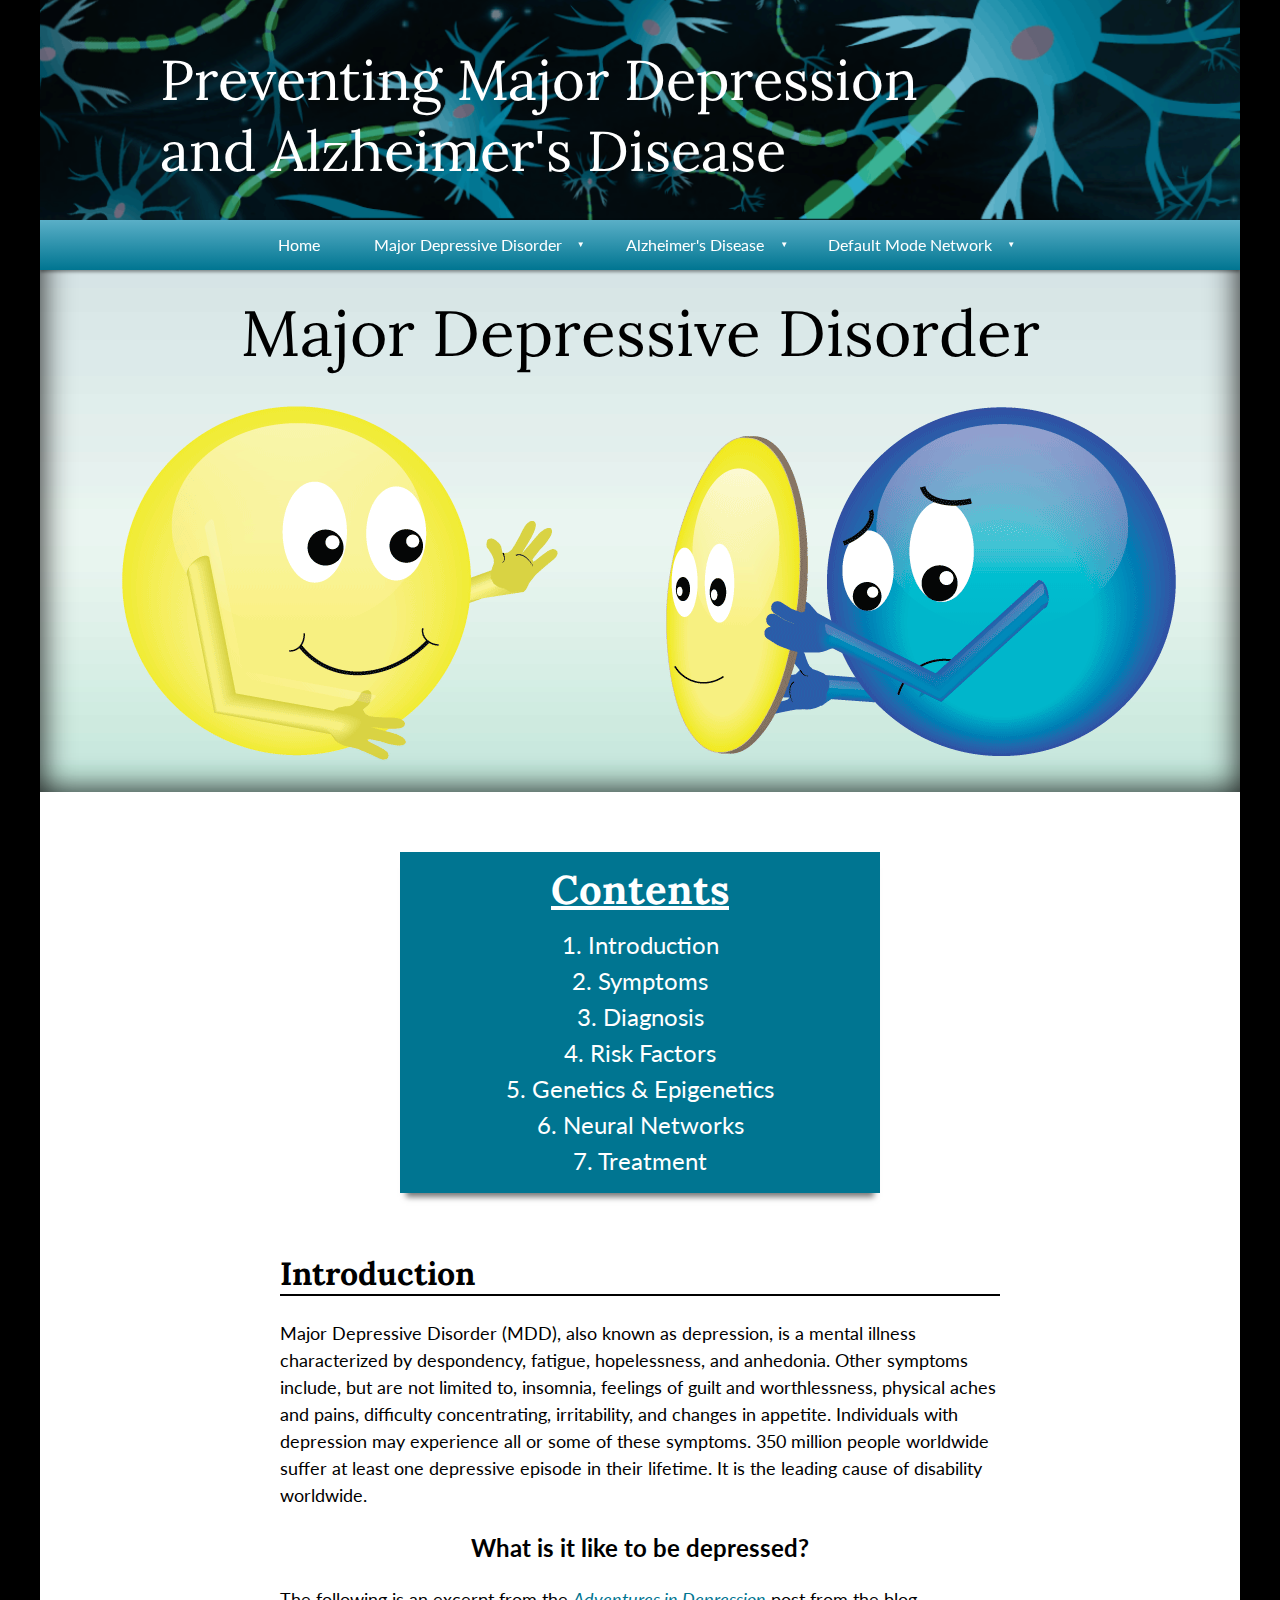
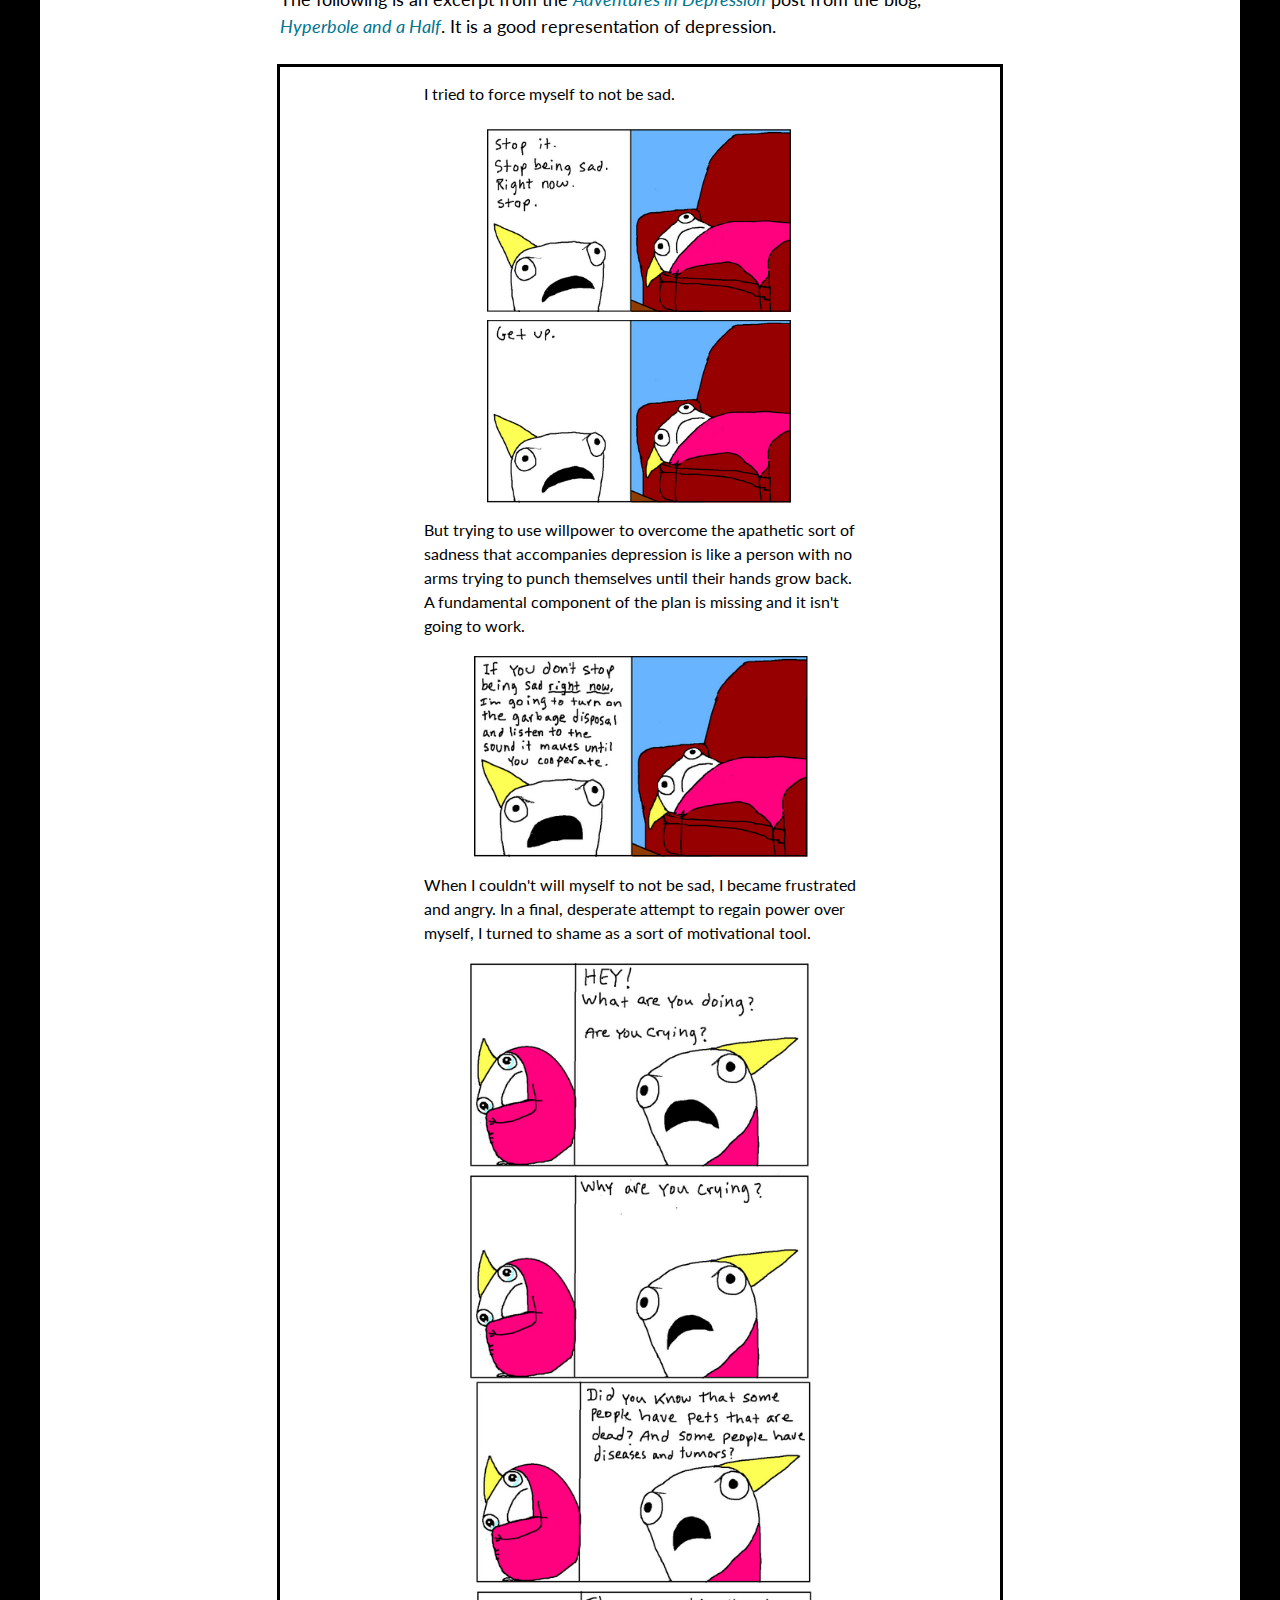
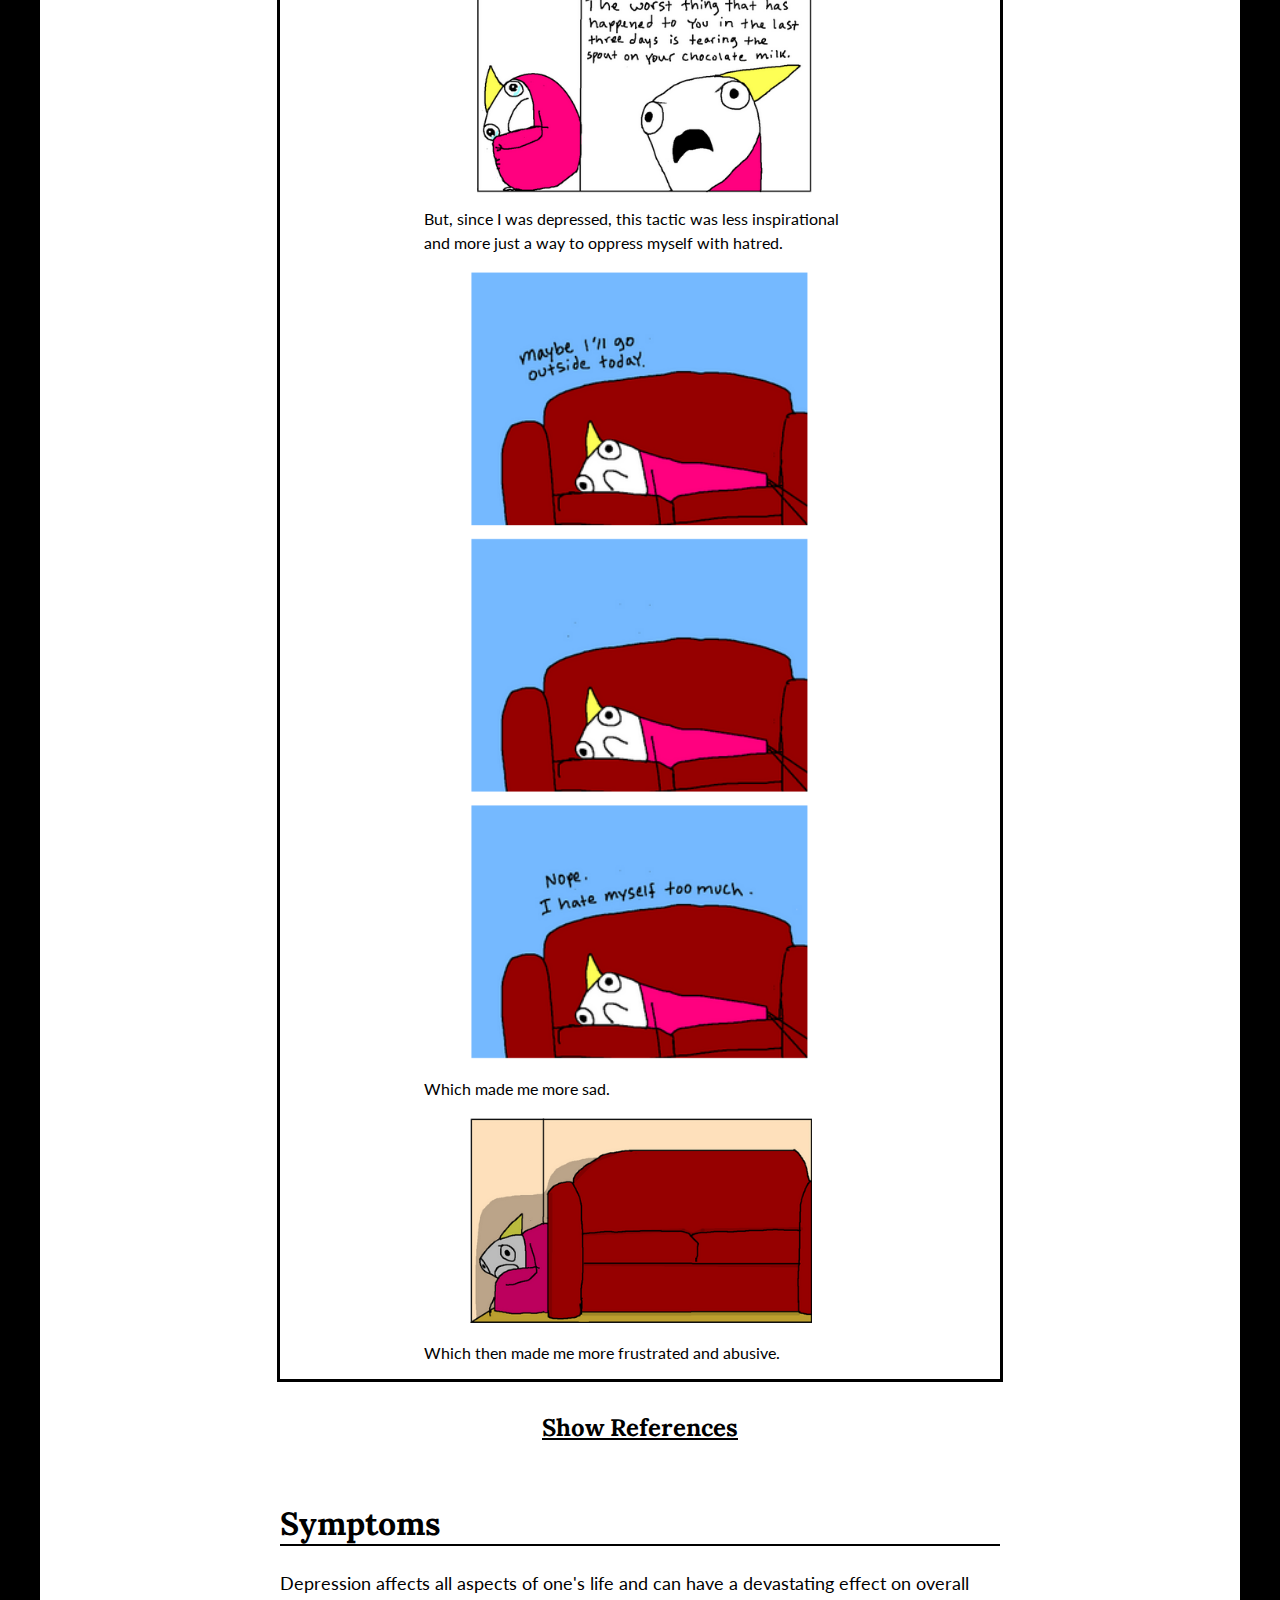
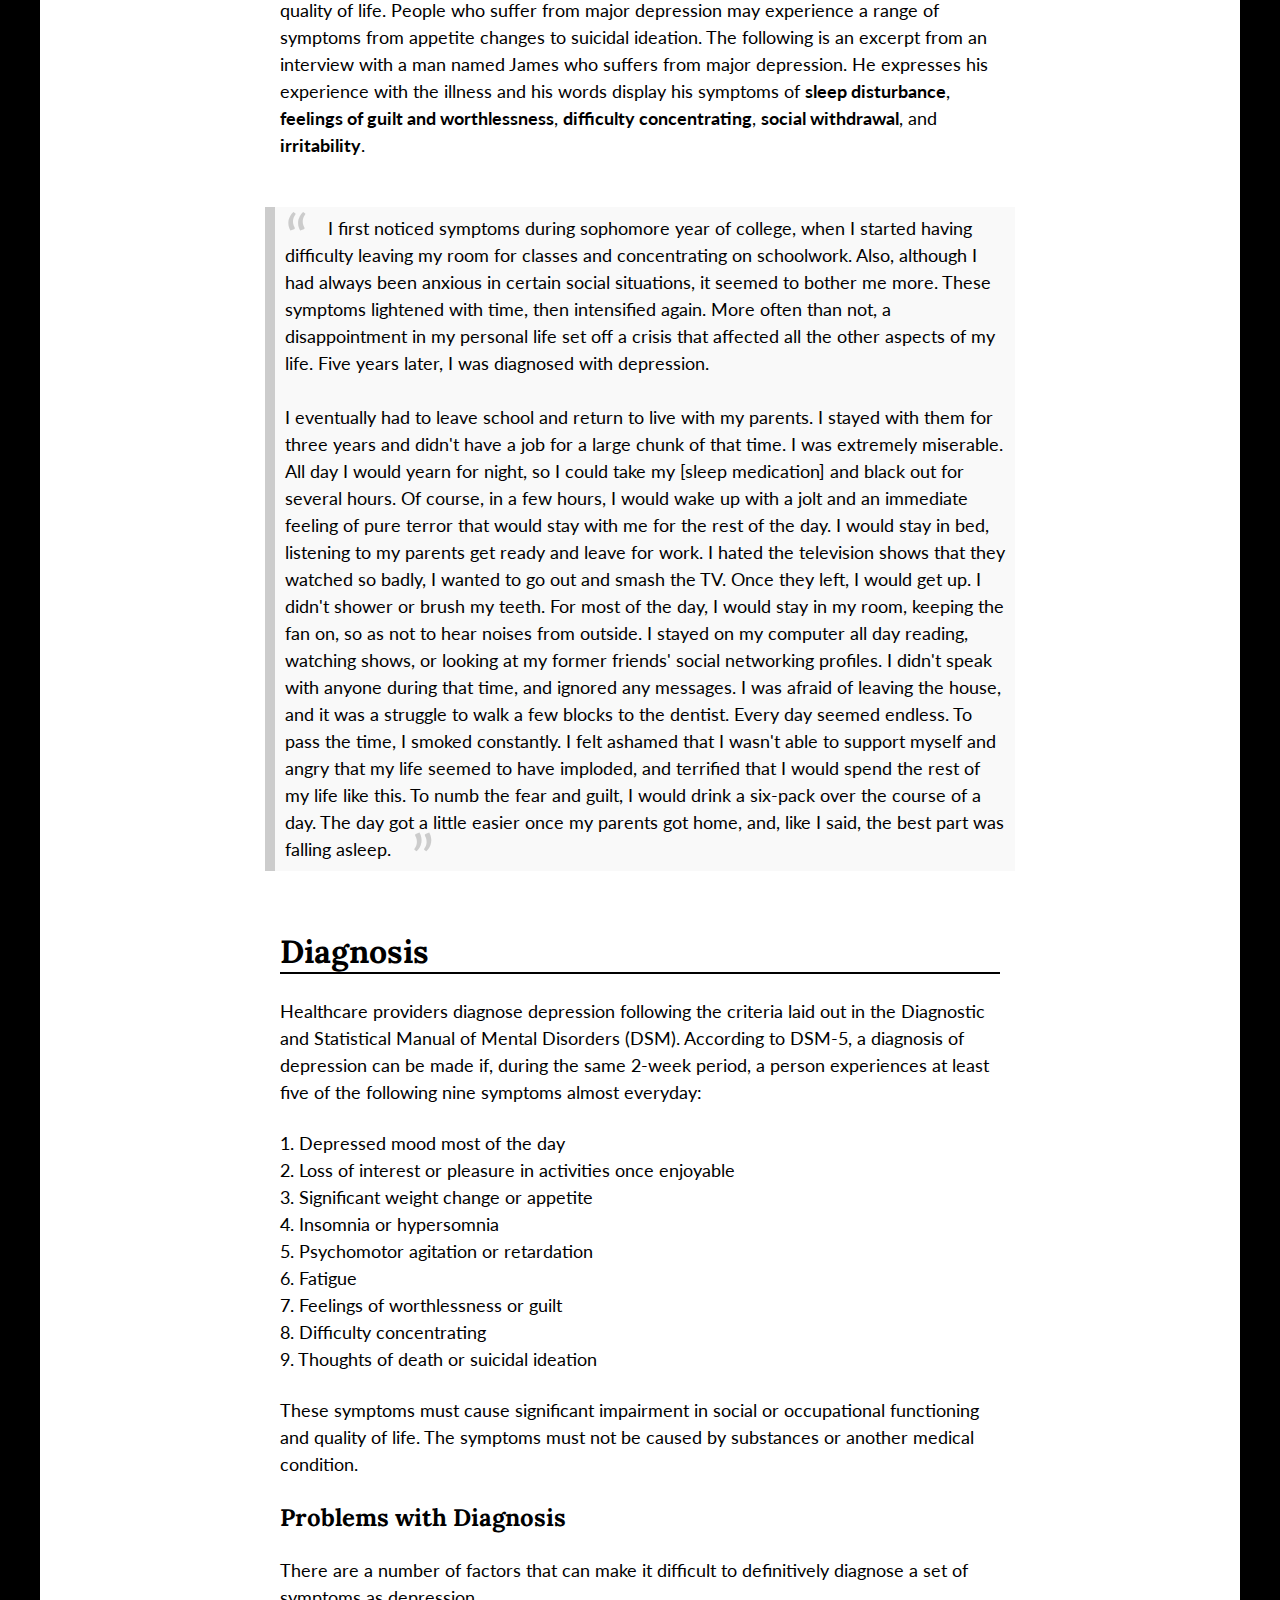
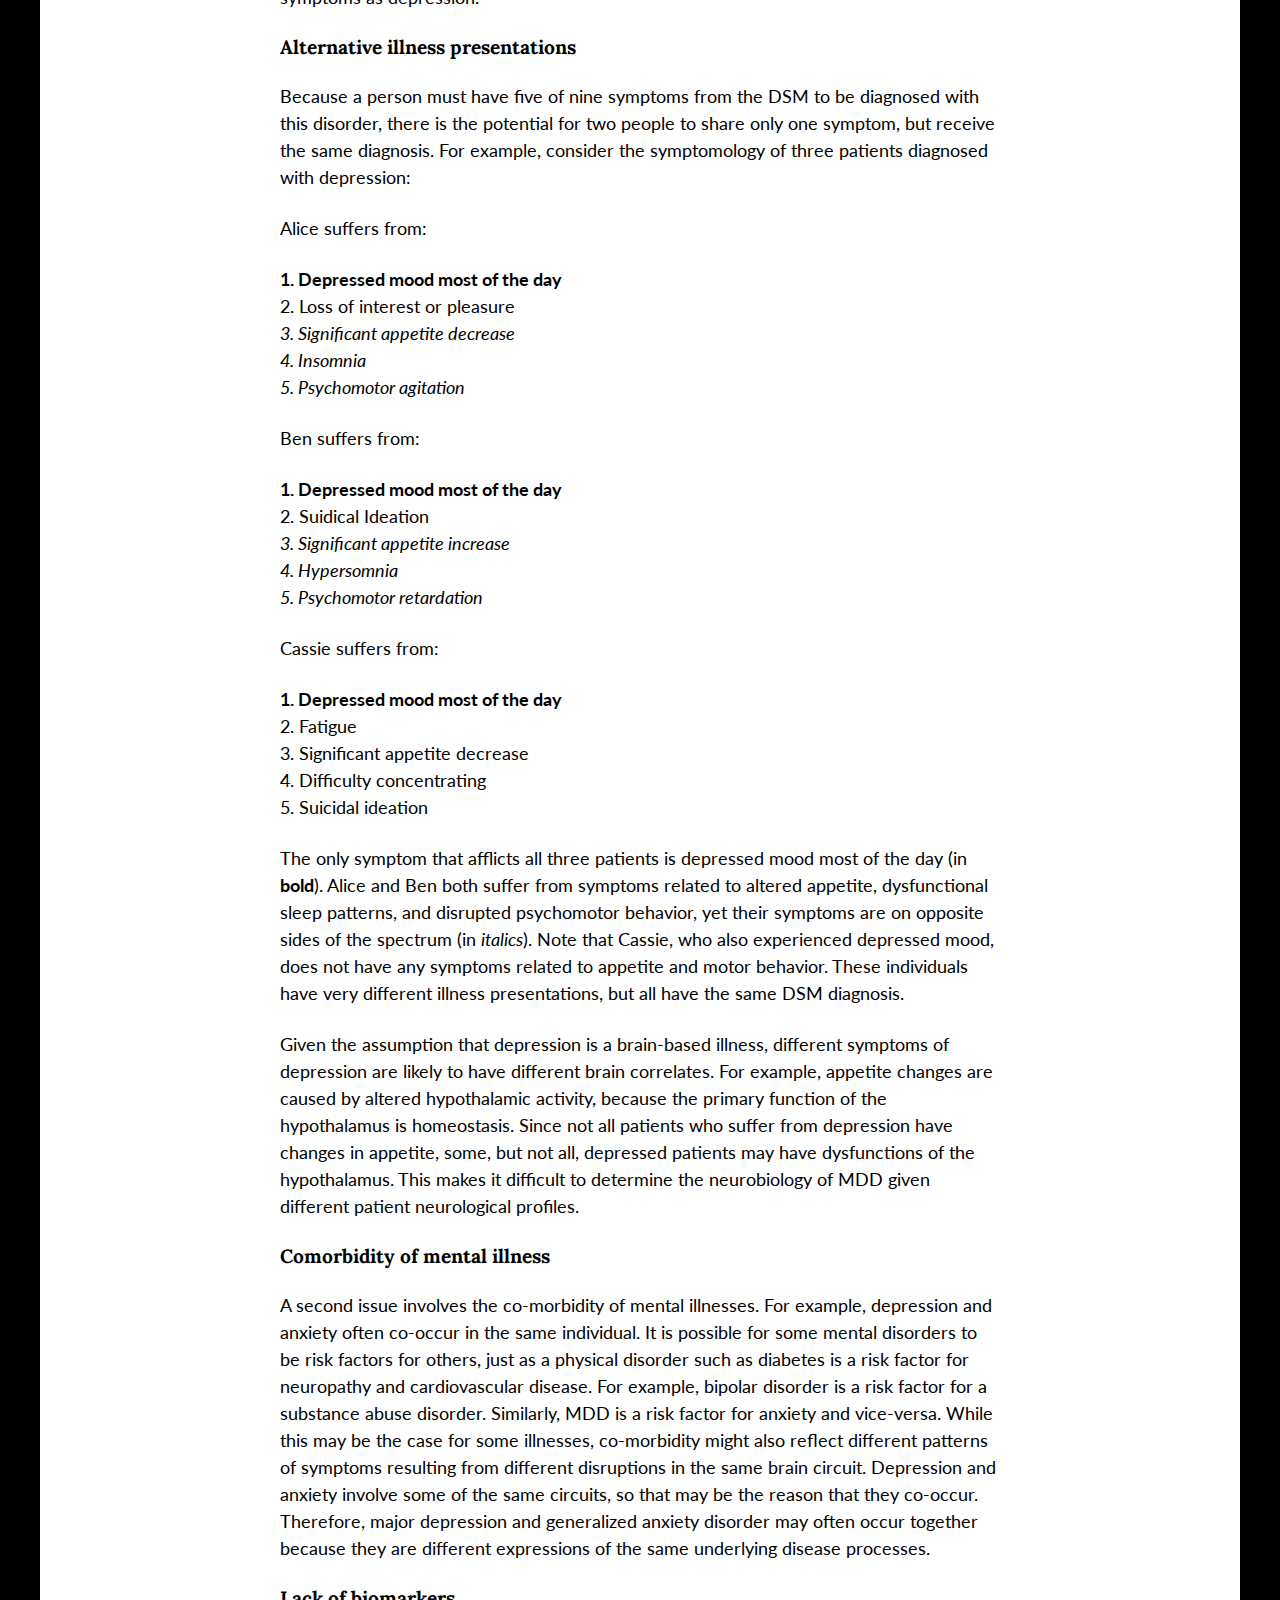
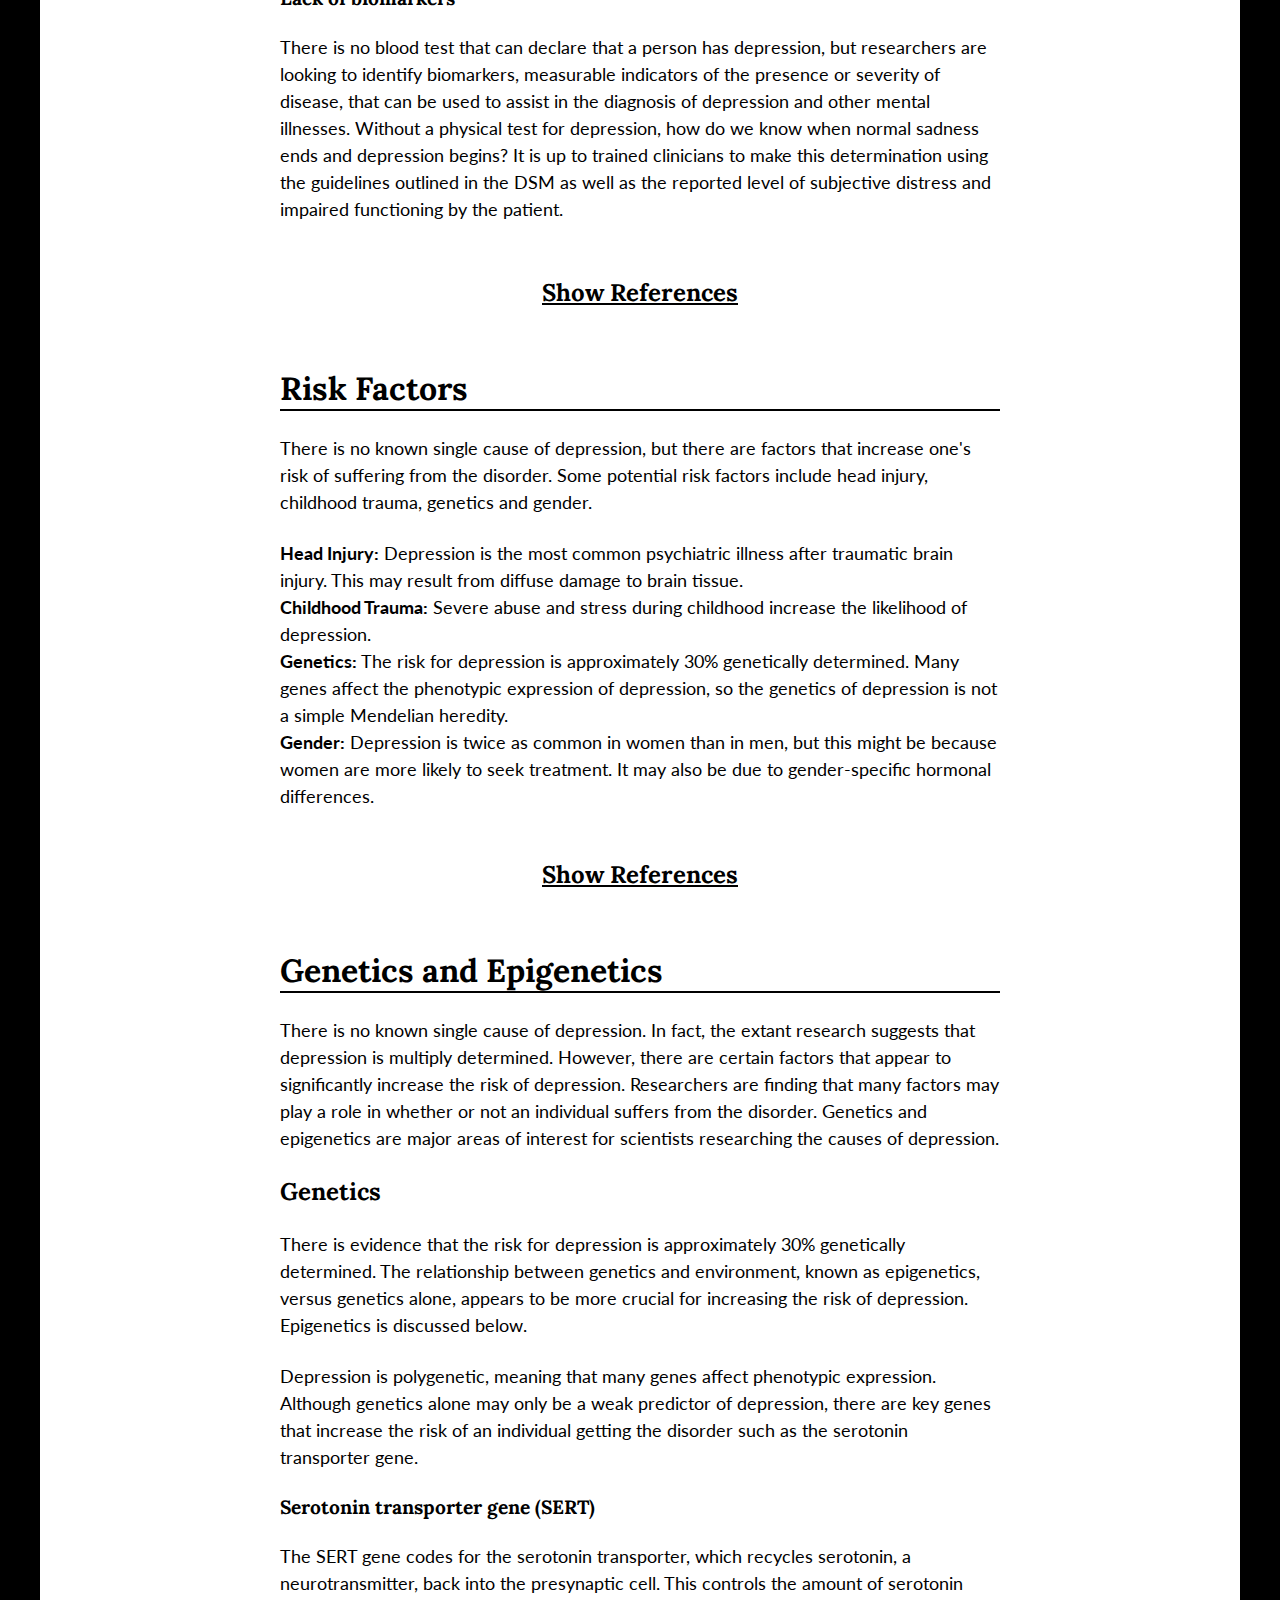
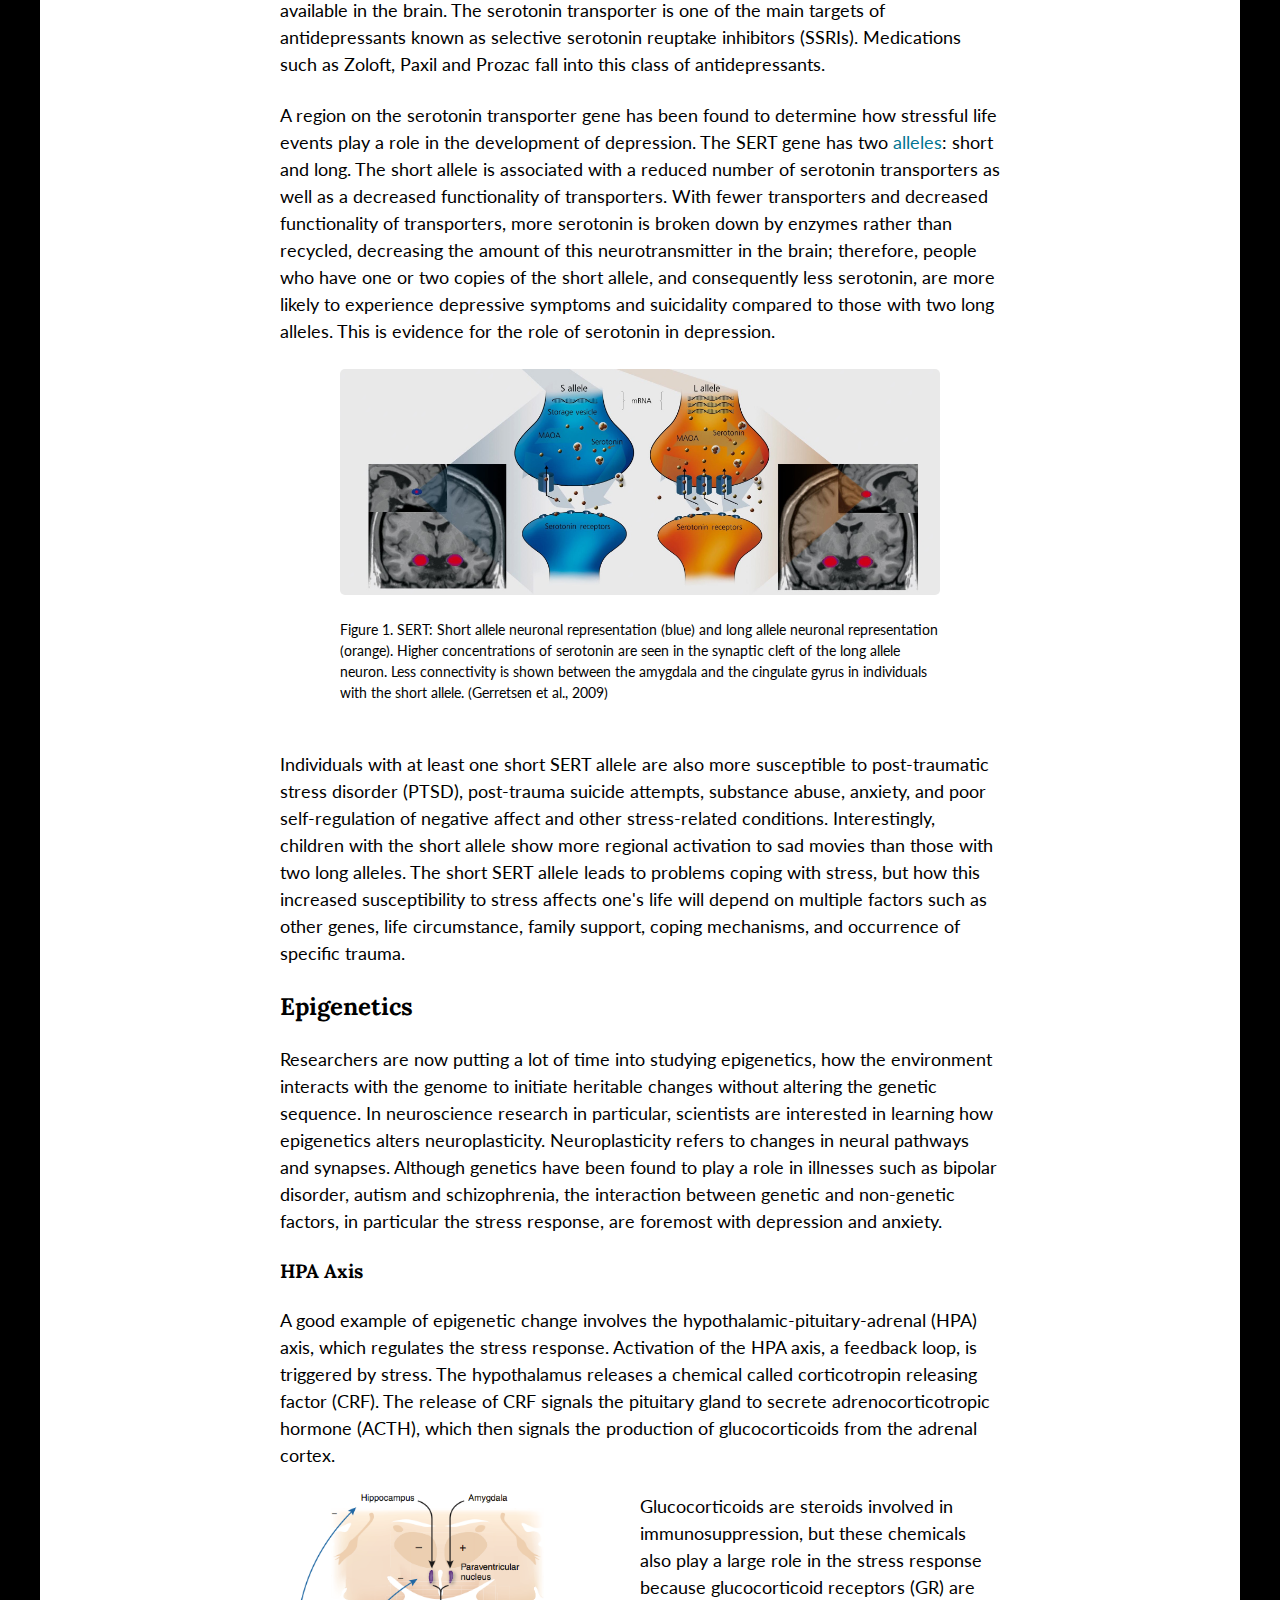
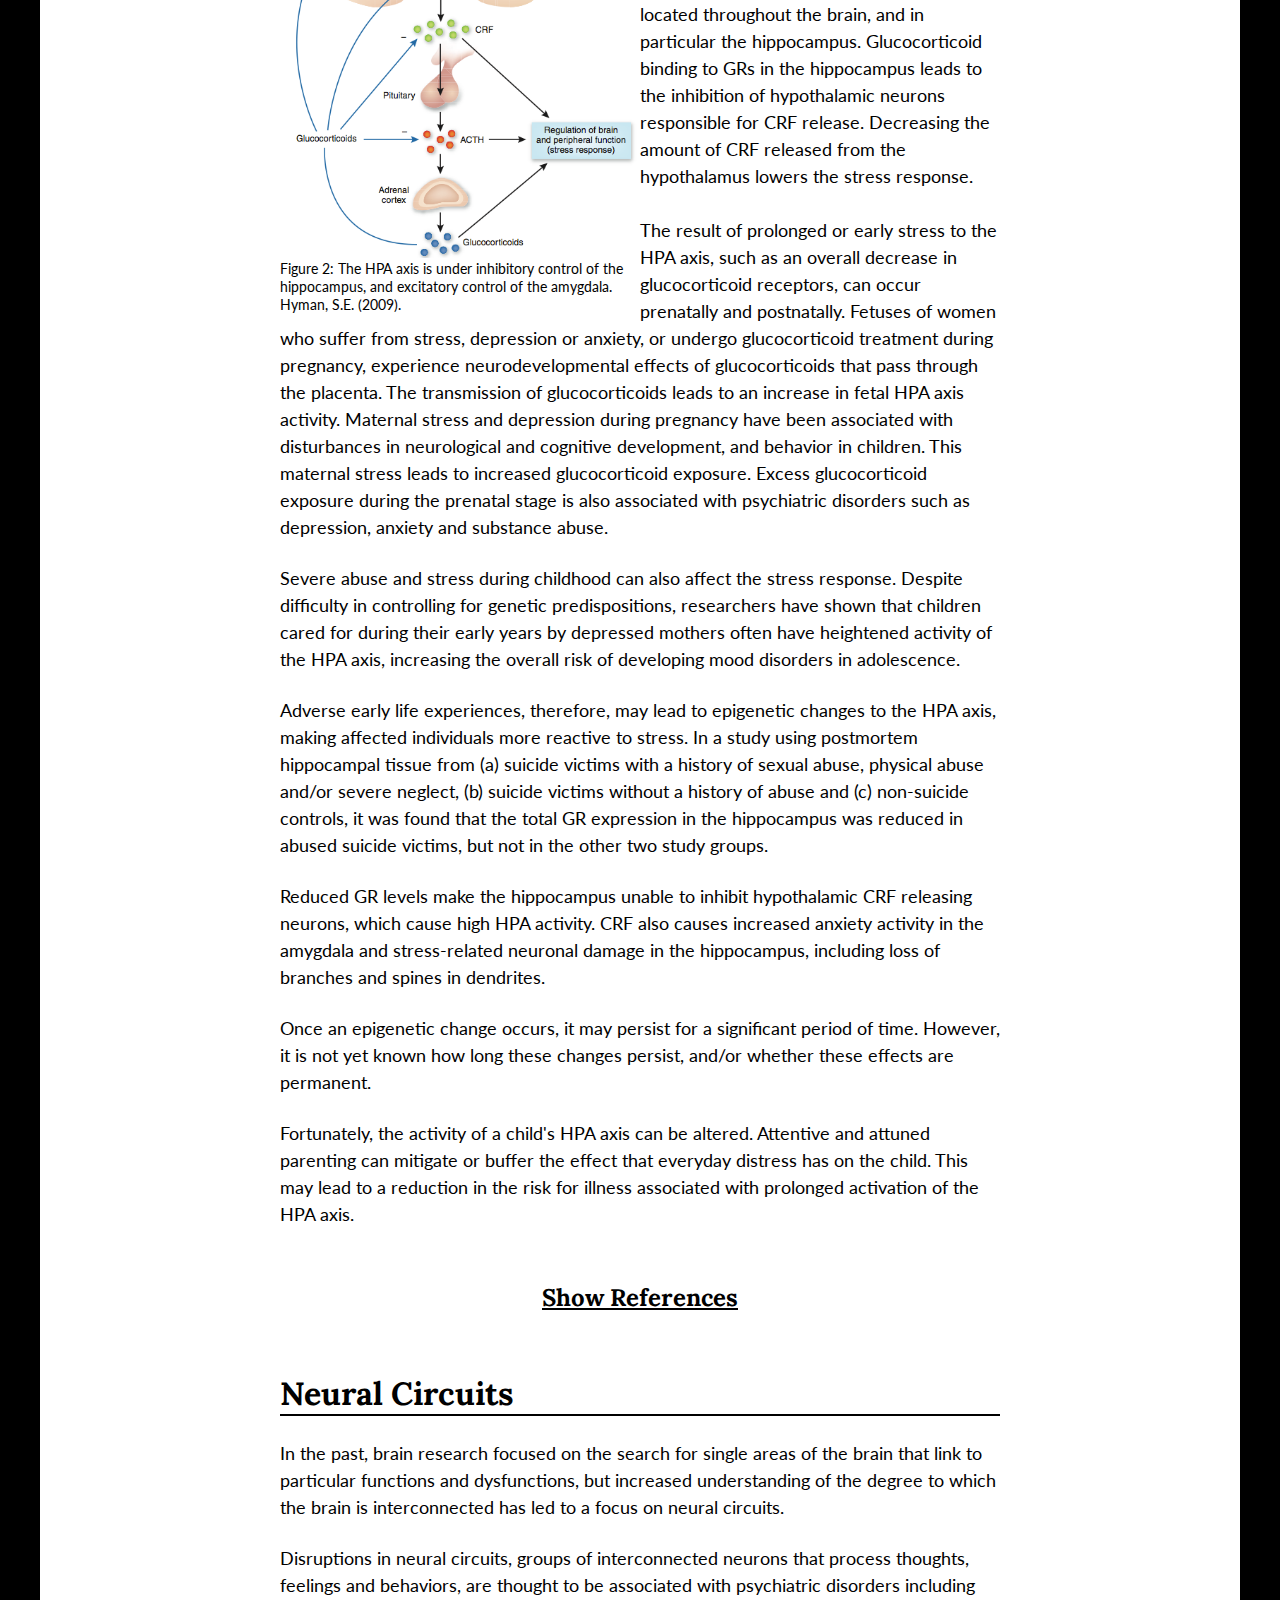
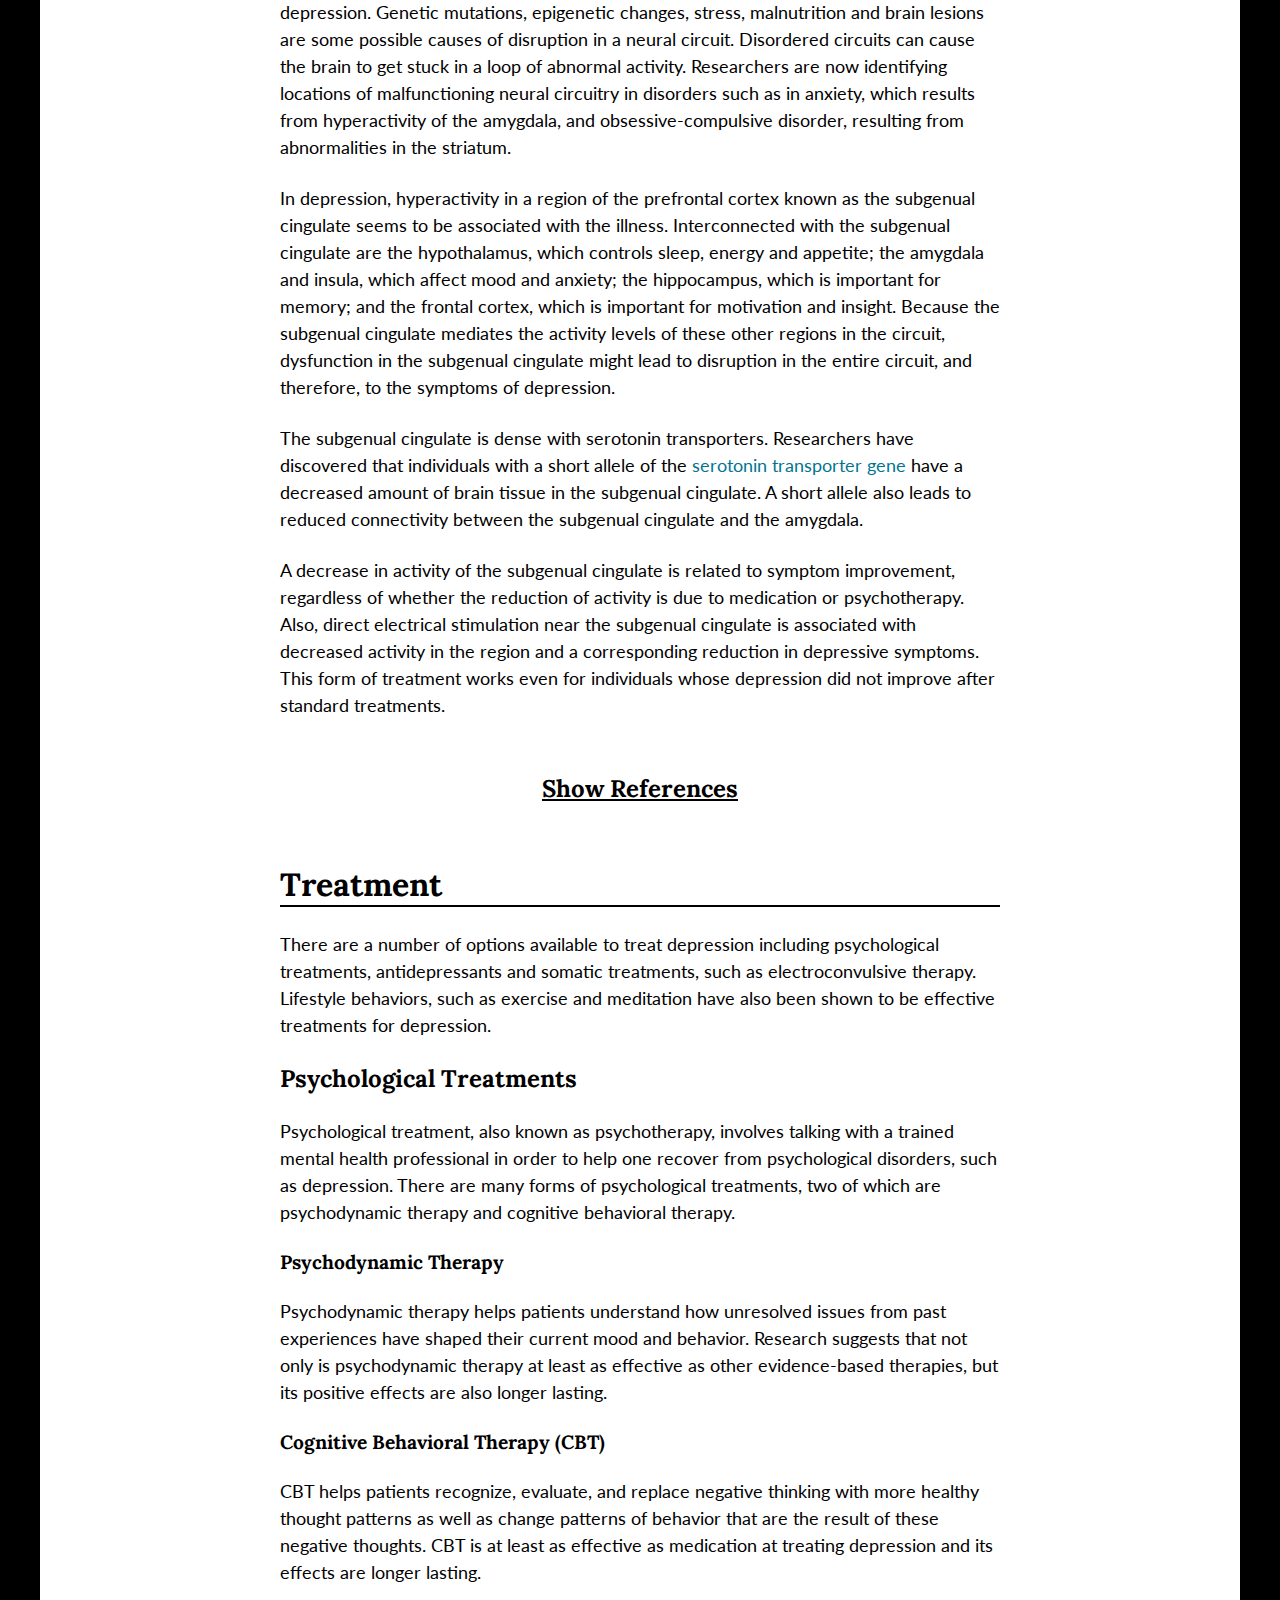
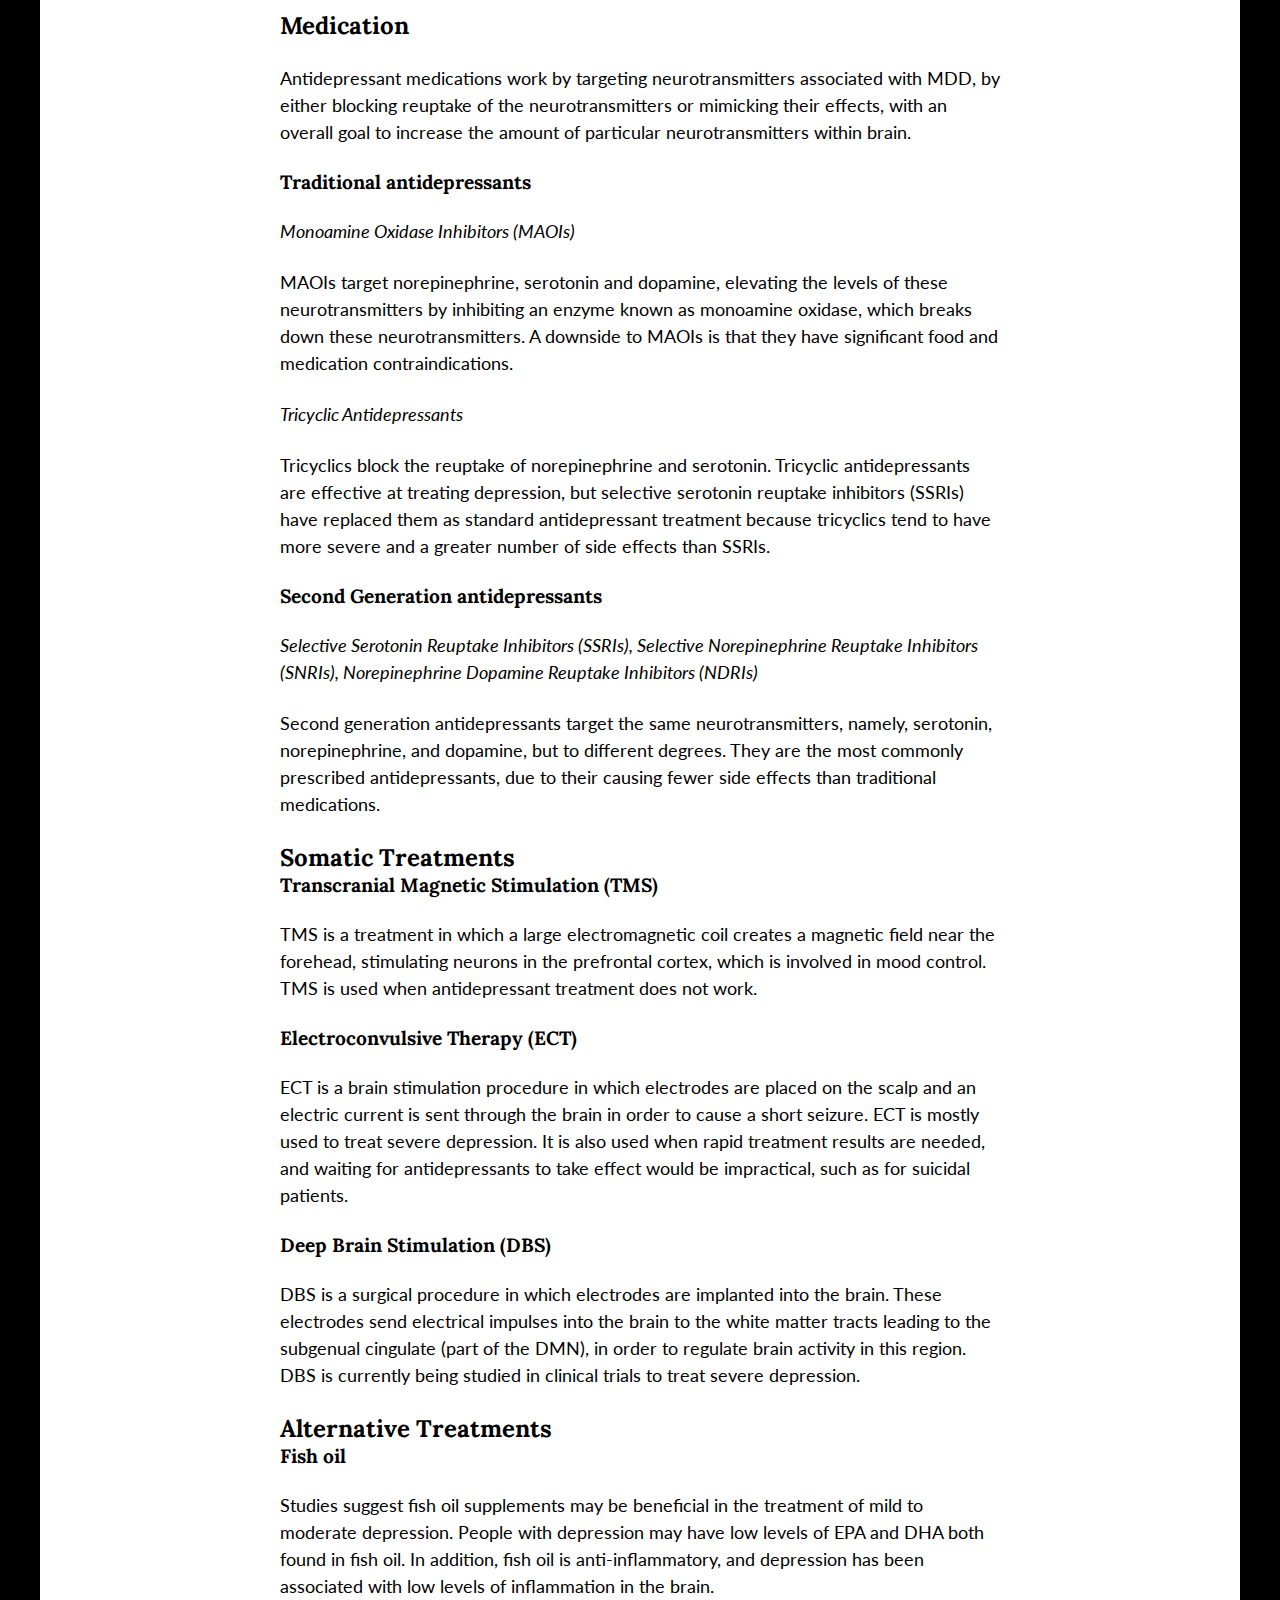
<file: mdd.html>
<!DOCTYPE HTML>
<html>   
    <head>
        <link rel="stylesheet" href="css/style.css" type="text/css" media="screen" title="no title" charset="utf-8">
      <link rel="stylesheet" href="css/mdd-style.css" type="text/css" media="screen" title="no title" charset="utf-8">
        <link href='http://fonts.googleapis.com/css?family=Lato:400,700,400italic|Lora:400,700' rel='stylesheet' type='text/css'>
        <title>Home</title>
    </head>    
    <body>
        <div class="container-heading">
            <div class="header" id="neuron-img"><a href="index.html">Preventing Major Depression <br>and Alzheimer&#39;s Disease</a></div>
            <nav class="topnav">
                <ul class="main-nav">
                  <li class="home"><a href="index.html">Home</a></li>
                    <li class="dropdown"><a href="mdd.html">Major Depressive Disorder</a>
                                   <ul class="drop-nav">
             <li><a href="mdd.html#mdd-symptoms">Symptoms</a></li>
              <li><a href="mdd.html#mdd-diagnosis">Diagnosis</a></li>       
             <li><a href="mdd.html#mdd-risk">Risk Factors</a></li>
             <li><a href="mdd.html#mdd-genetics">Genetics &amp; Epigenetics</a></li>
             <li><a href="mdd.html#mdd-circuits">Neural Networks</a></li>
             <li><a href="mdd.html#mdd-treatment">Treatment</a></li>
            </ul>
                    </li>
                    <li class="dropdown"><a href="alz.html">Alzheimer&#39;s Disease</a>
                        <ul class="drop-nav">
                            <li><a href="alz.html#ad-stages">Stages</a>
                            </li>
                            <li> <a href="alz.html#ad-diagnosis">Diagnosis</a></li>      
                            <li><a href="alz.html#ad-risk">Risk Factors</a>
                            </li>
                            <li><a href="alz.html#ad-genetics">Genetics</a>
                            </li>
                            <li><a href="alz.html#ad-neurobiology">Neurobiology</a>
                            </li>
                            <li id="tr-dropdown"><a href="alz.html#ad-treatment">Treatment &amp; Prevention</a></li>
                        </ul>
                    </li>
                     <li class="dropdown"><a href="dmn.html">Default Mode Network</a>
                        <ul class="drop-nav">
                            <li><a href="dmn.html#dmn-mdd">Role in Major Depression</a>
                            </li>
                            <li><a href="dmn.html#dmn-ad">Role in Alzheimer&#39;s Disease</a>
                            </li>
                            <li><a href="dmn.html#dmn-meditation">Improving Mental Health</a>
                            </li>
                        </ul>
                    </li>
                </ul>
            </nav>
        </div>
        <div class="main-content">
        <div class="mdd-img">Major Depressive Disorder</div>
          <div class="contents-box shadow">
            <h3>Contents</h3>
            <ul>
              <li><a href="#mdd-intro">1. Introduction</a>
               </li>
               <li><a href="#mdd-symptoms">2. Symptoms</a>
               </li>
               <li><a href="#mdd-diagnosis">3. Diagnosis</a>
               </li>
               <li><a href="#mdd-risks">4. Risk Factors</a>
               </li>
               <li><a href="#mdd-genetics">5. Genetics &amp; Epigenetics</a>
               </li>
               <li><a href="#mdd-circuits">6. Neural Networks</a>
               </li>
               <li><a href="#mdd-treatment">7. Treatment</a>
               </li>
            </ul>            
          </div>
          <section id="mdd-intro">
      <h2 class="heading">Introduction</h2>
      <p>Major Depressive Disorder (MDD), also known as depression, is a mental illness characterized by despondency, fatigue, hopelessness, and anhedonia. Other symptoms include, but are not limited to, insomnia, feelings of guilt and worthlessness, physical aches and pains, difficulty concentrating, irritability, and changes in appetite. Individuals with depression may experience all or some of these symptoms. 350 million people worldwide suffer at least one depressive episode in their lifetime. It is the leading cause of disability worldwide.</p>
      <h4 class="intro-q">What is it like to be depressed?</h4>
          <p>The following is an excerpt from the <a class="italic" href="http://hyperboleandahalf.blogspot.com/2011/10/adventures-in-depression.html">Adventures in Depression</a> post from the blog, <a class="italic" href="http://hyperboleandahalf.blogspot.com/">Hyperbole and a Half</a>. It is a good representation of depression.</p>        
          <div class="hh">
            <p>I tried to force myself to not be sad.</p>
          <img src="img/hh-img/hh1.png" alt="Hyperbole and a Half" width="50%" height="50%">
            <p>But trying to use willpower to overcome the apathetic sort of sadness that accompanies depression is like a person with no arms trying to punch themselves until their hands grow back.  A fundamental component of the plan is missing and it isn't going to work.</p>
            <img src="img/hh-img/hh2.png" alt="Hyperbole and a Half">
            <p>When I couldn't will myself to not be sad, I became frustrated and angry. In a final, desperate attempt to regain power over myself, I turned to shame as a sort of motivational tool.</p>
            <img src="img/hh-img/hh3.png" alt="Hyperbole and a Half">
            <img src="img/hh-img/hh4.png" alt="Hyperbole and a Half">
            <p>But, since I was depressed, this tactic was less inspirational and more just a way to oppress myself with hatred.</p>
            <img src="img/hh-img/hh5.png" alt="Hyperbole and a Half">
            <p>Which made me more sad.</p>
            <img src="img/hh-img/hh6.png" alt="Hyperbole and a Half">
            <p>Which then made me more frustrated and abusive.</p>
          </div>
            
                       <div class="toggle">
    <div class="more" style="display:none">
      <h4>References: </h4>
<p>
  American Psychiatric Association, (2013). Diagnostic and statistical manual of mental disorders (5th ed.). Washington, DC: American Psychiatric Association.<br><br>
Brosh, Allie (2011, October). Adventures in Depression. Retrieved from
http://hyperboleandahalf.blogspot.com/2011/10/adventures-in-depression.html <br><br>
World Health Organization. (2012). Depression Fact sheet. 
http://www.who.int/mediacentre/factsheets/fs369/en/

</p>
    </div>
       
    <div class="less">
              <h3 class="show">Show References</h3>
        <h3 class="hide">Hide References</h3>

    </div>
</div>

            </section>
        <section id="mdd-symptoms">
      <h2 class="heading">Symptoms</h2>
          <p>Depression affects all aspects of one&#39;s life and can have a devastating effect on overall quality of life. People who suffer from major depression may experience a range of symptoms from appetite changes to suicidal ideation. The following is an excerpt from an interview with a man named James who suffers from major depression. He expresses his experience with the illness and his words display his symptoms of <span class="bold">sleep disturbance</span>, <span class="bold">feelings of guilt and worthlessness</span>, <span class="bold">difficulty concentrating</span>, <span class="bold">social withdrawal</span>, and <span class="bold">irritability</span>.</p>
          <blockquote>
          <p>I first noticed symptoms during sophomore year of college, when I started having difficulty leaving my room for classes and concentrating on schoolwork. Also, although I had always been anxious in certain social situations, it seemed to bother me more. These symptoms lightened with time, then intensified again. More often than not, a disappointment in my personal life set off a crisis that affected all the other aspects of my life. Five years later, I was diagnosed with depression.<br><br>
         I eventually had to leave school and return to live with my parents. I stayed with them for three years and didn&#39;t have a job for a large chunk of that time. I was extremely miserable. All day I would yearn for night, so I could take my [sleep medication] and black out for several hours. Of course, in a few hours, I would wake up with a jolt and an immediate feeling of pure terror that would stay with me for the rest of the day.  I would stay in bed, listening to my parents get ready and leave for work. I hated the television shows that they watched so badly, I wanted to go out and smash the TV. Once they left, I would get up. I didn&#39;t shower or brush my teeth. For most of the day, I would stay in my room, keeping the fan on, so as not to hear noises from outside. I stayed on my computer all day reading, watching shows, or looking at my former friends&#39; social networking profiles. I didn&#39;t speak with anyone during that time, and ignored any messages.  I was afraid of leaving the house, and it was a struggle to walk a few blocks to the dentist. Every day seemed endless. To pass the time, I smoked constantly. I felt ashamed that I wasn&#39;t able to support myself and angry that my life seemed to have imploded, and terrified that I would spend the rest of my life like this. To numb the fear and guilt, I would drink a six-pack over the course of a day. The day got a little easier once my parents got home, and, like I said, the best part was falling asleep.</p>
</blockquote>
          </section>  
          
          <section id="mdd-diagnosis">
          <h2 class="heading">Diagnosis</h2>
          <p>Healthcare providers diagnose depression following the criteria laid out in the Diagnostic and Statistical Manual of Mental Disorders (DSM). According to DSM-5, a diagnosis of depression can be made if, during the same 2-week period, a person experiences at least five of the following nine symptoms almost everyday:</p>
          <ul class="ul-list">
          <li>1. Depressed mood most of the day</li>
            <li>2. Loss of interest or pleasure in activities once enjoyable</li>
            <li>3. Significant weight change or appetite</li>
            <li>4. Insomnia or hypersomnia</li>
            <li>5. Psychomotor agitation or retardation</li>
            <li>6. Fatigue</li>
            <li>7. Feelings of worthlessness or guilt</li>
            <li>8. Difficulty concentrating</li>
            <li>9. Thoughts of death or suicidal ideation</li>
          </ul>
          <p>These symptoms must cause significant impairment in social or occupational functioning and quality of life. The symptoms must not be caused by substances or another medical condition.</p>
          <h3>Problems with Diagnosis</h3>
          <p>There are a number of factors that can make it difficult to definitively diagnose a set of symptoms as depression.</p>
<h4>Alternative illness presentations</h4>
<p>Because a person must have five of nine symptoms from the DSM to be diagnosed with this disorder, there is the potential for two people to share only one symptom, but receive the same diagnosis. For example, consider the symptomology of three patients diagnosed with depression:
</p>
          <p class="padding-top-remove">Alice suffers from: </p>
          <ul class="ul-list">
          <li class="bold">1. Depressed mood most of the day</li>
            <li>2. Loss of interest or pleasure</li>
            <li class="italic">3. Significant appetite decrease</li>
            <li class="italic">4. Insomnia</li>
            <li class="italic">5. Psychomotor agitation</li>
          </ul>
           <p>Ben suffers from: </p>
          <ul class="ul-list">
          <li class="bold">1. Depressed mood most of the day</li>
            <li>2. Suidical Ideation</li>
            <li class="italic">3. Significant appetite increase</li>
            <li class="italic">4. Hypersomnia</li>
            <li class="italic">5. Psychomotor retardation</li>
          </ul>
           <p>Cassie suffers from: </p>
          <ul class="ul-list">
          <li class="bold">1. Depressed mood most of the day</li>
            <li>2. Fatigue</li>
            <li>3. Significant appetite decrease</li>
            <li>4. Difficulty concentrating</li>
            <li>5. Suicidal ideation</li>
          </ul>
          <p>The only symptom that afflicts all three patients is depressed mood most of the day (in <span class="bold">bold</span>). Alice and Ben both suffer from symptoms related to altered appetite, dysfunctional sleep patterns, and disrupted psychomotor behavior, yet their symptoms are on opposite sides of the spectrum (in <span class="italic">italics</span>). Note that Cassie, who also experienced depressed mood, does not have any symptoms related to appetite and motor behavior. These individuals have very different illness presentations, but all have the same DSM diagnosis.</p>
<p class="padding-top-remove">Given the assumption that depression is a brain-based illness, different symptoms of depression are likely to have different brain correlates. For example, appetite changes are caused by altered hypothalamic activity, because the primary function of the hypothalamus is homeostasis. Since not all patients who suffer from depression have changes in appetite, some, but not all, depressed patients may have dysfunctions of the hypothalamus. This makes it difficult to determine the neurobiology of MDD given different patient neurological profiles.</p>
          <h4>Comorbidity of mental illness</h4>
          <p>A second issue involves the co-morbidity of mental illnesses. For example, depression and anxiety often co-occur in the same individual. It is possible for some mental disorders to be risk factors for others, just as a physical disorder such as diabetes is a risk factor for neuropathy and cardiovascular disease.  For example, bipolar disorder is a risk factor for a substance abuse disorder. Similarly, MDD is a risk factor for anxiety and vice-versa. While this may be the case for some illnesses, co-morbidity might also reflect different patterns of symptoms resulting from different disruptions in the same brain circuit. Depression and anxiety involve some of the same circuits, so that may be the reason that they co-occur. Therefore, major depression and generalized anxiety disorder may often occur together because they are different expressions of the same underlying disease processes.</p>
             <h4>Lack of biomarkers</h4>
            <p>There is no blood test that can declare that a person has depression, but researchers are looking to identify biomarkers, measurable indicators of the presence or severity of disease, that can be used to assist in the diagnosis of depression and other mental illnesses. Without a physical test for depression, how do we know when normal sadness ends and depression begins? It is up to trained clinicians to make this determination using the guidelines outlined in the DSM as well as the reported level of subjective distress and impaired functioning by the patient. </p>
                     <div class="toggle">
    <div class="more" style="display:none">
      <h4>References: </h4>
<p>
  American Psychiatric Association, (2013). Diagnostic and statistical manual of mental disorders (5th ed.). Washington, DC: American Psychiatric Association.<br><br>
  Hyman, S.E. (2009).  How adversity gets under the skin, Nature Neuroscience, 12, 241-241.<br><br>
Miller, G. (2010).  Beyond DSM: seeking a brain-based classification of mental illness.  Science, 327, 1437.<br><br>
Morris, S.E., & Cuthbert, B.N. (2012).  Research domain criteria: cognitive systems, neural circuits, and dimensions of behavior.  Dialogues in Clinical Neuroscience, 14(1), 29-37.

</p>
    </div>
       
    <div class="less">
              <h3 class="show">Show References</h3>
        <h3 class="hide">Hide References</h3>

    </div>
</div> 
          </section>
          
          
          <section id="mdd-risk">
          <h2 class="heading">Risk Factors</h2>
          <p>There is no known single cause of depression, but there are factors that increase one&#39;s risk of suffering from the disorder. Some potential risk factors include head injury, childhood trauma, genetics and gender.</p>
          <ul class="ul-list">
            <li><span class="bold">Head Injury:</span>  Depression is the most common psychiatric illness after traumatic brain injury. This may result from diffuse damage to brain tissue.</li>
            <li><span class="bold">Childhood Trauma:</span>  Severe abuse and stress during childhood increase the likelihood of depression.</li>
            <li><span class="bold">Genetics:</span>  The risk for depression is approximately 30% genetically determined. Many genes affect the phenotypic expression of depression, so the genetics of depression is not a simple Mendelian heredity.</li>
            <li><span class="bold">Gender:</span>  Depression is twice as common in women than in men, but this might be because women are more likely to seek treatment. It may also be due to gender-specific hormonal differences.</li>
            </ul>
            <br>
                                 <div class="toggle">
    <div class="more" style="display:none">
      <h4>References: </h4>
<p>
Fann, J. R., Hart, T., & Schomer, K. G. (2009). Treatment for Depression after Traumatic Brain Injury: A Systematic Review. Journal of Neurotrauma, 26(12), 2383–2402. doi:10.1089/neu.2009.1091 <br><br>
Heim, C., Binder, E.B. (2012).  Current research trends in early life stress and depression: Review of human studies on sensitive periods, gene–environment interactions, and epigenetics.  Experimental Neurology, 233(1), 102-111.

</p>
    </div>
       
    <div class="less">
              <h3 class="show">Show References</h3>
        <h3 class="hide">Hide References</h3>

    </div>
</div> 
          </section>
          
           
          <section id="mdd-genetics">
          <h2 class="heading">Genetics and Epigenetics</h2>
          <p>There is no known single cause of depression. In fact, the extant research suggests that depression is multiply determined.  However, there are certain factors that appear to significantly increase the risk of depression.  Researchers are finding that many factors may play a role in whether or not an individual suffers from the disorder. Genetics and epigenetics are major areas of interest for scientists researching the causes of depression.</p>
          <h3>Genetics</h3>
          <p>There is evidence that the risk for depression is approximately 30% genetically determined. The relationship between genetics and environment, known as epigenetics, versus genetics alone, appears to be more crucial for increasing the risk of depression. Epigenetics is discussed below.</p>
<p class="padding-top-remove">Depression is polygenetic, meaning that many genes affect phenotypic expression. Although genetics alone may only be a weak predictor of depression, there are key genes that increase the risk of an individual getting the disorder such as the serotonin transporter gene.
</p>
          <h4 id="sert">Serotonin transporter gene (SERT)</h4>
          <p>The SERT gene codes for the serotonin transporter, which recycles serotonin, a neurotransmitter, back into the presynaptic cell. This controls the amount of serotonin available in the brain. The serotonin transporter is one of the main targets of antidepressants known as selective serotonin reuptake inhibitors (SSRIs). Medications such as Zoloft, Paxil and Prozac fall into this class of antidepressants.</p>
<p class="padding-top-remove">A region on the serotonin transporter gene has been found to determine how stressful life events play a role in the development of depression. The SERT gene has two <a href="alz.html#allele">alleles</a>: short and long. The short allele is associated with a reduced number of serotonin transporters as well as a decreased functionality of transporters. With fewer transporters and decreased functionality of transporters, more serotonin is broken down by enzymes rather than recycled, decreasing the amount of this neurotransmitter in the brain; therefore, people who have one or two copies of the short allele, and consequently less serotonin, are more likely to experience depressive symptoms and suicidality compared to those with two long alleles. This is evidence for the role of serotonin in depression.
</p>
         <img class="sert-img" src="img/SERT.jpg" alt="Serotonin transporter gene">
              <p class="caption">Figure 1. SERT: Short allele neuronal representation (blue) and long allele neuronal representation (orange). Higher concentrations of serotonin are seen in the synaptic cleft of the long allele neuron. Less connectivity is shown between the amygdala and the cingulate gyrus in individuals with the short allele. (Gerretsen et al., 2009)</p>

          <p>Individuals with at least one short SERT allele are also more susceptible to post-traumatic stress disorder (PTSD), post-trauma suicide attempts, substance abuse, anxiety, and poor self-regulation of negative affect and other stress-related conditions. Interestingly, children with the short allele show more regional activation to sad movies than those with two long alleles. The short SERT allele leads to problems coping with stress, but how this increased susceptibility to stress affects one&#39;s life will depend on multiple factors such as other genes, life circumstance, family support, coping mechanisms, and occurrence of specific trauma.</p>
            
          <h3>Epigenetics</h3>
          <p>Researchers are now putting a lot of time into studying epigenetics, how the environment interacts with the genome to initiate heritable changes without altering the genetic sequence. In neuroscience research in particular, scientists are interested in learning how epigenetics alters neuroplasticity. Neuroplasticity refers to changes in neural pathways and synapses. Although genetics have been found to play a role in illnesses such as bipolar disorder, autism and schizophrenia, the interaction between genetic and non-genetic factors, in particular the stress response, are foremost with depression and anxiety.</p>
          <h4 id="hpa">HPA Axis</h4>
          <p>A good example of epigenetic change involves the hypothalamic-pituitary-adrenal (HPA) axis, which regulates the stress response. Activation of the HPA axis, a feedback loop, is triggered by stress. The hypothalamus releases a chemical called corticotropin releasing factor (CRF). The release of CRF signals the pituitary gland to secrete adrenocorticotropic hormone (ACTH), which then signals the production of glucocorticoids from the adrenal cortex.</p>
          <p class="padding-top-remove">
            <span class="hpa">
            <img class="hpa-img" src="img/hpa-axis.png" alt="HPA axis"> 
            <span class="caption">Figure 2: The HPA axis is under inhibitory control of the hippocampus, and excitatory control of the amygdala. Hyman, S.E. (2009).</span>
              </span>
            Glucocorticoids are steroids involved in immunosuppression, but these chemicals also play a large role in the stress response because glucocorticoid receptors (GR) are located throughout the brain, and in particular the hippocampus. Glucocorticoid binding to GRs in the hippocampus leads to the inhibition of hypothalamic neurons responsible for CRF release. Decreasing the amount of CRF released from the hypothalamus lowers the stress response. <br><br>   
            The result of prolonged or early stress to the HPA axis, such as an overall decrease in glucocorticoid receptors, can occur prenatally and postnatally. Fetuses of women who suffer from stress, depression or anxiety, or undergo glucocorticoid treatment during pregnancy, experience neurodevelopmental effects of glucocorticoids that pass through the placenta. The transmission of glucocorticoids leads to an increase in fetal HPA axis activity. Maternal stress and depression during pregnancy have been associated with disturbances in neurological and cognitive development, and behavior in children. This maternal stress leads to increased glucocorticoid exposure. Excess glucocorticoid exposure during the prenatal stage is also associated with psychiatric disorders such as depression, anxiety and substance abuse.
            </p>
            <p class="padding-top-remove">Severe abuse and stress during childhood can also affect the stress response. Despite difficulty in controlling for genetic predispositions, researchers have shown that children cared for during their early years by depressed mothers often have heightened activity of the HPA axis, increasing the overall risk of developing mood disorders in adolescence.</p>
<p class="padding-top-remove">Adverse early life experiences, therefore, may lead to epigenetic changes to the HPA axis, making affected individuals more reactive to stress. In a study using postmortem hippocampal tissue from (a) suicide victims with a history of sexual abuse, physical abuse and/or severe neglect, (b) suicide victims without a history of abuse and (c) non-suicide controls, it was found that the total GR expression in the hippocampus was reduced in abused suicide victims, but not in the other two study groups.</p>
<p class="padding-top-remove">Reduced GR levels make the hippocampus unable to inhibit hypothalamic CRF releasing neurons, which cause high HPA activity. CRF also causes increased anxiety activity in the amygdala and stress-related neuronal damage in the hippocampus, including loss of branches and spines in dendrites.</p> 
            <p class="padding-top-remove">Once an epigenetic change occurs, it may persist for a significant period of time. However, it is not yet known how long these changes persist, and/or whether these effects are permanent. </p>
<p class="padding-top-remove">Fortunately, the activity of a child&#39;s HPA axis can be altered. Attentive and attuned parenting can mitigate or buffer the effect that everyday distress has on the child.  This may lead to a reduction in the risk for illness associated with  prolonged activation of the HPA axis.
</p>       
                       <div class="toggle">
    <div class="more" style="display:none">
      <h4>References: </h4>
<p>
  Gerretsen, P., Muller, D., Tiwari, A., Mamo, D., Pollock, B. G. (2009). The intersection of pharmacology, imaging, and genetics in the development of personalized medicine. Dialogues in Clinical Neuroscience, 11, 363-376.<br><br>
Heim, C., Binder, E.B. (2012).  Current research trends in early life stress and depression: Review of human studies on sensitive periods, gene–environment interactions, and epigenetics.  Experimental Neurology, 233(1), 102-111.<br><br>
Hyman, S.E. (2009).  How adversity gets under the skin, Nature Neuroscience, 12, 241-241.<br><br>
Insel, T.R. (2010).  Faulty circuits.  Scientific American, 44-51.<br><br>
Lupien, S.J., McEwen, B.S., Gunnar, M.R., & Heim, C. (2009).  Effects of stress throughout the lifespan on the brain behavior and cognition, Nature Reviews Neuroscience, 10, 434-445.

</p>
    </div>
       
    <div class="less">
              <h3 class="show">Show References</h3>
        <h3 class="hide">Hide References</h3>

    </div>
</div>
          </section>
          <section id="mdd-circuits">
          <h2 class="heading">Neural Circuits</h2>
          <p>In the past, brain research focused on the search for single areas of the brain that link to particular functions and dysfunctions, but increased understanding of the degree to which the brain is interconnected has led to a focus on neural circuits. </p>
<p class="padding-top-remove">Disruptions in neural circuits, groups of interconnected neurons that process thoughts, feelings and behaviors, are thought to be associated with psychiatric disorders including depression. Genetic mutations, epigenetic changes, stress, malnutrition and brain lesions are some possible causes of disruption in a neural circuit. Disordered circuits can cause the brain to get stuck in a loop of abnormal activity. Researchers are now identifying locations of malfunctioning neural circuitry in disorders such as in anxiety, which results from hyperactivity of the amygdala, and obsessive-compulsive disorder, resulting from abnormalities in the striatum.</p>
<p class="padding-top-remove">In depression, hyperactivity in a region of the prefrontal cortex known as the subgenual cingulate seems to be associated with the illness. Interconnected with the subgenual cingulate are the hypothalamus, which controls sleep, energy and appetite; the amygdala and insula, which affect mood and anxiety; the hippocampus, which is important for memory; and the frontal cortex, which is important for motivation and insight. Because the subgenual cingulate mediates the activity levels of these other regions in the circuit, dysfunction in the subgenual cingulate might lead to disruption in the entire circuit, and therefore, to the symptoms of depression.</p>
<p class="padding-top-remove">The subgenual cingulate is dense with serotonin transporters. Researchers have discovered that individuals with a short allele of the <a href="mdd.html#sert">serotonin transporter gene</a> have a decreased amount of brain tissue in the subgenual cingulate. A short allele also leads to reduced connectivity between the subgenual cingulate and the amygdala. </p>
<p class="padding-top-remove">A decrease in activity of the subgenual cingulate is related to symptom improvement, regardless of whether the reduction of activity is due to medication or psychotherapy. Also, direct electrical stimulation near the subgenual cingulate is associated with decreased activity in the region and a corresponding reduction in depressive symptoms. This form of treatment works even for individuals whose depression did not improve after standard treatments.
</p>
                       <div class="toggle">
    <div class="more" style="display:none">
      <h4>References: </h4>
<p>
  Akil, H., Brenner, S., Kandel, E., Kendler, K.S., King, M. Scolnick, E., Watson, J.D., & Zoghbi, H.Y. (2010).  The future of psychiatric research: genomes and neural circuits.  Science, 327, 1580-1581.<br><br>
Heim, C., Binder, E.B. (2012).  Current research trends in early life stress and depression: Review of human studies on sensitive periods, gene–environment interactions, and epigenetics.  Experimental Neurology, 233(1), 102-111.<br><br>
Insel, T.R. (2010).  Faulty circuits.  Scientific American, 44-51.

</p>
    </div>
       
    <div class="less">
              <h3 class="show">Show References</h3>
        <h3 class="hide">Hide References</h3>

    </div>
</div>
            </section>
          <section id="mdd-treatment">
          <h2 class="heading">Treatment</h2>
          <p>There are a number of options available to treat depression including psychological treatments, antidepressants and somatic treatments, such as electroconvulsive therapy. Lifestyle behaviors, such as exercise and meditation have also been shown to be effective treatments for depression.</p>
      <h3>Psychological Treatments</h3>
          <p>Psychological treatment, also known as psychotherapy, involves talking with a trained mental health professional in order to help one recover from psychological disorders, such as depression. There are many forms of psychological treatments, two of which are psychodynamic therapy and cognitive behavioral therapy.</p>
          <h4>Psychodynamic Therapy</h4>
          <p>Psychodynamic therapy helps patients understand how unresolved issues from past experiences have shaped their current mood and behavior. Research suggests that not only is psychodynamic therapy at least as effective as other evidence-based therapies, but its positive effects are also longer lasting.</p>
          <h4>Cognitive Behavioral Therapy (CBT)</h4>
          <p>CBT helps patients recognize, evaluate, and replace negative thinking with more healthy thought patterns as well as change patterns of behavior that are the result of these negative thoughts. CBT is at least as effective as medication at treating depression and its effects are longer lasting.</p>
          <h3>Medication</h3>
          <p>Antidepressant medications work by targeting neurotransmitters associated with MDD, by either blocking reuptake of the neurotransmitters or mimicking their effects, with an overall goal to increase the amount of particular neurotransmitters within brain.</p>
          <h4>Traditional antidepressants</h4>
          <p class="italic">Monoamine Oxidase Inhibitors (MAOIs)</p>
          <p class="padding-top-remove">MAOIs target norepinephrine, serotonin and dopamine, elevating the levels of these neurotransmitters by inhibiting an enzyme known as monoamine oxidase, which breaks down these neurotransmitters. A downside to MAOIs is that they have significant food and medication contraindications.</p>
            <p class="italic padding-top-remove">Tricyclic Antidepressants</p>
            <p class="padding-top-remove">Tricyclics block the reuptake of norepinephrine and serotonin. Tricyclic antidepressants are effective at treating depression, but selective serotonin reuptake inhibitors (SSRIs) have replaced them as standard antidepressant treatment because tricyclics tend to have more severe and a greater number of side effects than SSRIs. </p>
          
          <h4>Second Generation antidepressants</h4>
         <p class="italic"> Selective Serotonin Reuptake Inhibitors (SSRIs), Selective Norepinephrine Reuptake Inhibitors (SNRIs), Norepinephrine Dopamine Reuptake Inhibitors (NDRIs)</p>
<p class="padding-top-remove">Second generation antidepressants target the same neurotransmitters, namely, serotonin, norepinephrine, and dopamine, but to different degrees. They are the most commonly prescribed antidepressants, due to their causing fewer side effects than traditional medications.</p>

          <h3>Somatic Treatments</h3>
          <h4>Transcranial Magnetic Stimulation (TMS)</h4>
            <p>TMS is a treatment in which a large electromagnetic coil creates a magnetic field near the forehead, stimulating neurons in the prefrontal cortex, which is involved in mood control. TMS is used when antidepressant treatment does not work.</p>
          <h4>Electroconvulsive Therapy (ECT)</h4>
            <p>ECT is a brain stimulation procedure in which electrodes are placed on the scalp and an electric current is sent through the brain in order to cause a short seizure. ECT is mostly used to treat severe depression. It is also used when rapid treatment results are needed, and waiting for antidepressants to take effect would be impractical, such as for suicidal patients. </p>
          <h4>Deep Brain Stimulation (DBS)</h4>
            <p>DBS is a surgical procedure in which electrodes are implanted into the brain. These electrodes send electrical impulses into the brain to the white matter tracts leading to the subgenual cingulate (part of the DMN), in order to regulate brain activity in this region. DBS is currently being studied in clinical trials to treat severe depression.</p>
          <h3>Alternative Treatments</h3>
          <h4>Fish oil</h4>
            <p>Studies suggest fish oil supplements may be beneficial in the treatment of mild to moderate depression. People with depression may have low levels of EPA and DHA both found in fish oil. In addition, fish oil is anti-inflammatory, and depression has been associated with low levels of inflammation in the brain.</p>
          <h4>SAMe</h4>
            <p>SAMe is a synthetic form of S-adenosylmethionine, which occurs naturally in the body. Researchers are not sure how SAMe works to treat depression, but it is believed that it increases the amount of serotonin in the brain, similar to many antidepressants. Studies suggest that SAMe may be as effective as antidepressants at treating mild to moderate depression without the side effects.</p>
          <h4>St. John&#39;s Wort</h4>
            <p>St. John&#39;s Wort is a popular depression treatment in Europe that may be helpful in mild to moderate depression. It should be used with caution as it can interfere with medications such as antidepressants, HIV/AIDS medications, birth control pills, blood thinning meds, chemotherapy drugs, and anti-rejection drugs used after an organ transplant.</p>
          <h4>Exercise</h4>
            <p>Regular exercise has been shown to be as effective at treating depression as medication, and its effects last longer than those of medication. Exercise improves mood by increasing the effects of endorphins, which are natural opioids within the body. A new theory of the mood-enhancing effects of exercise is that it stimulates norepinephrine, one of the neurotransmitters known to improve mood.</p>
          <h4>Mindfulness and Meditation</h4>
            <p>See section on <a href="dmn.html#mindfulness-mdd">mindfulness and depression</a></p>
            
                       <div class="toggle">
    <div class="more" style="display:none">
      <h4>References: </h4>
<p>
  Fava GA, Ruini C, Rafanelli C, et al. Six-Year Outcome of Cognitive Behavior Therapy for Prevention of Recurrent Depression. Am J Psychiatry 2004;161(10):1872–1876. <br><br>
Harvard Medical School (2009). Understanding Depression. Boston, MA: Harvard Medical School.<br><br>
Holtzheimer, P. E., & Mayberg, H. S. (2011). Stuck in a Rut: Rethinking Depression and its Treatment. Trends in Neurosciences, 34(1), 1–9. doi:10.1016/j.tins.2010.10.004<br><br>
Mischoulon, D., & Fava, M. (2002). Role of S-adenosyl-L-methionine in the treatment of depression: a review of the evidence. The American journal of clinical nutrition, 76(5), 1158S-1161S.<br><br>
van der Watt, G., Laugharne, J., & Janca, A. (2008). Complementary and alternative medicine in the treatment of anxiety and depression. Current Opinion in Psychiatry, 21(1), 37-42.<br><br>
The UK ECT Review Group. Efficacy and safety of electroconvulsive therapy in depressive disorders: a systematic review and meta-analysis. The Lancet 2003;361:799–808.

</p>
    </div>
       
    <div class="less">
              <h3 class="show">Show References</h3>
        <h3 class="hide">Hide References</h3>

    </div>
</div>
           </section>
           
      </div>
      
        <footer>&copy; 2015 K. Wharton. Master of Arts in Liberal Studies, Dartmouth College.</footer>
        <script src="js/jquery-2.1.3.min.js" type="text/javascript" charset="utf-8"></script>
        <script src="js/app.js" type="text/javascript" charset="utf-8"></script>
    </body>
</html>
</file>
<file: css/style.css>
* {
	margin: 0;
	padding: 0;
}

body, html {
  height: 100%;
}

body {
	background-color: black;
  padding-top: 220px;
  font-family: lato;
}

.container-heading, footer {
  width: 1200px;
	margin-left: auto;
	margin-right: auto;
}

.lora {
  font-family: Lora;
}

#ad-risk a {
  color: #007591;
}


/*Navigation*/

nav {
  background: #007591;
	height: 50px;
  background: linear-gradient( #5AAFC7, #007591); /* Standard syntax */
  position: relative;
  z-index: 150;
  box-shadow: 0 2px 3px rgba(0,0,0, .4);
  margin-bottom: -50px;
  font-size: 16px;
}

.main-nav {
  margin-left: auto;
  margin-right: auto;
  text-align: center;
  width: 75%;
  position: relative;
  top: 50%;
  transform: translateY(-50%);
}

.header, .nav-scrolled {
  width: 1200px;
  position: fixed;
  top: 0;
}

nav ul {
	list-style: none;  
}

.topnav li {
	display: inline-block;	
}

.dropdown a, .home a {
	width: 100%;
	line-height: 60px;
	text-decoration: none;
	color: #fff;
	padding: 0 20px 0;
}

.dropdown {
  padding-left: 10px;
  padding-right: 10px;
}

.dropdown, .flyout {
  position: relative;
}

.dropdown li {
  display: block;
  text-align: center;
}

.dropdown:after {
  content: "\25BC";
  font-size: .5em;
  display: block;
  position: absolute;
  top: 38%;
  right: 3%;
  color: white;
}

/*
.flyout:after {
  content: "\25B6";
  font-size: .5em;
  display: block;
  position: absolute;
  top: 38%;
  right: 10%;
  color: white;
}
*/

.drop-nav, .flyout-nav {
  position: absolute;
  display: none;
}

.drop-nav li {
  border-bottom: 1px solid rgba(255,255,255, .2);
  background:#5AAFC7;
  width: 120%;
}

.drop-nav {
  margin-top: -6px;
}

.dropdown:hover > .drop-nav,
.flyout:hover > .flyout-nav{
  display: block;
}

.flyout-nav {
  left: 100%;
  top: 0;
}

.flyout-nav li {
background:#007591;
  width: 300%;
}

#neuron-img {
	height: 221px;
  background: url('../img/bg3.gif') no-repeat center;
  background-size: cover;
}

.main-content {
	max-width: 1200px;
	margin-left: auto;
	margin-right: auto;
	background-color: white;
  position: relative;
  padding-top: 100px;  
}

.parallax {
  padding: 2.5% 0;
}

.parallax [class*="bg__"] {
  position: relative;
  height: 75vh;
  background-attachment: fixed;
  background-position: top center;
  background-size: cover; 
}

.parallax .bg__break_mdd {
  box-shadow: inset 0 0 1em #111;
  background-image: url(../img/smiley.gif);
}

.parallax .bg__break_ad {
  box-shadow: inset 0 0 1em #111;
  background-image: url(../img/ad-brain.gif);

}

.parallax .bg__break_prev {
  box-shadow: inset 0 0 1em #111;
  background-image: url(../img/meditation.gif);
}

.parallax .capture {
  text-align: center;
  width: 600px;
  margin: 0 auto;
  position: relative;
  top: 50%;
  transform: translateY(-50%);
  text-indent: 0; 
  font-family: roboto;
  color: white;
  font-size: 22px;
  line-height: 1.5;
}

a, a:active, a:hover {
  color: #007591;
  text-decoration: none;
}

.header a {
  color: white;
  font-size: 3.5em;
position: absolute;
  top: 20%;
  left: 10%;
  font-family: lora;
  text-align: left;
}


img {
	width: 100%;
  border-radius: 5px; 
}

.intro {
  max-width: 65%;
  margin-left: auto;
  margin-right: auto;
  text-align: center;
  padding-bottom: 1.5%;
  padding-top: 1.5%;
  font-size: 1.75em;
}

p {
  max-width: 60%;
  line-height: 1.5;
  margin-left: auto;
  margin-right: auto;
  padding: 2% 0;
  font-size: 20px;
}

.capture-text {
  font-size: 24px;
  max-width: 70%;
}

.t-border {
  max-width: 65%;
  border-top: 1px solid black;
 margin: 10% auto 0;
  padding-bottom: 2.5%;
}

.clearer {
  clear: both;
}

img {
  max-width:100%;
}

.layer {
   background-color: rgba(0, 0, 0, 0.7);
   position: absolute;
   top: 0;
   left: 0;
   width: 100%;
   height: 100%;
}

.title {
  font-size: 1.5em;
  padding-bottom: 5%;
}

h4 {
  max-width: 60%;
  font-size: 1.5em;
  margin-left: auto;
  margin-right: auto;
  font-family: Lora;
/*  text-align: center;*/
}

h2, h3, h4 {
  font-family: Lora;
}

.references {
  font-size: 20px;
  padding-top: 2.5%;
}

.less.active .show {
    display: none;
}
.hide {
    display: none;
}
.less.active .hide {
    display: block;
}

.more {
    margin-top: 10px;
}

.toggle {
  
  margin-left: auto;
  margin-right: auto;
  margin-top: 2.5%;
}

.toggle p {
  font-size: 14px;
}

.hide, .show {
 cursor:pointer;
  text-decoration: underline;
  text-align: center;
}

blockquote:after  {
    color: #ccc;
  content: close-quote;
  font-size: 4em;
  line-height: .1em;
  margin-left: 0.25em;
  vertical-align: -0.4em;
}

blockquote {
  background: #f9f9f9;
  border-left: 10px solid #ccc;
  margin: 1.5em auto;
  padding: 0.5em 10px;
  quotes: "\201C""\201D""\2018""\2019";
  max-width: 45%;
}

blockquote:before {
  color: #ccc;
  content: open-quote;
  font-size: 4em;
  line-height: 0.1em;
  margin-right: 0.25em;
  vertical-align: -0.4em;
}

blockquote p {
  display: inline;

}

#mdd-symptoms blockquote {
  max-width: 60%;
}

#mdd-symptoms blockquote p {
  margin-bottom: 2.5%;
}

.author {
  margin-left: 60%;
  font-size: 16px;
}

.myButton {
	-moz-box-shadow: 0px 10px 14px -7px #276873;
	-webkit-box-shadow: 0px 10px 14px -7px #276873;
	box-shadow: 0px 10px 14px -7px #276873;
	background:-webkit-gradient(linear, left top, left bottom, color-stop(0.05, #599bb3), color-stop(1, #408c99));
	background:-moz-linear-gradient(top, #599bb3 5%, #408c99 100%);
	background:-webkit-linear-gradient(top, #599bb3 5%, #408c99 100%);
	background:-o-linear-gradient(top, #599bb3 5%, #408c99 100%);
	background:-ms-linear-gradient(top, #599bb3 5%, #408c99 100%);
	background:linear-gradient(to bottom, #599bb3 5%, #408c99 100%);
	background-color:#599bb3;
	-moz-border-radius:8px;
	-webkit-border-radius:8px;
	border-radius:8px;
	display:inline-block;
	cursor:pointer;
	color:#ffffff;
	font-family:Arial;
	font-size:20px;
	font-weight:bold;
	padding:13px 32px;
	text-decoration:none;
	text-shadow:0px 1px 0px #3d768a;
  margin-top: 2%;
}

.myButton:hover {
	background:-webkit-gradient(linear, left top, left bottom, color-stop(0.05, #408c99), color-stop(1, #599bb3));
	background:-moz-linear-gradient(top, #408c99 5%, #599bb3 100%);
	background:-webkit-linear-gradient(top, #408c99 5%, #599bb3 100%);
	background:-o-linear-gradient(top, #408c99 5%, #599bb3 100%);
	background:-ms-linear-gradient(top, #408c99 5%, #599bb3 100%);
	background:linear-gradient(to bottom, #408c99 5%, #599bb3 100%);
	background-color:#408c99;
}
.myButton:active {
	position:relative;
	top:1px;
}

.app-img {
border: 1px solid black;
}

#ad-neurobiology h4 {
  text-align: center;
  padding-bottom: 2%;
}

/*
.vert-center{
	position: relative;
	top: 50%;
	transform: translateY(-50%);
}
*/

footer {
	height: 50px;
	text-align: center;
  background: linear-gradient(#007591, #5AAFC7); /* Standard syntax */
  position: relative;
  box-shadow: 0 3px 2px 0 rgba(0,0,0, .4);  
  padding-top: 2.5%;
}
</file>
<file: css/mdd-style.css>
.contents-box {
  width:40%;
	background:#007591;
	margin: 5% auto; 
  color: white;
}

.shadow {
  	-webkit-box-shadow: 0 10px 6px -6px #777;
	   -moz-box-shadow: 0 10px 6px -6px #777;
	        box-shadow: 0 10px 6px -6px #777;
}

.contents-box h3 {
  text-decoration: underline;
}

.contents-box ul {
  list-style: none;
  text-align: center;
  padding-bottom: 3%;
}

.contents-box a {
  text-decoration: none;
  color: white;
  font-size: 1.5em;
}

.contents-box h3 {
  text-align: center;
  font-size: 2.5em;
  padding: 2.5% 0;
}

.mdd-img {
  background-image: url(../img/mdd-img2.gif);
  box-shadow: inset 0 0 0.5em #111;
  height: 500px;
   color: black;
  font-size: 4em;
  font-family: lora;
  text-align: center;
  padding-top: 6%;
}

.ad-img {
   background-image: url(../img/ad-brain-alz.gif);
  box-shadow: inset 0 0 1em #111;
  height: 500px;
  color: black;
  font-size: 4em;
  font-family: lora;
  text-align: center;
  padding-top: 5%;
 
}

.meditation-img {
   background-image: url(../img/meditation.gif);
  box-shadow: inset 0 0 1em #111;
  height: 500px;
  color: black;
  font-size: 4em;
  font-family: lora;
  text-align: center;
  padding-top: 5%
 
}

.main-content {
  padding-top: 0px;
}

p {
  font-size: 18px;
  font-family: lato;
}

.italic {
  font-style:italic;
}

img {
  display: block;
  width: 50%;
  height: 50%;
  margin-left: auto;
  margin-right: auto;
}

.larger-img {
  width: 60%;
  height: 60%;
}

.hh {
    margin-left: auto;
  margin-right: auto;
    border-style: solid;
    border-width: medium;
max-width: 60%;
  
}

.hh p {
  font-size: 16px;
}

.heading {
  font-size: 2em;
  border-bottom: solid 2px;
  max-width:60%;
margin: 5% auto 0;
  font-family: Lora;
  font-weight: bold;
  
}

.bold {
font-weight: bold;
}

.diagnosis, .risk, .ul-list {
  max-width: 60%;
  margin-left: auto;
  margin-right: auto;
  list-style: none;
  font-size: 18px;
  font-family: lato;
}

.intro-q {
  font-family: lato;
  text-align: center;
  font-size: 1.5em;
}

h4 {
/*  text-align: left;*/
  font-size: 1.2em;
}

.risk li {
  margin-bottom: 1%;
}

h3 {
  font-size: 1.5em;
  max-width: 60%;
  margin-left: auto;
  margin-right: auto;
}

.padding-top-remove {
  padding-top: 0; 
}

.padding-bottom-remove {
  padding-bottom: 0;
}

.caption {
  font-size: 14px;
  width: 50%;
 
}

p span img{
  width: 100%;
}

.hpa {
  width: 50%;
  float: left;
  line-height: 1;
}

.margin-top-add {
  margin-top: 5%;
}

li {
line-height: 1.5;
}

.box {
  background-color: lightgray;
  margin-left: 20%;
  margin-right: 20%;
  padding: 3% 0;
  box-shadow: inset 0 0 1em #111;
}

#ad-intro h4, .box h4, .toggle h4 {
  text-align: center;
}

#ad-treatment {
  padding-bottom: 2.5%;
}

#ad-diagnosis h3, #dmn-meditation h3{
  padding-top: 2.5%;
}
</file>
